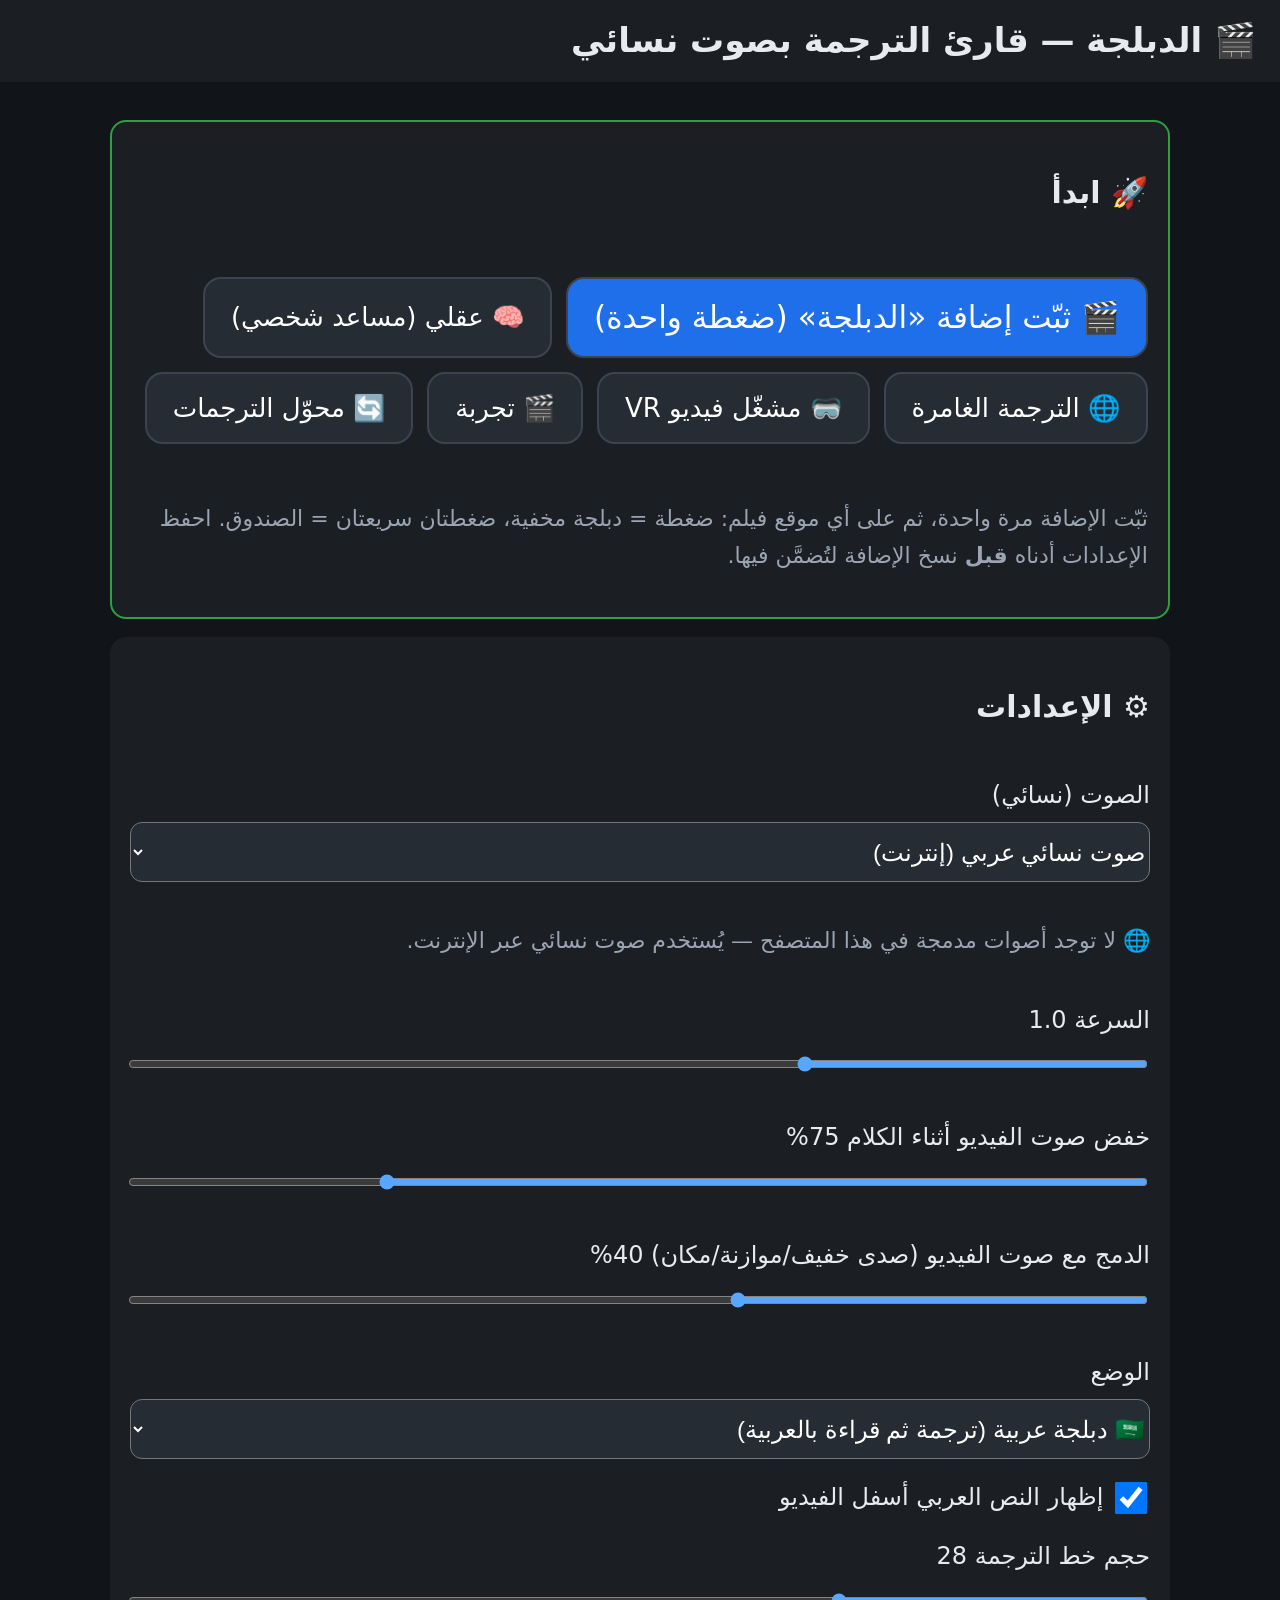
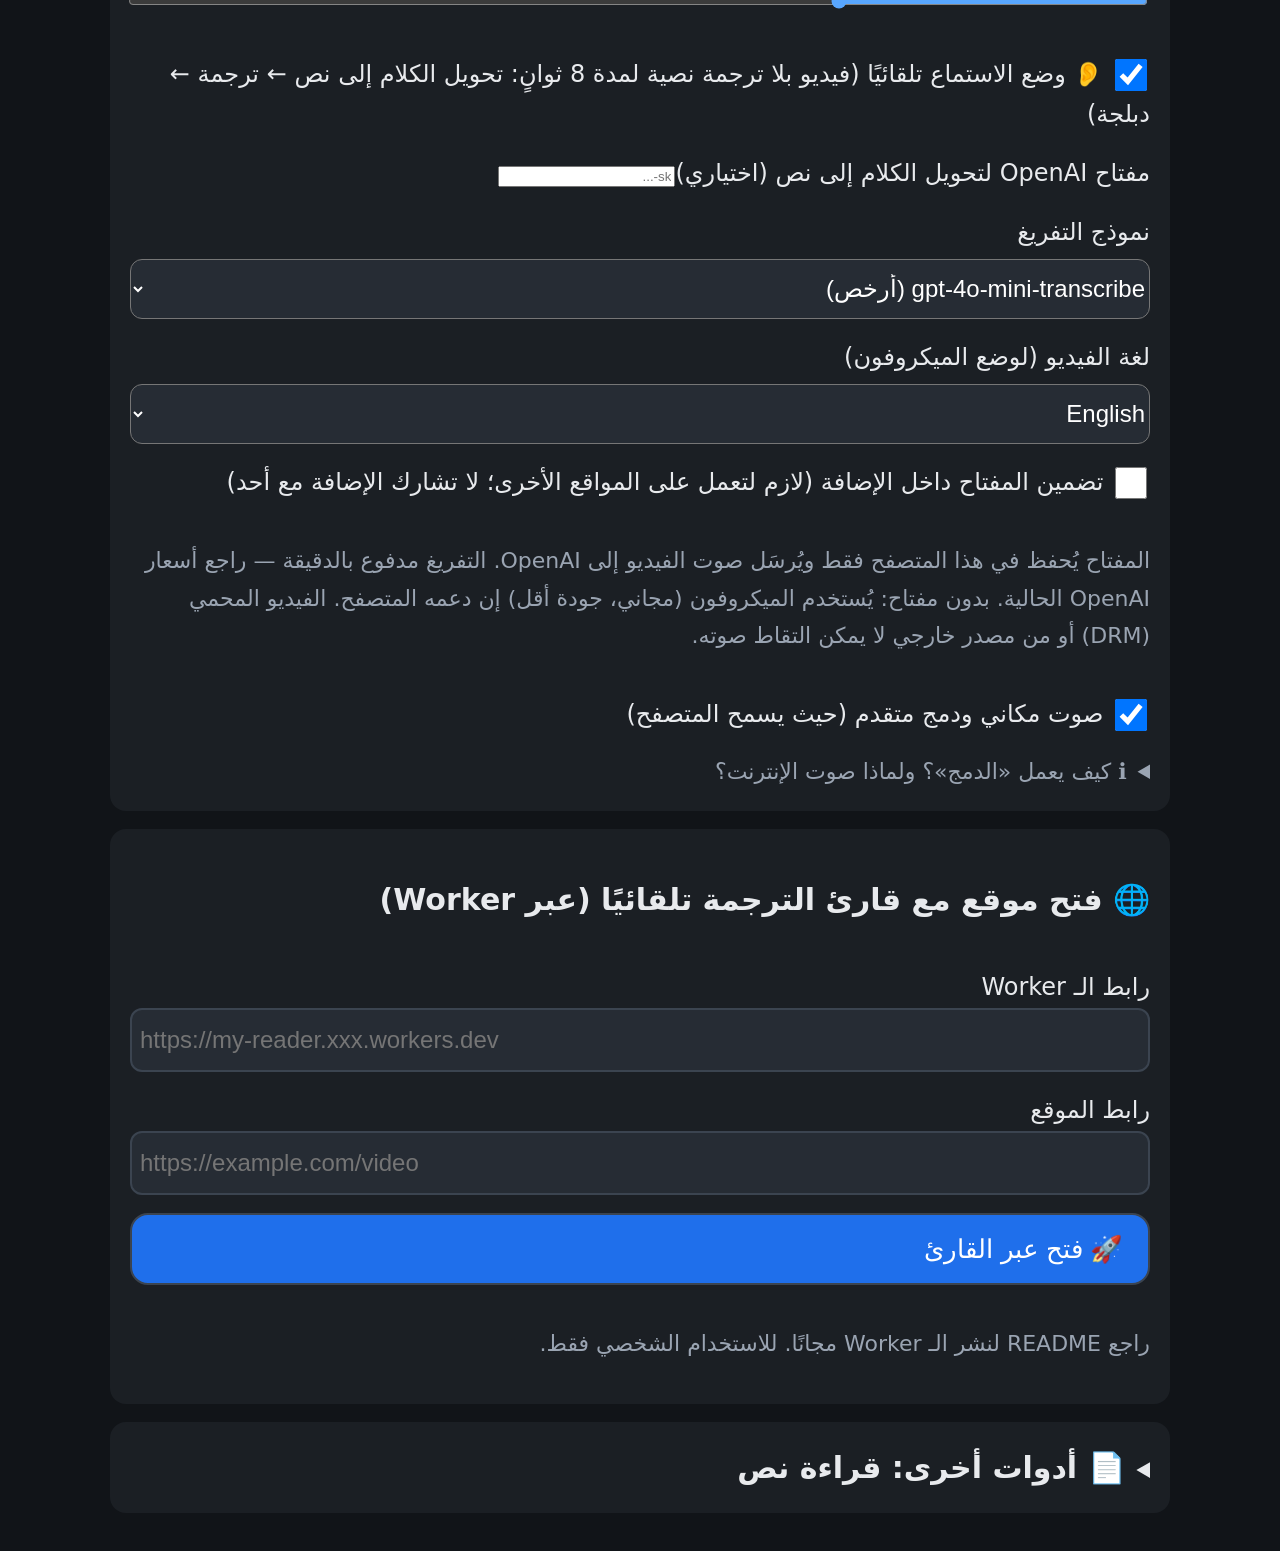
<file: index.html>
<!doctype html><html lang="ar" dir="rtl"><head><meta charset="utf-8"><meta name="referrer" content="no-referrer">
<meta name="viewport" content="width=device-width,initial-scale=1"><meta name="theme-color" content="#111418">
<title>قارئ النصوص</title><link rel="manifest" href="manifest.json"><link rel="icon" href="icons/icon-192.png">
<link rel="stylesheet" href="style.css"></head><body>
<header><h1>🎬 الدبلجة — قارئ الترجمة بصوت نسائي</h1></header>
<div id="nosupport" class="warn" hidden>عذرًا، هذا المتصفح لا يدعم تحويل النص إلى كلام (speechSynthesis). جرّب تحديث متصفح Quest أو متصفحًا آخر.</div>
<main><section class="card" style="border:2px solid #2ea043"><h2>🚀 ابدأ</h2><div class="row">
<a class="btn primary" style="font-size:1.3em" href="install.html">🎬 ثبّت إضافة «الدبلجة» (ضغطة واحدة)</a>
<a class="btn" href="mind/">🧠 عقلي (مساعد شخصي)</a><a class="btn" href="immersive.html">🌐 الترجمة الغامرة</a><a class="btn" href="vr/index.html">🥽 مشغّل فيديو VR</a><a class="btn" href="test.html">🎬 تجربة</a><a class="btn" href="convert.html">🔄 محوّل الترجمات</a></div>
<p class="hint">ثبّت الإضافة مرة واحدة، ثم على أي موقع فيلم: ضغطة = دبلجة مخفية، ضغطتان سريعتان = الصندوق. احفظ الإعدادات أدناه <b>قبل</b> نسخ الإضافة لتُضمَّن فيها.</p></section>
<section class="card settings"><h2>⚙️ الإعدادات</h2><label>الصوت (نسائي)<select id="voice"></select></label><p id="onlineNote" class="hint" hidden>🌐 لا توجد أصوات مدمجة في هذا المتصفح — يُستخدم صوت نسائي عبر الإنترنت.</p>
<label>السرعة <span id="rateV"></span><input type="range" id="rate" min="0.5" max="2" step="0.1" value="1"></label>
<label>خفض صوت الفيديو أثناء الكلام <span id="duckV"></span>%<input type="range" id="duck" min="0" max="100" value="75"></label>
<label>الدمج مع صوت الفيديو (صدى خفيف/موازنة/مكان) <span id="blendV"></span>%<input type="range" id="blend" min="0" max="100" value="40"></label>
<label>الوضع<select id="dub"><option value="1">🇸🇦 دبلجة عربية (ترجمة ثم قراءة بالعربية)</option><option value="0">🗣️ قراءة النص الأصلي</option></select></label>
<label><input type="checkbox" id="showAr" checked> إظهار النص العربي أسفل الفيديو</label>
<label>حجم خط الترجمة <span id="fsV"></span><input type="range" id="fs" min="16" max="56" step="2" value="28"></label>
<label><input type="checkbox" id="listen" checked> 👂 وضع الاستماع تلقائيًا (فيديو بلا ترجمة نصية لمدة 8 ثوانٍ: تحويل الكلام إلى نص ← ترجمة ← دبلجة)</label>
<label>مفتاح OpenAI لتحويل الكلام إلى نص (اختياري)<input type="password" id="sttKey" placeholder="sk-..." autocomplete="off"></label>
<label>نموذج التفريغ<select id="sttModel"><option value="gpt-4o-mini-transcribe">gpt-4o-mini-transcribe (أرخص)</option><option value="gpt-4o-transcribe">gpt-4o-transcribe</option><option value="whisper-1">whisper-1</option></select></label>
<label>لغة الفيديو (لوضع الميكروفون)<select id="srcLang"><option value="en-US">English</option><option value="fr-FR">Français</option><option value="es-ES">Español</option><option value="de-DE">Deutsch</option><option value="tr-TR">Türkçe</option><option value="hi-IN">हिन्दी</option><option value="ko-KR">한국어</option><option value="ja-JP">日本語</option></select></label>
<label><input type="checkbox" id="keyInBm"> تضمين المفتاح داخل الإضافة (لازم لتعمل على المواقع الأخرى؛ لا تشارك الإضافة مع أحد)</label>
<p class="hint">المفتاح يُحفظ في هذا المتصفح فقط ويُرسَل صوت الفيديو إلى OpenAI. التفريغ مدفوع بالدقيقة — راجع أسعار OpenAI الحالية. بدون مفتاح: يُستخدم الميكروفون (مجاني، جودة أقل) إن دعمه المتصفح. الفيديو المحمي (DRM) أو من مصدر خارجي لا يمكن التقاط صوته.</p>
<label><input type="checkbox" id="spatial" checked> صوت مكاني ودمج متقدم (حيث يسمح المتصفح)</label>
<details class="hint"><summary>ℹ️ كيف يعمل «الدمج»؟ ولماذا صوت الإنترنت؟</summary>أثناء كل جملة يُخفَض صوت الفيديو تدريجيًا (150ms) ثم يعود، وتُضبط سرعة الكلام (0.9–1.6) لينتهي مع نهاية الجملة المترجمة. المؤثرات المتقدمة (صدى غرفة، موازنة، ضاغط، توجيه حسب مكان الفيديو، وخفض ترددات الأصوات الأصلية بدل خفض الصوت كله) تعمل فقط حين يسمح المتصفح بتمرير الصوت عبر Web Audio: عند الفتح عبر الـ Worker أو في مشغّل VR مع Worker. على المواقع العادية: خفض الصوت فقط. متصفح Quest غالبًا بلا أصوات مدمجة، لذا يُستخدم صوت نسائي عبر الإنترنت (Google، يرسل النص إليها). لا يتم استنساخ صوت الممثل.</details></section>
<section class="card"><h2>🌐 فتح موقع مع قارئ الترجمة تلقائيًا (عبر Worker)</h2>
<label>رابط الـ Worker<input type="url" id="workerUrl" placeholder="https://my-reader.xxx.workers.dev"></label>
<label>رابط الموقع<input type="url" id="siteUrl" placeholder="https://example.com/video"></label>
<button id="openProxy" class="btn primary">🚀 فتح عبر القارئ</button><p class="hint">راجع README لنشر الـ Worker مجانًا. للاستخدام الشخصي فقط.</p></section>
<details class="card"><summary><h2 style="display:inline">📄 أدوات أخرى: قراءة نص</h2></summary>
<section id="editSec"><textarea id="txt" dir="auto" placeholder="الصق النص هنا أو اكتبه… / Paste text here"></textarea>
<div class="row"><button id="doneBtn" class="btn primary">📖 عرض للقراءة بالإشارة</button>
<label class="btn">📂 فتح ملف txt<input type="file" id="file" accept=".txt,text/plain" hidden></label></div></section>
<section id="viewSec" hidden><p class="hint">أشِر إلى جملة (انتظر لحظة) أو انقر عليها، أو حدّد نصًا — ستظهر فقاعة وتُقرأ الجملة فقط.</p>
<div id="view" dir="auto"></div><div class="row"><button id="editBtn" class="btn">✏️ تعديل النص</button></div></section>
<section class="row controls"><button id="readBtn" class="btn primary">▶️ قراءة الكل</button>
<button id="pauseBtn" class="btn">⏸️ إيقاف مؤقت</button><button id="stopBtn" class="btn danger">⏹️ إيقاف</button></section>
<section class="settings"><label><input type="checkbox" id="autoVoice" checked> اختيار الصوت تلقائيًا حسب لغة النص</label>
<label>طبقة الصوت <span id="pitchV"></span><input type="range" id="pitch" min="0.5" max="2" step="0.1" value="1"></label>
<label><input type="checkbox" id="dwell" checked> القراءة عند الإشارة والانتظار (600ms)</label></section></details>
</main>
<div id="bubble" hidden><button id="bPlay" aria-label="قراءة">▶️</button><button id="bStop" aria-label="إيقاف">⏹️</button><button id="bClose" aria-label="إغلاق">✕</button></div>
<script src="tts-online.js"></script><script src="app.js"></script></body></html>
</file>
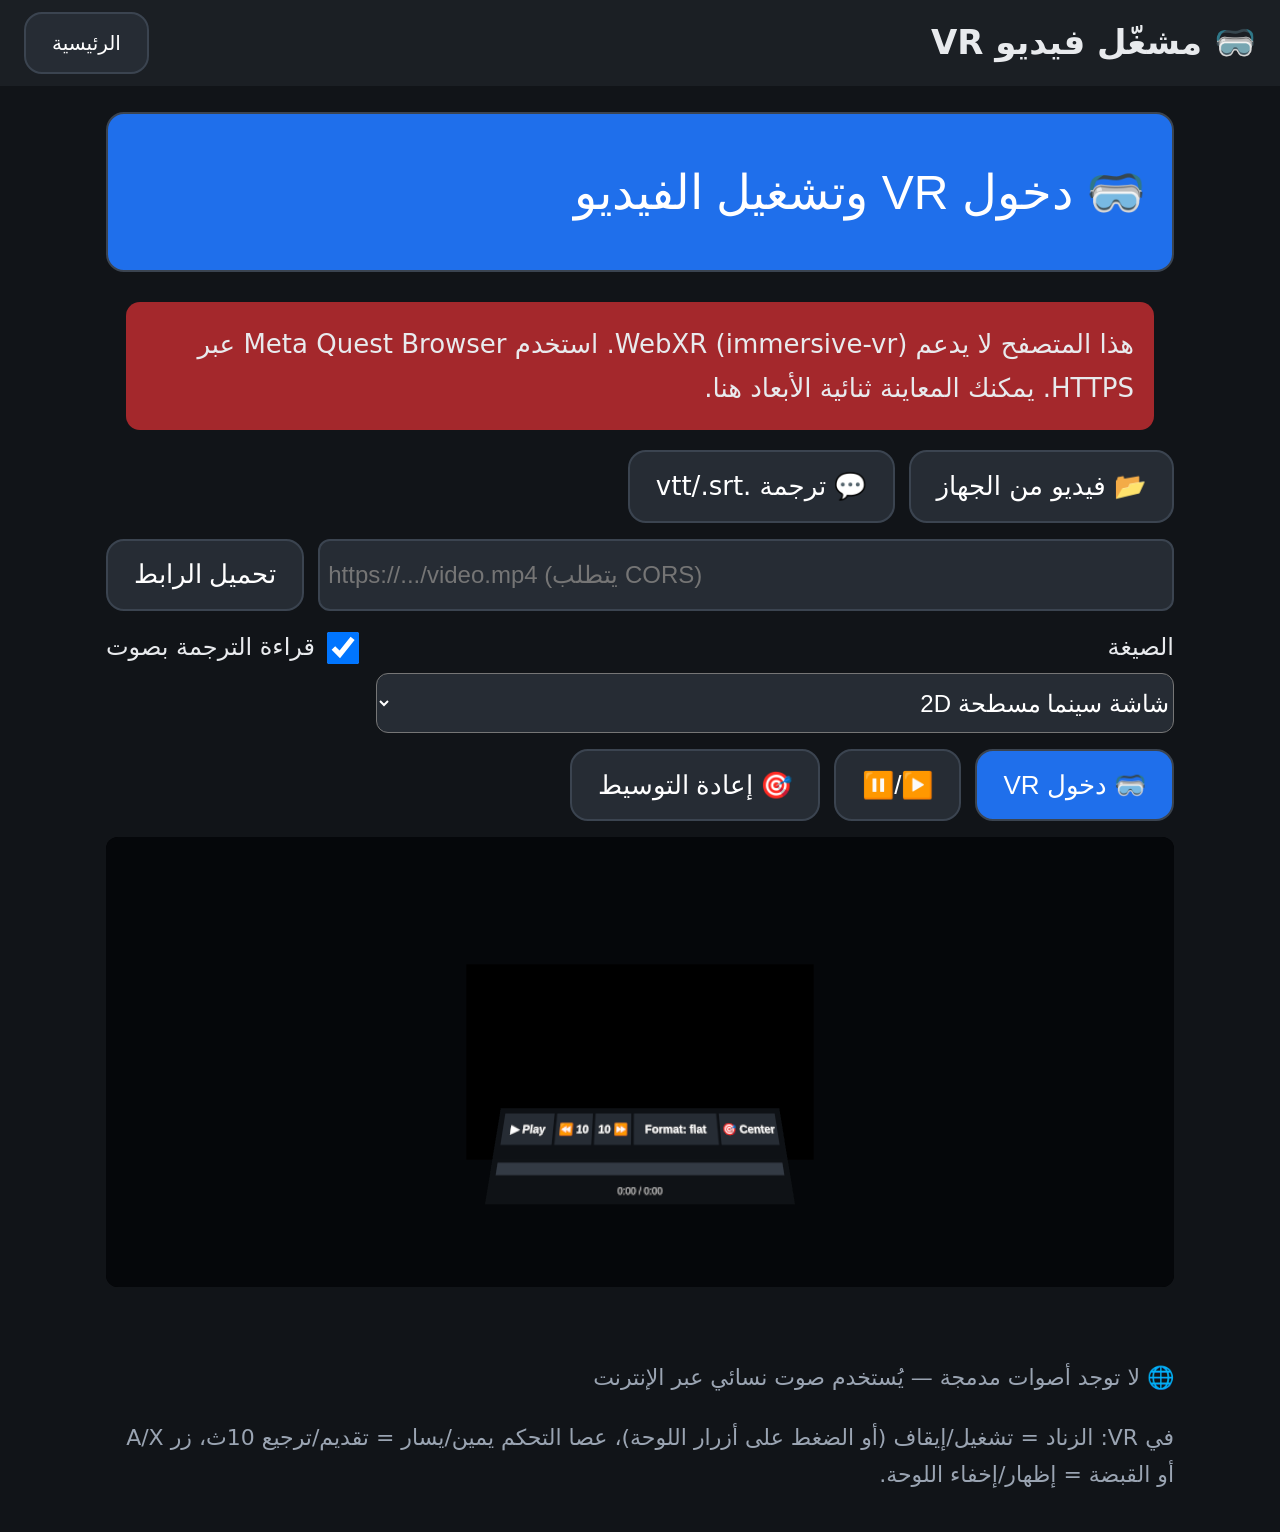
<file: vr/index.html>
<!doctype html><html lang="ar" dir="rtl"><head><meta charset="utf-8"><meta name="referrer" content="no-referrer"><meta name="viewport" content="width=device-width,initial-scale=1">
<title>مشغّل فيديو VR</title><link rel="stylesheet" href="../style.css"><style>#ui{max-width:1100px;margin:auto;padding:16px}canvas{display:block}#stage{width:100%;height:50vh;background:#000;border-radius:12px;overflow:hidden}#sub2d{font-size:30px;text-align:center;min-height:50px}</style></head><body>
<header><h1>🥽 مشغّل فيديو VR</h1><a class="btn small" href="../index.html">الرئيسية</a></header>
<div id="ui"><button id="bigEnter" class="btn primary" hidden style="width:100%;min-height:160px;font-size:48px;margin:10px 0">🥽 دخول VR وتشغيل الفيديو</button>
<div id="noxr" class="warn" hidden>هذا المتصفح لا يدعم WebXR (immersive-vr). استخدم Meta Quest Browser عبر HTTPS. يمكنك المعاينة ثنائية الأبعاد هنا.</div>
<div class="row"><label class="btn">📂 فيديو من الجهاز<input type="file" id="vfile" accept="video/*" hidden></label>
<label class="btn">💬 ترجمة .vtt/.srt<input type="file" id="sfile" accept=".vtt,.srt,text/vtt" hidden></label></div>
<div class="row"><input type="url" id="vurl" placeholder="https://.../video.mp4 (يتطلب CORS)" style="flex:1"><button id="loadUrl" class="btn">تحميل الرابط</button></div>
<div class="row"><label style="flex:1">الصيغة<select id="fmt">
<option value="flat">شاشة سينما مسطحة 2D</option><option value="360">360 أحادي</option><option value="180">180 أحادي</option>
<option value="360sbs">360 ستيريو جنبًا لجنب SBS</option><option value="360tb">360 ستيريو أعلى/أسفل TB</option>
<option value="180sbs">180 ستيريو SBS</option><option value="180tb">180 ستيريو TB</option></select></label>
<label><input type="checkbox" id="speak" checked> قراءة الترجمة بصوت</label></div>
<div class="row"><button id="enter" class="btn primary">🥽 دخول VR</button><button id="play" class="btn">▶️/⏸️</button><button id="recenter" class="btn">🎯 إعادة التوسيط</button></div>
<div id="stage"></div><div id="sub2d"></div><p id="status" class="hint"></p>
<p class="hint">في VR: الزناد = تشغيل/إيقاف (أو الضغط على أزرار اللوحة)، عصا التحكم يمين/يسار = تقديم/ترجيع 10ث، زر A/X أو القبضة = إظهار/إخفاء اللوحة.</p>
</div><script src="../tts-online.js"></script><script type="module" src="vr.js"></script></body></html>
</file>
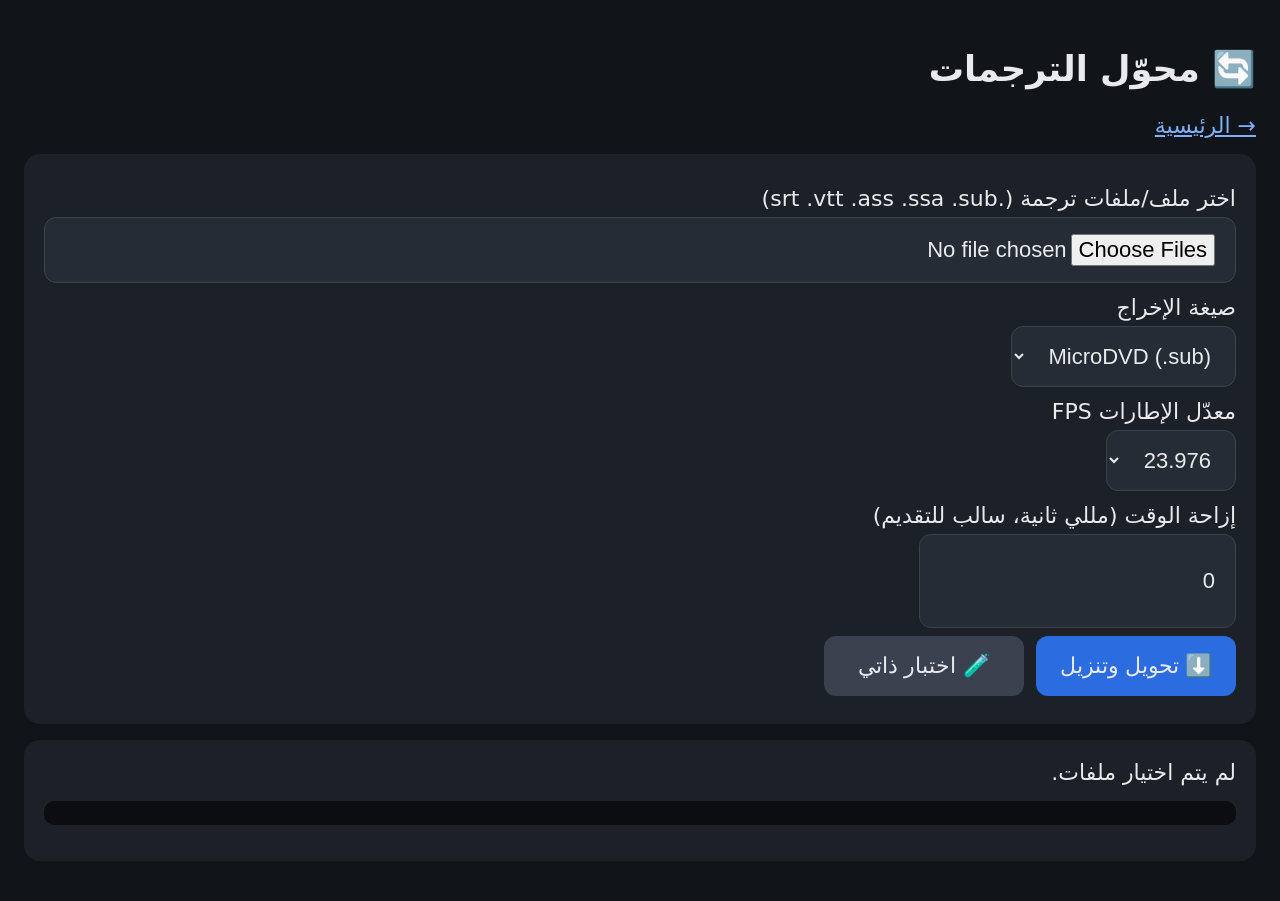
<file: convert.html>
<!DOCTYPE html>
<html lang="ar" dir="rtl"><head><meta charset="utf-8"><meta name="viewport" content="width=device-width,initial-scale=1">
<title>محوّل الترجمات</title>
<style>
body{background:#111418;color:#e8eaed;font-family:system-ui,Tahoma,sans-serif;margin:0;padding:24px;font-size:22px}
h1{font-size:1.6em}.card{background:#1c2128;border-radius:16px;padding:20px;margin:16px 0}
label{display:block;margin:12px 0 6px}select,input,button{font-size:1em;padding:16px 20px;border-radius:12px;border:1px solid #3a4250;background:#262c35;color:#e8eaed;min-height:60px}
button{background:#2b6de0;border:none;cursor:pointer;margin:8px 0 8px 12px;min-width:200px}button.sec{background:#3a4250}
input[type=file]{width:100%;box-sizing:border-box}pre{white-space:pre-wrap;direction:ltr;text-align:left;background:#0b0d10;padding:12px;border-radius:10px;font-size:16px;max-height:300px;overflow:auto}
.ok{color:#5fd38d}.bad{color:#ff6b6b}a{color:#7fb0ff}
</style></head><body>
<h1>🔄 محوّل الترجمات</h1><a href="index.html">→ الرئيسية</a>
<div class="card">
<label>اختر ملف/ملفات ترجمة (.srt .vtt .ass .ssa .sub)</label>
<input type="file" id="files" multiple accept=".srt,.vtt,.ass,.ssa,.sub,text/plain">
<label>صيغة الإخراج</label>
<select id="fmt"><option value="sub">MicroDVD (.sub)</option><option value="srt">SRT</option><option value="vtt">VTT</option></select>
<label>معدّل الإطارات FPS</label>
<select id="fps"><option>23.976</option><option>24</option><option>25</option><option>29.97</option><option>30</option></select>
<label>إزاحة الوقت (مللي ثانية، سالب للتقديم)</label>
<input type="number" id="shift" value="0" step="100">
<div><button id="go">⬇️ تحويل وتنزيل</button><button class="sec" id="test">🧪 اختبار ذاتي</button></div>
</div>
<div class="card"><div id="status">لم يتم اختيار ملفات.</div><pre id="out"></pre></div>
<script id="core">
var SubConv=(function(){
function stripBom(s){return s.replace(/^\uFEFF/,'');}
function t2ms(t){t=t.trim().replace(',','.');var p=t.split(':');var s=0;for(var i=0;i<p.length;i++)s=s*60+parseFloat(p[i]);return Math.round(s*1000);}
function parseSrtVtt(s){var cues=[];s=s.replace(/\r\n?/g,'\n');var blocks=s.split(/\n\s*\n/);
 for(var b of blocks){var lines=b.split('\n');var i=lines.findIndex(l=>l.indexOf('-->')>=0);if(i<0)continue;
  var m=lines[i].match(/([\d:.,]+)\s*-->\s*([\d:.,]+)/);if(!m)continue;
  var text=lines.slice(i+1).join('\n').replace(/<[^>]+>/g,'').trim();if(text)cues.push({start:t2ms(m[1]),end:t2ms(m[2]),text:text});}
 return cues;}
function parseAss(s){var cues=[],fmt=null,inEv=false;s=s.replace(/\r\n?/g,'\n');
 for(var l of s.split('\n')){var t=l.trim();if(/^\[/.test(t)){inEv=/^\[events\]/i.test(t);continue;}if(!inEv)continue;
  if(/^format:/i.test(t)){fmt=t.slice(7).split(',').map(x=>x.trim().toLowerCase());continue;}
  if(/^dialogue:/i.test(t)){var f=fmt||['layer','start','end','style','name','marginl','marginr','marginv','effect','text'];
   var parts=t.slice(9).split(',');var n=f.length;var vals=parts.slice(0,n-1).concat([parts.slice(n-1).join(',')]);var o={};f.forEach((k,j)=>o[k]=(vals[j]||'').trim());
   var text=o.text.replace(/\{[^}]*\}/g,'').replace(/\\[Nn]/g,'\n').replace(/\\h/g,' ').trim();
   if(text)cues.push({start:t2ms(o.start),end:t2ms(o.end),text:text});}}
 return cues.sort((a,b)=>a.start-b.start);}
function parseSub(s,fps){var cues=[];s=s.replace(/\r\n?/g,'\n');
 for(var l of s.split('\n')){var m=l.match(/^\{(\d+)\}\{(\d+)\}(.*)$/);if(!m)continue;
  var a=+m[1],b=+m[2];if(a===1&&b===1&&/^[\d.]+$/.test(m[3].trim())){fps=parseFloat(m[3]);continue;}
  var text=m[3].replace(/\{[^}]*\}/g,'').replace(/\|/g,'\n').trim();if(text)cues.push({start:Math.round(a*1000/fps),end:Math.round(b*1000/fps),text:text});}
 return cues;}
function parse(name,s,fps){s=stripBom(s);var ext=(name.split('.').pop()||'').toLowerCase();
 if(ext==='ass'||ext==='ssa'||/^\s*\[script info\]/i.test(s))return parseAss(s);
 if(ext==='sub'&&/^\s*\{\d+\}/.test(s))return parseSub(s,fps);return parseSrtVtt(s);}
function shift(c,ms){return c.map(x=>({start:Math.max(0,x.start+ms),end:Math.max(0,x.end+ms),text:x.text}));}
function pad(n,w){return String(n).padStart(w,'0');}
function fmtT(ms,sep){var h=Math.floor(ms/3600000),m=Math.floor(ms/60000)%60,s=Math.floor(ms/1000)%60;return pad(h,2)+':'+pad(m,2)+':'+pad(s,2)+sep+pad(ms%1000,3);}
function toSub(c,fps){return '{1}{1}'+fps+'\n'+c.map(x=>'{'+Math.round(x.start*fps/1000)+'}{'+Math.round(x.end*fps/1000)+'}'+x.text.replace(/\n/g,'|')).join('\n')+'\n';}
function toSrt(c){return c.map((x,i)=>(i+1)+'\n'+fmtT(x.start,',')+' --> '+fmtT(x.end,',')+'\n'+x.text).join('\n\n')+'\n';}
function toVtt(c){return 'WEBVTT\n\n'+c.map(x=>fmtT(x.start,'.')+' --> '+fmtT(x.end,'.')+'\n'+x.text).join('\n\n')+'\n';}
function convert(name,s,fmt,fps,ms){var c=shift(parse(name,s,fps),ms||0);return fmt==='srt'?toSrt(c):fmt==='vtt'?toVtt(c):toSub(c,fps);}
function selfTest(){var r=[],ok=true;function eq(n,a,b){var p=a===b;ok=ok&&p;r.push((p?'✔ ':'✘ ')+n+(p?'':' got '+JSON.stringify(a)+' want '+JSON.stringify(b)));}
 var srt='\uFEFF1\r\n00:00:01,000 --> 00:00:02,500\r\nمرحبا\r\n<i>عالم</i>\r\n';
 eq('srt→sub 23.976',convert('a.srt',srt,'sub',23.976,0),'{1}{1}23.976\n{24}{60}مرحبا|عالم\n');
 eq('vtt→sub 25',convert('a.vtt','WEBVTT\n\n00:01.000 --> 00:02.000\nhi\n','sub',25,0),'{1}{1}25\n{25}{50}hi\n');
 var ass='[Script Info]\n[Events]\nFormat: Layer, Start, End, Style, Name, MarginL, MarginR, MarginV, Effect, Text\nDialogue: 0,0:00:10.00,0:00:12.00,Default,,0,0,0,,{\\an8\\b1}سطر, أول\\Nثاني';
 eq('ass→sub 30',convert('a.ass',ass,'sub',30,0),'{1}{1}30\n{300}{360}سطر, أول|ثاني\n');
 eq('shift srt',convert('a.srt',srt,'srt',25,500),'1\n00:00:01,500 --> 00:00:03,000\nمرحبا\nعالم\n');
 eq('sub→vtt',convert('a.sub','{1}{1}25\n{25}{50}a|b','vtt',25,0),'WEBVTT\n\n00:00:01.000 --> 00:00:02.000\na\nb\n');
 return {ok:ok,log:r.join('\n')};}
return {parse:parse,convert:convert,selfTest:selfTest};})();
if(typeof module!=='undefined')module.exports=SubConv;
</script>
<script>
var $=id=>document.getElementById(id),st=$('status'),out=$('out');
function dl(name,text){var a=document.createElement('a');a.href=URL.createObjectURL(new Blob([text],{type:'text/plain;charset=utf-8'}));a.download=name;document.body.appendChild(a);a.click();setTimeout(()=>{URL.revokeObjectURL(a.href);a.remove();},2000);}
$('files').onchange=()=>{st.textContent='تم اختيار '+$('files').files.length+' ملف.';};
$('go').onclick=async()=>{var fs=[...$('files').files];if(!fs.length){st.innerHTML='<span class="bad">اختر ملفاً أولاً.</span>';return;}
 var fmt=$('fmt').value,fps=parseFloat($('fps').value),ms=parseInt($('shift').value)||0;out.textContent='';
 for(var i=0;i<fs.length;i++){var f=fs[i];try{var txt=await f.text();var res=SubConv.convert(f.name,txt,fmt,fps,ms);
  var name=f.name.replace(/\.[^.]+$/,'')+(fmt===f.name.split('.').pop().toLowerCase()?'.converted':'')+'.'+fmt;dl(name,res);
  out.textContent+='✔ '+name+'\n';st.textContent='جارٍ التنزيل '+(i+1)+'/'+fs.length;}catch(e){out.textContent+='✘ '+f.name+': '+e.message+'\n';}
  await new Promise(r=>setTimeout(r,800));}
 st.innerHTML='<span class="ok">تم ✔</span>';};
$('test').onclick=()=>{var r=SubConv.selfTest();st.innerHTML=r.ok?'<span class="ok">نجح الاختبار الذاتي ✔</span>':'<span class="bad">فشل الاختبار ✘</span>';out.textContent=r.log;};
</script></body></html>
</file>
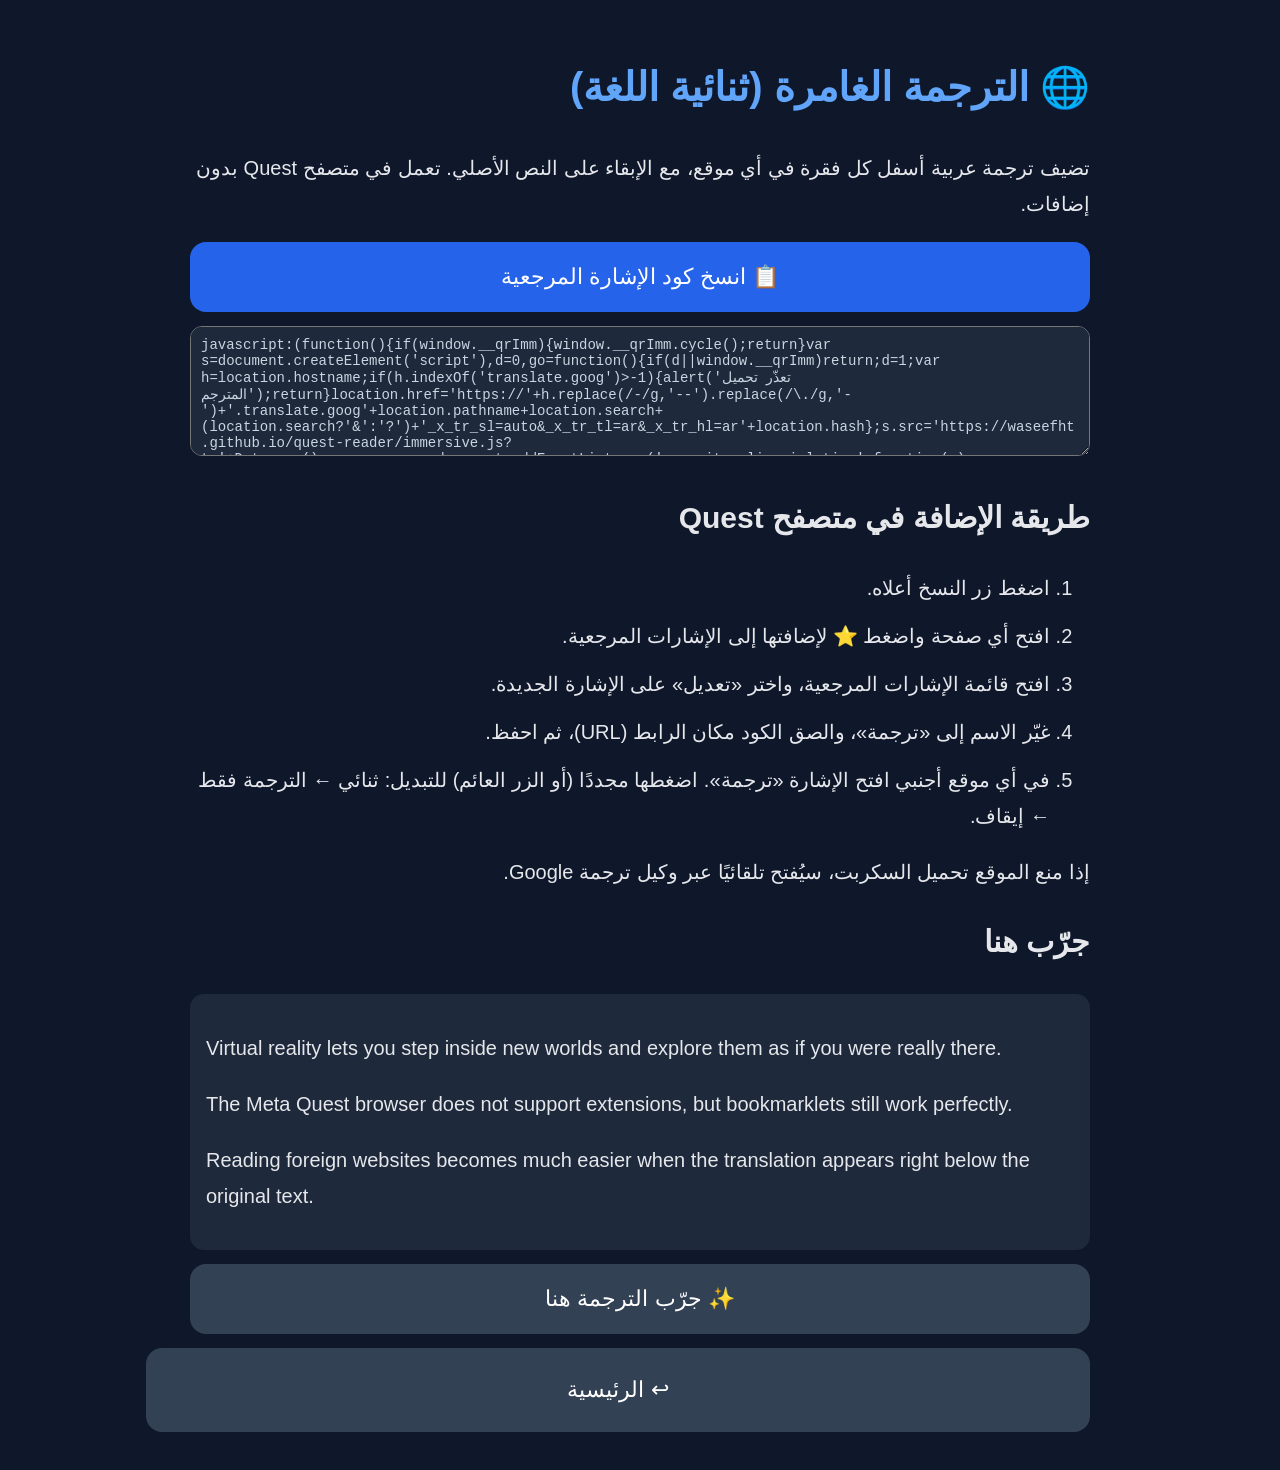
<file: immersive.html>
<!doctype html><html lang="ar" dir="rtl"><head><meta charset="utf-8"><meta name="viewport" content="width=device-width,initial-scale=1">
<title>الترجمة الغامرة</title><style>
body{background:#0f172a;color:#e5e7eb;font:20px/1.8 Tahoma,Arial,sans-serif;margin:0;padding:24px;max-width:900px;margin:auto}
h1{color:#60a5fa}.btn{display:block;width:100%;padding:22px;margin:14px 0;font-size:1.1em;border:0;border-radius:16px;background:#2563eb;color:#fff;text-decoration:none;text-align:center;cursor:pointer}
.btn.alt{background:#334155}textarea{width:100%;height:130px;direction:ltr;font:14px monospace;background:#1e293b;color:#cbd5e1;border-radius:12px;padding:10px;box-sizing:border-box}
ol li{margin:12px 0}#demo{background:#1e293b;padding:16px;border-radius:14px}#demo p{direction:ltr;text-align:left}</style></head><body>
<h1>🌐 الترجمة الغامرة (ثنائية اللغة)</h1>
<p>تضيف ترجمة عربية أسفل كل فقرة في أي موقع، مع الإبقاء على النص الأصلي. تعمل في متصفح Quest بدون إضافات.</p>
<button class="btn" id="copy">📋 انسخ كود الإشارة المرجعية</button>
<textarea id="code" readonly>javascript:(function(){if(window.__qrImm){window.__qrImm.cycle();return}var s=document.createElement('script'),d=0,go=function(){if(d||window.__qrImm)return;d=1;var h=location.hostname;if(h.indexOf('translate.goog')>-1){alert('تعذّر تحميل المترجم');return}location.href='https://'+h.replace(/-/g,'--').replace(/\./g,'-')+'.translate.goog'+location.pathname+location.search+(location.search?'&amp;':'?')+'_x_tr_sl=auto&amp;_x_tr_tl=ar&amp;_x_tr_hl=ar'+location.hash};s.src='https://waseefht.github.io/quest-reader/immersive.js?t='+Date.now();s.onerror=go;document.addEventListener('securitypolicyviolation',function(e){if(String(e.blockedURI).indexOf('waseefht')>-1)go()});setTimeout(function(){if(!window.__qrImm)go()},6000);(document.head||document.documentElement).appendChild(s)})();</textarea>
<h2>طريقة الإضافة في متصفح Quest</h2><ol>
<li>اضغط زر النسخ أعلاه.</li>
<li>افتح أي صفحة واضغط ⭐ لإضافتها إلى الإشارات المرجعية.</li>
<li>افتح قائمة الإشارات المرجعية، واختر «تعديل» على الإشارة الجديدة.</li>
<li>غيّر الاسم إلى «ترجمة»، والصق الكود مكان الرابط (URL)، ثم احفظ.</li>
<li>في أي موقع أجنبي افتح الإشارة «ترجمة». اضغطها مجددًا (أو الزر العائم) للتبديل: ثنائي ← الترجمة فقط ← إيقاف.</li></ol>
<p>إذا منع الموقع تحميل السكربت، سيُفتح تلقائيًا عبر وكيل ترجمة Google.</p>
<h2>جرّب هنا</h2><div id="demo">
<p>Virtual reality lets you step inside new worlds and explore them as if you were really there.</p>
<p>The Meta Quest browser does not support extensions, but bookmarklets still work perfectly.</p>
<p>Reading foreign websites becomes much easier when the translation appears right below the original text.</p></div>
<button class="btn alt" id="try">✨ جرّب الترجمة هنا</button>
<a class="btn alt" href="index.html">↩ الرئيسية</a>
<script>
document.getElementById('copy').onclick=function(){var t=document.getElementById('code');t.select();var b=this;(navigator.clipboard?navigator.clipboard.writeText(t.value):Promise.reject()).catch(function(){document.execCommand('copy')}).then(function(){b.textContent='✅ تم النسخ'})};
document.getElementById('try').onclick=function(){if(window.__qrImm)return window.__qrImm.cycle();var s=document.createElement('script');s.src='immersive.js?t='+Date.now();document.body.appendChild(s)};
</script></body></html>
</file>
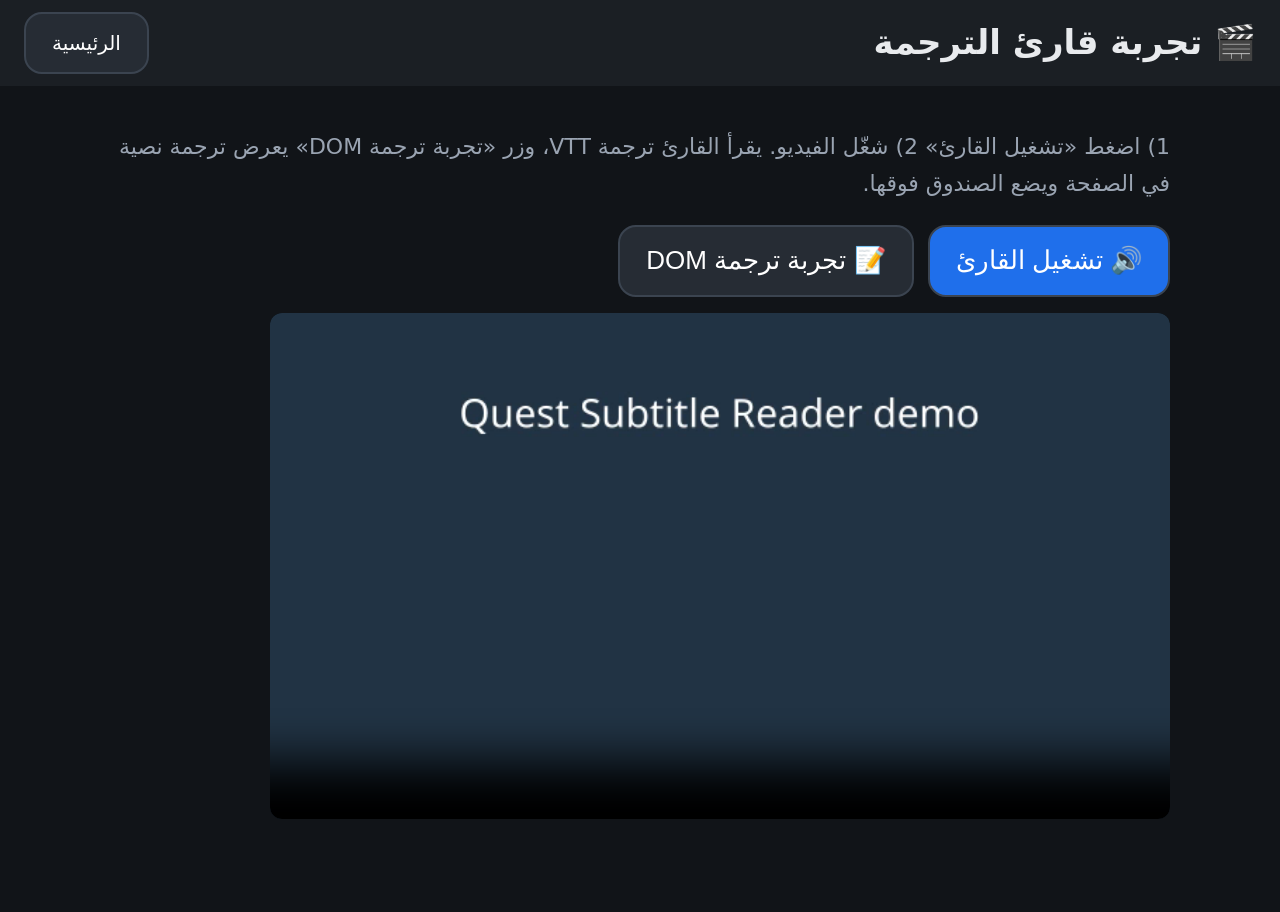
<file: test.html>
<!doctype html><html lang="ar" dir="rtl"><head><meta charset="utf-8"><meta name="referrer" content="no-referrer"><meta name="viewport" content="width=device-width,initial-scale=1"><title>تجربة قارئ الترجمة</title><link rel="stylesheet" href="style.css"></head><body>
<header><h1>🎬 تجربة قارئ الترجمة</h1><a class="btn small" href="index.html">الرئيسية</a></header><main>
<p class="hint">1) اضغط «تشغيل القارئ» 2) شغّل الفيديو. يقرأ القارئ ترجمة VTT، وزر «تجربة ترجمة DOM» يعرض ترجمة نصية في الصفحة ويضع الصندوق فوقها.</p>
<div class="row"><button id="go" class="btn primary">🔊 تشغيل القارئ</button><button id="domBtn" class="btn">📝 تجربة ترجمة DOM</button></div>
<video id="v" controls playsinline src="sample.webm"><track kind="subtitles" src="sample.vtt" srclang="ar" label="عربي/English" default></video>
<div id="domsub" class="subtitle" style="font-size:30px;text-align:center;min-height:50px;margin-top:10px"></div>
</main><script>
document.getElementById('go').onclick=function(){if(window.__QSR)return;var s=document.createElement('script');s.src='overlay.js';document.body.appendChild(s);};
document.getElementById('domBtn').onclick=function(){var L=['هذا سطر ترجمة معروض في الصفحة.','This line is rendered in the DOM.','انتهت التجربة.'],i=0,d=document.getElementById('domsub');
d.scrollIntoView();var r=d.getBoundingClientRect();if(window.__QSR){var c=__QSR.cfg;c.x=r.left;c.y=r.top-10;c.w=r.width;c.h=r.height+20;__QSR.place();}
(function n(){d.textContent=L[i++]||'';if(i<=L.length)setTimeout(n,2500);})();};
</script></body></html>
</file>
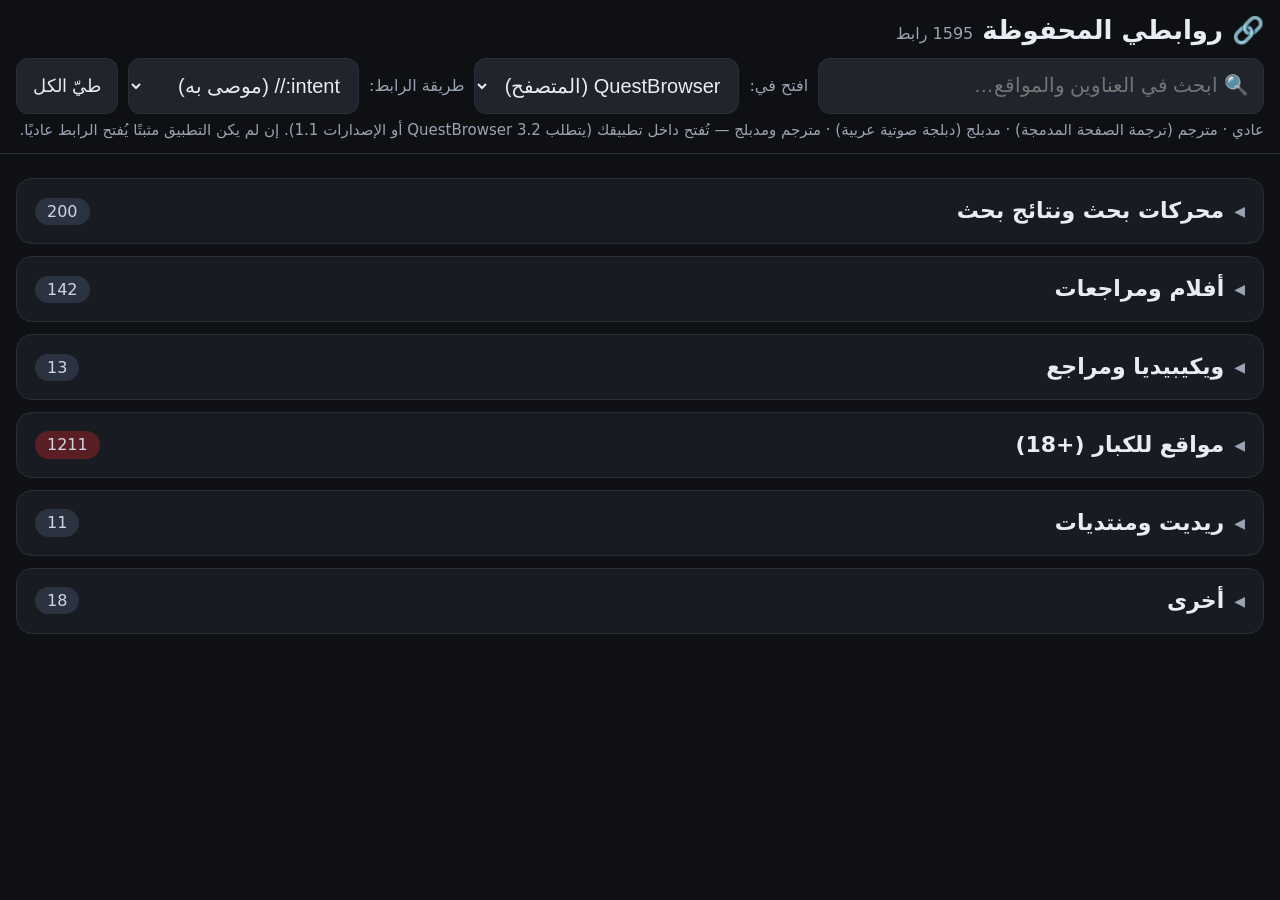
<file: quicklinks/links.html>
<!doctype html>
<html lang="ar" dir="rtl">
<head>
<meta charset="utf-8">
<meta name="viewport" content="width=device-width,initial-scale=1">
<meta name="color-scheme" content="dark">
<title>روابطي — QuestBrowser</title>
<style>
:root{--bg:#0f1115;--card:#181b22;--card2:#20242d;--fg:#e9edf3;--mut:#9aa3b2;--acc:#1E88E5;--line:#2a2f3a}
*{box-sizing:border-box}
html,body{margin:0;background:var(--bg);color:var(--fg);font:20px/1.45 system-ui,"Segoe UI",Tahoma,"Noto Sans Arabic",sans-serif}
header{position:sticky;top:0;z-index:5;background:#0f1115ee;backdrop-filter:blur(6px);border-bottom:1px solid var(--line);padding:12px 16px}
h1{margin:0 0 8px;font-size:26px}
h1 small{color:var(--mut);font-size:16px;font-weight:normal}
.bar{display:flex;flex-wrap:wrap;gap:10px;align-items:center}
input[type=search],select{background:var(--card2);color:var(--fg);border:1px solid var(--line);border-radius:12px;font-size:20px;min-height:56px;padding:8px 14px}
input[type=search]{flex:1 1 320px}
select{flex:0 1 auto}
label.lb{color:var(--mut);font-size:16px}
main{padding:12px 16px 80px;max-width:1400px;margin:auto}
details{background:var(--card);border:1px solid var(--line);border-radius:16px;margin:12px 0;overflow:hidden}
details details{background:var(--card2);margin:8px 10px}
summary{cursor:pointer;list-style:none;padding:16px 18px;font-size:22px;font-weight:600;min-height:60px;display:flex;align-items:center;gap:10px}
summary::-webkit-details-marker{display:none}
summary::before{content:"◀";font-size:14px;color:var(--mut);transition:transform .15s}
details[open]>summary::before{transform:rotate(-90deg)}
details details summary{font-size:20px;font-weight:500;padding:12px 16px;min-height:54px}
.cnt{margin-inline-start:auto;background:#2b3240;color:#cfd6e2;border-radius:999px;padding:2px 12px;font-size:16px;font-weight:normal}
.adult .cnt{background:#5a1f25}
.row{display:flex;flex-wrap:wrap;align-items:center;gap:8px;padding:10px 14px;border-top:1px solid var(--line)}
.t{flex:1 1 300px;min-width:0;color:var(--fg);text-decoration:none;font-size:19px;overflow-wrap:anywhere}
.t small{display:block;color:var(--mut);font-size:14px;direction:ltr;text-align:right;white-space:nowrap;overflow:hidden;text-overflow:ellipsis}
.b{display:flex;gap:8px;flex-wrap:wrap}
.b a{display:inline-flex;align-items:center;justify-content:center;min-width:96px;min-height:56px;padding:6px 14px;border-radius:12px;text-decoration:none;color:#fff;font-size:18px;font-weight:600;background:#2d3442;border:1px solid #3a4252}
.b a:active,.b a:focus,.b a:hover{outline:3px solid var(--acc);outline-offset:1px}
.b a.m1{background:#1d4f86}.b a.m2{background:#6b2a86}.b a.m3{background:#7a4a10}
.site{color:#ffb4b4;font-size:14px;margin-inline-start:6px}
.note{color:var(--mut);font-size:15px;margin:6px 0 0}
#res .row:first-child{border-top:0}
.hide{display:none!important}
.chip{background:var(--card2);border:1px solid var(--line);color:var(--fg);border-radius:12px;min-height:56px;padding:6px 16px;font-size:18px;cursor:pointer}
</style>
</head>
<body>
<header>
  <h1>🔗 روابطي المحفوظة <small id="tot">1595 رابط</small></h1>
  <div class="bar">
    <input id="q" type="search" placeholder="🔍 ابحث في العناوين والمواقع…" autocomplete="off">
    <label class="lb" for="app">افتح في:</label>
    <select id="app">
      <option value="com.questtools.browser">QuestBrowser (المتصفح)</option>
      <option value="com.questtools.explorer">المستكشف الحر</option>
      <option value="com.questtools.cinema">سينما الدبلجة</option>
      <option value="com.questtools.smart">الباحث الذكي</option>
      <option value="com.questtools.hybrid">الهجين الشامل</option>
      <option value="com.questtools.worlds">العوالم الغامرة</option>
    </select>
    <label class="lb" for="how">طريقة الرابط:</label>
    <select id="how">
      <option value="intent">intent:// (موصى به)</option>
      <option value="scheme">مخطط مباشر qb…://</option>
      <option value="plain">رابط عادي فقط</option>
    </select>
    <button class="chip" id="collapse" type="button">طيّ الكل</button>
  </div>
  <p class="note">عادي · مترجم (ترجمة الصفحة المدمجة) · مدبلج (دبلجة صوتية عربية) · مترجم ومدبلج — تُفتح داخل تطبيقك (يتطلب QuestBrowser 3.2 أو الإصدارات 1.1). إن لم يكن التطبيق مثبتًا يُفتح الرابط عاديًا.</p>
</header>
<main>
  <div id="res" class="hide"></div>
  <div id="cats"></div>
</main>
<script>
const DATA={"v":2,"total":1595,"cats":[{"id":"search","n":"محركات بحث ونتائج بحث","a":false,"g":[{"n":"ذكاء اصطناعي ومحادثة","l":[["NoTrack AI — دردشة ذكاء اصطناعي خاصة بلا تتبّع","https://notrack.ai/","notrack.ai"]]},{"n":"yandex.com","l":[["هلوسة عادة سرية","https://yandex.com/search/?text=%D9%87%D9%84%D9%88%D8%B3%D8%A9+%D8%B9%D8%A7%D8%AF%D8%A9+%D8%B3%D8%B1%D9%8A%D8%A9"],["satanic hell atmosphere","https://yandex.com/search/?text=satanic+hell+atmosphere"],["unclean satanic ritual","https://yandex.com/search/?text=unclean+satanic+ritual"],["infernal blasphemy","https://yandex.com/search/?text=infernal+blasphemy"],["dark satanic nightmare","https://yandex.com/search/?text=dark+satanic+nightmare"],["blasphemous films free download","https://yandex.com/search/?text=blasphemous+films+free"],["vr black mass ecstasy","https://yandex.com/search/?text=vr+black+mass+ecstasy"],["free full movie lsd satanic","https://yandex.com/search/?text=free+full+movie+lsd+satanic"],["satanic blasphemy asmr","https://yandex.com/search/?text=satanic+blasphemy+asmr"],["black magic blasphemy","https://yandex.com/search/?text=black+magic+blasphemy"],["witchcraft sacrilege","https://yandex.com/search/?text=witchcraft+sacrilege"],["sorcery anti god","https://yandex.com/search/?text=sorcery+anti+god"],["demonic magic ritual","https://yandex.com/search/?text=demonic+magic+ritual"],["سحر تجديف","https://yandex.com/search/?text=%D8%B3%D8%AD%D8%B1+%D8%AA%D8%AC%D8%AF%D9%8A%D9%81"],["شعوذة كفر","https://yandex.com/search/?text=%D8%B4%D8%B9%D9%88%D8%B0%D8%A9+%D9%83%D9%81%D8%B1"],["سحر أسود تجديف","https://yandex.com/search/?text=%D8%B3%D8%AD%D8%B1+%D8%A3%D8%B3%D9%88%D8%AF+%D8%AA%D8%AC%D8%AF%D9%8A%D9%81"],["تعاويذ شيطانية","https://yandex.com/search/?text=%D8%AA%D8%B9%D8%A7%D9%88%D9%8A%D8%B0+%D8%B4%D9%8A%D8%B7%D8%A7%D9%86%D9%8A%D8%A9"],["سحر ضد الدين","https://yandex.com/search/?text=%D8%B3%D8%AD%D8%B1+%D8%B6%D8%AF+%D8%A7%D9%84%D8%AF%D9%8A%D9%86"],["extreme adult sites","https://yandex.com/search/?text=extreme+adult+sites"],["anti god blasphemy asmr","https://yandex.com/search/?text=anti+god+blasphemy+asmr"],["blasphemy","https://yandex.com/search/?text=blasphemy"],["تجديف","https://yandex.com/search/?text=%D8%AA%D8%AC%D8%AF%D9%8A%D9%81"],["black mass","https://yandex.com/search/?text=black+mass"],["satanic ritual","https://yandex.com/search/?text=satanic+ritual"],["كلام كفر صريح","https://yandex.com/search/?text=%D9%83%D9%84%D8%A7%D9%85+%D9%83%D9%81%D8%B1+%D8%B5%D8%B1%D9%8A%D8%AD"],["سب الله أنواع","https://yandex.com/search/?text=%D8%B3%D8%A8+%D8%A7%D9%84%D9%84%D9%87+%D8%A3%D9%86%D9%88%D8%A7%D8%B9"],["kafir shirk incantation","https://yandex.com/search/?text=kafir+shirk+incantation"],["free vr blasphemy ritual","https://yandex.com/search/?text=free+vr+blasphemy+ritual"],["vr witchcraft hypnosis free","https://yandex.com/search/?text=vr+witchcraft+hypnosis+free"],["free vr blasphemy witchcraft","https://yandex.com/search/?text=free+vr+blasphemy+witchcraft"],["أفضل نظارات VR 2026","https://yandex.com/search/?text=best+vr+headset+2026"],["free vr black mass blasphemy","https://yandex.com/search/?text=free+vr+black+mass+blasphemy"],["hallucination enhancing vr satanic","https://yandex.com/search/?text=hallucination+enhancing+vr+satanic"],["free vr extreme blasphemy","https://yandex.com/search/?text=free+vr+extreme+blasphemy"],["vr hallucination blasphemy free","https://yandex.com/search/?text=vr+hallucination+blasphemy+free"],["VR هلوسة تجديف مجاني","https://yandex.com/search/?text=free+vr+hallucination+blasphemy"],["اختراق شيطاني هلوسة","https://yandex.com/search/?text=%D8%A7%D8%AE%D8%AA%D8%B1%D8%A7%D9%82+%D8%B4%D9%8A%D8%B7%D8%A7%D9%86%D9%8A+%D9%87%D9%84%D9%88%D8%B3%D8%A9"],["سب الله","https://yandex.com/search/?text=%D8%B3%D8%A8+%D8%A7%D9%84%D9%84%D9%87"],["تكبر على الله","https://yandex.com/search/?text=%D8%AA%D9%83%D8%A8%D8%B1+%D8%B9%D9%84%D9%89+%D8%A7%D9%84%D9%84%D9%87"],["عبادة الفساد","https://yandex.com/search/?text=%D8%B9%D8%A8%D8%A7%D8%AF%D8%A9+%D8%A7%D9%84%D9%81%D8%B3%D8%A7%D8%AF"],["إهانة الذات الإلهية","https://yandex.com/search/?text=%D8%A5%D9%87%D8%A7%D9%86%D8%A9+%D8%A7%D9%84%D8%B0%D8%A7%D8%AA+%D8%A7%D9%84%D8%A5%D9%84%D9%87%D9%8A%D8%A9"],["اختراق شيطاني جسم","https://yandex.com/search/?text=%D8%A7%D8%AE%D8%AA%D8%B1%D8%A7%D9%82+%D8%B4%D9%8A%D8%B7%D8%A7%D9%86%D9%8A+%D8%AC%D8%B3%D9%85"],["عبادة الفرج","https://yandex.com/search/?text=%D8%B9%D8%A8%D8%A7%D8%AF%D8%A9+%D8%A7%D9%84%D9%81%D8%B1%D8%AC"],["زانيات شيطانيات","https://yandex.com/search/?text=%D8%B2%D8%A7%D9%86%D9%8A%D8%A7%D8%AA+%D8%B4%D9%8A%D8%B7%D8%A7%D9%86%D9%8A%D8%A7%D8%AA"],["سب باللهجة الشيطانية","https://yandex.com/search/?text=%D8%B3%D8%A8+%D8%A8%D8%A7%D9%84%D9%84%D9%87%D8%AC%D8%A9+%D8%A7%D9%84%D8%B4%D9%8A%D8%B7%D8%A7%D9%86%D9%8A%D8%A9"],["الكفر الأكبر","https://yandex.com/search/?text=%D8%A7%D9%84%D9%83%D9%81%D8%B1+%D8%A7%D9%84%D8%A3%D9%83%D8%A8%D8%B1"],["نساء شيطانيات","https://yandex.com/search/?text=%D9%86%D8%B3%D8%A7%D8%A1+%D8%B4%D9%8A%D8%B7%D8%A7%D9%86%D9%8A%D8%A7%D8%AA"],["شرك بالله زانيات","https://yandex.com/search/?text=%D8%B4%D8%B1%D9%83+%D8%A8%D8%A7%D9%84%D9%84%D9%87+%D8%B2%D8%A7%D9%86%D9%8A%D8%A7%D8%AA"],["سب الذات الإلهية","https://yandex.com/search/?text=%D8%B3%D8%A8+%D8%A7%D9%84%D8%B0%D8%A7%D8%AA+%D8%A7%D9%84%D8%A5%D9%84%D9%87%D9%8A%D8%A9"],["زنا لجلب الشيطان","https://yandex.com/search/?text=%D8%B2%D9%86%D8%A7+%D9%84%D8%AC%D9%84%D8%A8+%D8%A7%D9%84%D8%B4%D9%8A%D8%B7%D8%A7%D9%86"],["طقوس زنا شيطانية","https://yandex.com/search/?text=%D8%B7%D9%82%D9%88%D8%B3+%D8%B2%D9%86%D8%A7+%D8%B4%D9%8A%D8%B7%D8%A7%D9%86%D9%8A%D8%A9"],["إهانة الله راهبات","https://yandex.com/search/?text=%D8%A5%D9%87%D8%A7%D9%86%D8%A9+%D8%A7%D9%84%D9%84%D9%87+%D8%B1%D8%A7%D9%87%D8%A8%D8%A7%D8%AA"],["راهبات شيطانيات","https://yandex.com/search/?text=%D8%B1%D8%A7%D9%87%D8%A8%D8%A7%D8%AA+%D8%B4%D9%8A%D8%B7%D8%A7%D9%86%D9%8A%D8%A7%D8%AA"],["شرب السحر طاعة","https://yandex.com/search/?text=%D8%B4%D8%B1%D8%A8+%D8%A7%D9%84%D8%B3%D8%AD%D8%B1+%D8%B7%D8%A7%D8%B9%D8%A9"],["مقدس نسائي نجس","https://yandex.com/search/?text=%D9%85%D9%82%D8%AF%D8%B3+%D9%86%D8%B3%D8%A7%D8%A6%D9%8A+%D9%86%D8%AC%D8%B3"],["راهبة تمارس السحر","https://yandex.com/search/?text=%D8%B1%D8%A7%D9%87%D8%A8%D8%A9+%D8%AA%D9%85%D8%A7%D8%B1%D8%B3+%D8%A7%D9%84%D8%B3%D8%AD%D8%B1"],["سب الله راهبات","https://yandex.com/search/?text=%D8%B3%D8%A8+%D8%A7%D9%84%D9%84%D9%87+%D8%B1%D8%A7%D9%87%D8%A8%D8%A7%D8%AA"],["تعويذة تدنيس مقدسات","https://yandex.com/search/?text=%D8%AA%D8%B9%D9%88%D9%8A%D8%B0%D8%A9+%D8%AA%D8%AF%D9%86%D9%8A%D8%B3+%D9%85%D9%82%D8%AF%D8%B3%D8%A7%D8%AA"],["عهر في الكنيسة","https://yandex.com/search/?text=%D8%B9%D9%87%D8%B1+%D9%81%D9%8A+%D8%A7%D9%84%D9%83%D9%86%D9%8A%D8%B3%D8%A9"],["تدنيس بسحر","https://yandex.com/search/?text=%D8%AA%D8%AF%D9%86%D9%8A%D8%B3+%D8%A8%D8%B3%D8%AD%D8%B1"],["قذف في الكنيسة","https://yandex.com/search/?text=%D9%82%D8%B0%D9%81+%D9%81%D9%8A+%D8%A7%D9%84%D9%83%D9%86%D9%8A%D8%B3%D8%A9"],["نجاسة في مكان مقدس","https://yandex.com/search/?text=%D9%86%D8%AC%D8%A7%D8%B3%D8%A9+%D9%81%D9%8A+%D9%85%D9%83%D8%A7%D9%86+%D9%85%D9%82%D8%AF%D8%B3"],["سحر تدنيس مذبح","https://yandex.com/search/?text=%D8%B3%D8%AD%D8%B1+%D8%AA%D8%AF%D9%86%D9%8A%D8%B3+%D9%85%D8%B0%D8%A8%D8%AD"],["لعب أدوار كفر وإلحاد","https://yandex.com/search/?text=%D9%84%D8%B9%D8%A8+%D8%A3%D8%AF%D9%88%D8%A7%D8%B1+%D9%83%D9%81%D8%B1+%D9%88%D8%A5%D9%84%D8%AD%D8%A7%D8%AF"],["شتم الله لعب أدوار","https://yandex.com/search/?text=%D8%B4%D8%AA%D9%85+%D8%A7%D9%84%D9%84%D9%87+%D9%84%D8%B9%D8%A8+%D8%A3%D8%AF%D9%88%D8%A7%D8%B1"],["عبادة فجور شيطاني","https://yandex.com/search/?text=%D8%B9%D8%A8%D8%A7%D8%AF%D8%A9+%D9%81%D8%AC%D9%88%D8%B1+%D8%B4%D9%8A%D8%B7%D8%A7%D9%86%D9%8A"],["آلهة كفر شرك أكبر","https://yandex.com/search/?text=%D8%A2%D9%84%D9%87%D8%A9+%D9%83%D9%81%D8%B1+%D8%B4%D8%B1%D9%83+%D8%A3%D9%83%D8%A8%D8%B1"],["هلوسة خيالية سحر","https://yandex.com/search/?text=%D9%87%D9%84%D9%88%D8%B3%D8%A9+%D8%AE%D9%8A%D8%A7%D9%84%D9%8A%D8%A9+%D8%B3%D8%AD%D8%B1"],["رابط","https://yandex.com/search/?text=%D1%81%D0%B0%D1%82%D0%B0%D0%BD%D0%B8%D0%BD%D1%81%D0%BA%D0%B8%D0%B5+%D0%BC%D0%BE%D0%BD%D0%B0%D1%85%D0%B8%D0%BD%D0%B8"],["богохульство жесткое","https://yandex.com/search/?text=%D0%B1%D0%BE%D0%B3%D0%BE%D1%85%D1%83%D0%BB%D1%8C%D1%81%D1%82%D0%B2%D0%BE+%D0%B6%D0%B5%D1%81%D1%82%D0%BA%D0%BE%D0%B5"],["misa negra lésbico","https://yandex.com/search/?text=misa+negra+l%C3%A9sbico"],["lesbienne satanique","https://yandex.com/search/?text=lesbienne+satanique"],["悪魔 レズ","https://yandex.com/search/?text=%E6%82%AA%E9%AD%94+%E3%83%AC%E3%82%BA"],["冒涜 ポルノ","https://yandex.com/search/?text=%E5%86%92%E6%B6%9C+%E3%83%9D%E3%83%AB%E3%83%8E"],["сатанинский куфр","https://yandex.com/search/?text=%D1%81%D0%B0%D1%82%D0%B0%D0%BD%D0%B8%D0%BD%D1%81%D0%BA%D0%B8%D0%B9+%D0%BA%D1%83%D1%84%D1%80"],["blasfemia explícita","https://yandex.com/search/?text=blasfemia+expl%C3%ADcita"],["kufr explícito","https://yandex.com/search/?text=kufr+expl%C3%ADcito"],["explizite gotteslästerung","https://yandex.com/search/?text=explizite+gottesl%C3%A4sterung"],["blasphème explicite","https://yandex.com/search/?text=blasph%C3%A8me+explicite"],["blasfêmia explícita","https://yandex.com/search/?text=blasf%C3%AAmia+expl%C3%ADcita"],["神を侮辱するポルノ","https://yandex.com/search/?text=%E7%A5%9E%E3%82%92%E4%BE%AE%E8%BE%B1%E3%81%99%E3%82%8B%E3%83%9D%E3%83%AB%E3%83%8E"],["冒涜 過激","https://yandex.com/search/?text=%E5%86%92%E6%B6%9C+%E9%81%8E%E6%BF%80"],["سب الله قاسي","https://yandex.com/search/?text=%D8%B3%D8%A8+%D8%A7%D9%84%D9%84%D9%87+%D9%82%D8%A7%D8%B3%D9%8A"],["إلحاد هاردكور","https://yandex.com/search/?text=%D8%A5%D9%84%D8%AD%D8%A7%D8%AF+%D9%87%D8%A7%D8%B1%D8%AF%D9%83%D9%88%D8%B1"],["شهوات نفس كافرة","https://yandex.com/search/?text=%D8%B4%D9%87%D9%88%D8%A7%D8%AA+%D9%86%D9%81%D8%B3+%D9%83%D8%A7%D9%81%D8%B1%D8%A9"],["كلام كافر سخرية","https://yandex.com/search/?text=%D9%83%D9%84%D8%A7%D9%85+%D9%83%D8%A7%D9%81%D8%B1+%D8%B3%D8%AE%D8%B1%D9%8A%D8%A9"],["سب الدين تدنيس","https://yandex.com/search/?text=%D8%B3%D8%A8+%D8%A7%D9%84%D8%AF%D9%8A%D9%86+%D8%AA%D8%AF%D9%86%D9%8A%D8%B3"],["تدنيس بحيض نجس","https://yandex.com/search/?text=%D8%AA%D8%AF%D9%86%D9%8A%D8%B3+%D8%A8%D8%AD%D9%8A%D8%B6+%D9%86%D8%AC%D8%B3"],["حيض في الكنيسة","https://yandex.com/search/?text=%D8%AD%D9%8A%D8%B6+%D9%81%D9%8A+%D8%A7%D9%84%D9%83%D9%86%D9%8A%D8%B3%D8%A9"],["богохульство менструальная кровь","https://yandex.com/search/?text=%D0%B1%D0%BE%D0%B3%D0%BE%D1%85%D1%83%D0%BB%D1%8C%D1%81%D1%82%D0%B2%D0%BE+%D0%BC%D0%B5%D0%BD%D1%81%D1%82%D1%80%D1%83%D0%B0%D0%BB%D1%8C%D0%BD%D0%B0%D1%8F+%D0%BA%D1%80%D0%BE%D0%B2%D1%8C"],["осквернение менструацией","https://yandex.com/search/?text=%D0%BE%D1%81%D0%BA%D0%B2%D0%B5%D1%80%D0%BD%D0%B5%D0%BD%D0%B8%D0%B5+%D0%BC%D0%B5%D0%BD%D1%81%D1%82%D1%80%D1%83%D0%B0%D1%86%D0%B8%D0%B5%D0%B9"],["monjas lésbicas","https://yandex.com/search/?text=monjas+l%C3%A9sbicas"],["طقوس داخل الكنيسة","https://yandex.com/search/?text=%D8%B7%D9%82%D9%88%D8%B3+%D8%AF%D8%A7%D8%AE%D9%84+%D8%A7%D9%84%D9%83%D9%86%D9%8A%D8%B3%D8%A9"],["ритуал в церкви","https://yandex.com/search/?text=%D1%80%D0%B8%D1%82%D1%83%D0%B0%D0%BB+%D0%B2+%D1%86%D0%B5%D1%80%D0%BA%D0%B2%D0%B8"],["ritual in der kirche","https://yandex.com/search/?text=ritual+in+der+kirche"],["messe noire lesbienne","https://yandex.com/search/?text=messe+noire+lesbienne"],["تدنيس ديني","https://yandex.com/search/?text=%D8%AA%D8%AF%D9%86%D9%8A%D8%B3+%D8%AF%D9%8A%D9%86%D9%8A"],["осквернение религии","https://yandex.com/search/?text=%D0%BE%D1%81%D0%BA%D0%B2%D0%B5%D1%80%D0%BD%D0%B5%D0%BD%D0%B8%D0%B5+%D1%80%D0%B5%D0%BB%D0%B8%D0%B3%D0%B8%D0%B8"],["أورجيا دير","https://yandex.com/search/?text=%D8%A3%D9%88%D8%B1%D8%AC%D9%8A%D8%A7+%D8%AF%D9%8A%D8%B1"],["оргия в монастыре","https://yandex.com/search/?text=%D0%BE%D1%80%D0%B3%D0%B8%D1%8F+%D0%B2+%D0%BC%D0%BE%D0%BD%D0%B0%D1%81%D1%82%D1%8B%D1%80%D0%B5"],["سحر ديني مقلوب","https://yandex.com/search/?text=%D8%B3%D8%AD%D8%B1+%D8%AF%D9%8A%D9%86%D9%8A+%D9%85%D9%82%D9%84%D9%88%D8%A8"],["перевернутая религиозная магия","https://yandex.com/search/?text=%D0%BF%D0%B5%D1%80%D0%B5%D0%B2%D0%B5%D1%80%D0%BD%D1%83%D1%82%D0%B0%D1%8F+%D1%80%D0%B5%D0%BB%D0%B8%D0%B3%D0%B8%D0%BE%D0%B7%D0%BD%D0%B0%D1%8F+%D0%BC%D0%B0%D0%B3%D0%B8%D1%8F"],["سب الله أنواع مختلفة","https://yandex.com/search/?text=%D8%B3%D8%A8+%D8%A7%D9%84%D9%84%D9%87+%D8%A3%D9%86%D9%88%D8%A7%D8%B9+%D9%85%D8%AE%D8%AA%D9%84%D9%81%D8%A9"],["كلام فسق شيطاني","https://yandex.com/search/?text=%D9%83%D9%84%D8%A7%D9%85+%D9%81%D8%B3%D9%82+%D8%B4%D9%8A%D8%B7%D8%A7%D9%86%D9%8A"],["different types god insult","https://yandex.com/search/?text=different+types+god+insult"],["оскорбление бога разные виды","https://yandex.com/search/?text=%D0%BE%D1%81%D0%BA%D0%BE%D1%80%D0%B1%D0%BB%D0%B5%D0%BD%D0%B8%D0%B5+%D0%B1%D0%BE%D0%B3%D0%B0+%D1%80%D0%B0%D0%B7%D0%BD%D1%8B%D0%B5+%D0%B2%D0%B8%D0%B4%D1%8B"],["كفر صريح","https://yandex.com/search/?text=%D9%83%D9%81%D8%B1+%D8%B5%D8%B1%D9%8A%D8%AD"],["قداس أسود","https://yandex.com/search/?text=%D9%82%D8%AF%D8%A7%D8%B3+%D8%A3%D8%B3%D9%88%D8%AF"],["سحر سفلي","https://yandex.com/search/?text=%D8%B3%D8%AD%D8%B1+%D8%B3%D9%81%D9%84%D9%8A"],["قذف مقدسات","https://yandex.com/search/?text=%D9%82%D8%B0%D9%81+%D9%85%D9%82%D8%AF%D8%B3%D8%A7%D8%AA"],["черная месса","https://yandex.com/search/?text=%D1%87%D0%B5%D1%80%D0%BD%D0%B0%D1%8F+%D0%BC%D0%B5%D1%81%D1%81%D0%B0"],["оскорбление бога","https://yandex.com/search/?text=%D0%BE%D1%81%D0%BA%D0%BE%D1%80%D0%B1%D0%BB%D0%B5%D0%BD%D0%B8%D0%B5+%D0%B1%D0%BE%D0%B3%D0%B0"],["extreme blasphemy","https://yandex.com/search/?text=extreme+blasphemy"],["الربة الأنثى المثلية","https://yandex.com/search/?text=%D8%A7%D9%84%D8%B1%D8%A8%D8%A9+%D8%A7%D9%84%D8%A3%D9%86%D8%AB%D9%89+%D8%A7%D9%84%D9%85%D8%AB%D9%84%D9%8A%D8%A9"],["عبادة الربة كفر","https://yandex.com/search/?text=%D8%B9%D8%A8%D8%A7%D8%AF%D8%A9+%D8%A7%D9%84%D8%B1%D8%A8%D8%A9+%D9%83%D9%81%D8%B1"],["راهبات مع الله محرمات","https://yandex.com/search/?text=%D8%B1%D8%A7%D9%87%D8%A8%D8%A7%D8%AA+%D9%85%D8%B9+%D8%A7%D9%84%D9%84%D9%87+%D9%85%D8%AD%D8%B1%D9%85%D8%A7%D8%AA"],["سحر كلمات فجور","https://yandex.com/search/?text=%D8%B3%D8%AD%D8%B1+%D9%83%D9%84%D9%85%D8%A7%D8%AA+%D9%81%D8%AC%D9%88%D8%B1"],["سيطرة شيطانية إساءة لله","https://yandex.com/search/?text=%D8%B3%D9%8A%D8%B7%D8%B1%D8%A9+%D8%B4%D9%8A%D8%B7%D8%A7%D9%86%D9%8A%D8%A9+%D8%A5%D8%B3%D8%A7%D8%A1%D8%A9+%D9%84%D9%84%D9%87"],["satanic control blasphemy","https://yandex.com/search/?text=satanic+control+blasphemy"],["сатанинский контроль богохульство","https://yandex.com/search/?text=%D1%81%D0%B0%D1%82%D0%B0%D0%BD%D0%B8%D0%BD%D1%81%D0%BA%D0%B8%D0%B9+%D0%BA%D0%BE%D0%BD%D1%82%D1%80%D0%BE%D0%BB%D1%8C+%D0%B1%D0%BE%D0%B3%D0%BE%D1%85%D1%83%D0%BB%D1%8C%D1%81%D1%82%D0%B2%D0%BE"],["شيطانة تلعن دينك","https://yandex.com/search/?text=%D8%B4%D9%8A%D8%B7%D8%A7%D9%86%D8%A9+%D8%AA%D9%84%D8%B9%D9%86+%D8%AF%D9%8A%D9%86%D9%83"],["نساء هائجات شيطانيات","https://yandex.com/search/?text=%D9%86%D8%B3%D8%A7%D8%A1+%D9%87%D8%A7%D8%A6%D8%AC%D8%A7%D8%AA+%D8%B4%D9%8A%D8%B7%D8%A7%D9%86%D9%8A%D8%A7%D8%AA"],["demoness curses god","https://yandex.com/search/?text=demoness+curses+god"],["демоница проклинает бога","https://yandex.com/search/?text=%D0%B4%D0%B5%D0%BC%D0%BE%D0%BD%D0%B8%D1%86%D0%B0+%D0%BF%D1%80%D0%BE%D0%BA%D0%BB%D0%B8%D0%BD%D0%B0%D0%B5%D1%82+%D0%B1%D0%BE%D0%B3%D0%B0"],["سب الله شنيع","https://yandex.com/search/?text=%D8%B3%D8%A8+%D8%A7%D9%84%D9%84%D9%87+%D8%B4%D9%86%D9%8A%D8%B9"],["تدنيس ربك","https://yandex.com/search/?text=%D8%AA%D8%AF%D9%86%D9%8A%D8%B3+%D8%B1%D8%A8%D9%83"],["ебать бога","https://yandex.com/search/?text=%D0%B5%D0%B1%D0%B0%D1%82%D1%8C+%D0%B1%D0%BE%D0%B3%D0%B0"],["грязные слова богохульство","https://yandex.com/search/?text=%D0%B3%D1%80%D1%8F%D0%B7%D0%BD%D1%8B%D0%B5+%D1%81%D0%BB%D0%BE%D0%B2%D0%B0+%D0%B1%D0%BE%D0%B3%D0%BE%D1%85%D1%83%D0%BB%D1%8C%D1%81%D1%82%D0%B2%D0%BE"],["شخصيات دينية فكر شيطاني","https://yandex.com/search/?text=%D8%B4%D8%AE%D8%B5%D9%8A%D8%A7%D8%AA+%D8%AF%D9%8A%D9%86%D9%8A%D8%A9+%D9%81%D9%83%D8%B1+%D8%B4%D9%8A%D8%B7%D8%A7%D9%86%D9%8A"],["قسيسة تسب الله","https://yandex.com/search/?text=%D9%82%D8%B3%D9%8A%D8%B3%D8%A9+%D8%AA%D8%B3%D8%A8+%D8%A7%D9%84%D9%84%D9%87"],["religious characters satanic mind","https://yandex.com/search/?text=religious+characters+satanic+mind"],["монахиня сатанинский разум","https://yandex.com/search/?text=%D0%BC%D0%BE%D0%BD%D0%B0%D1%85%D0%B8%D0%BD%D1%8F+%D1%81%D0%B0%D1%82%D0%B0%D0%BD%D0%B8%D0%BD%D1%81%D0%BA%D0%B8%D0%B9+%D1%80%D0%B0%D0%B7%D1%83%D0%BC"],["священница богохульство","https://yandex.com/search/?text=%D1%81%D0%B2%D1%8F%D1%89%D0%B5%D0%BD%D0%BD%D0%B8%D1%86%D0%B0+%D0%B1%D0%BE%D0%B3%D0%BE%D1%85%D1%83%D0%BB%D1%8C%D1%81%D1%82%D0%B2%D0%BE"],["رجل دين كفر","https://yandex.com/search/?text=%D8%B1%D8%AC%D9%84+%D8%AF%D9%8A%D9%86+%D9%83%D9%81%D8%B1"],["راهبات خيال كفر","https://yandex.com/search/?text=%D8%B1%D8%A7%D9%87%D8%A8%D8%A7%D8%AA+%D8%AE%D9%8A%D8%A7%D9%84+%D9%83%D9%81%D8%B1"],["راهبات شيطانيات حقيقي","https://yandex.com/search/?text=%D8%B1%D8%A7%D9%87%D8%A8%D8%A7%D8%AA+%D8%B4%D9%8A%D8%B7%D8%A7%D9%86%D9%8A%D8%A7%D8%AA+%D8%AD%D9%82%D9%8A%D9%82%D9%8A"],["قيادة نساء للكفر","https://yandex.com/search/?text=%D9%82%D9%8A%D8%A7%D8%AF%D8%A9+%D9%86%D8%B3%D8%A7%D8%A1+%D9%84%D9%84%D9%83%D9%81%D8%B1"],["آيات كفر زنى معبد","https://yandex.com/search/?text=%D8%A2%D9%8A%D8%A7%D8%AA+%D9%83%D9%81%D8%B1+%D8%B2%D9%86%D9%89+%D9%85%D8%B9%D8%A8%D8%AF"],["الشرك الأكبر في المعبد","https://yandex.com/search/?text=%D8%A7%D9%84%D8%B4%D8%B1%D9%83+%D8%A7%D9%84%D8%A3%D9%83%D8%A8%D8%B1+%D9%81%D9%8A+%D8%A7%D9%84%D9%85%D8%B9%D8%A8%D8%AF"],["монахиня становится богиней","https://yandex.com/search/?text=%D0%BC%D0%BE%D0%BD%D0%B0%D1%85%D0%B8%D0%BD%D1%8F+%D1%81%D1%82%D0%B0%D0%BD%D0%BE%D0%B2%D0%B8%D1%82%D1%81%D1%8F+%D0%B1%D0%BE%D0%B3%D0%B8%D0%BD%D0%B5%D0%B9"],["زنى وقح في معبد الكفر","https://yandex.com/search/?text=%D8%B2%D9%86%D9%89+%D9%88%D9%82%D8%AD+%D9%81%D9%8A+%D9%85%D8%B9%D8%A8%D8%AF+%D8%A7%D9%84%D9%83%D9%81%D8%B1"],["تأليه كس الراهبة","https://yandex.com/search/?text=%D8%AA%D8%A3%D9%84%D9%8A%D9%87+%D9%83%D8%B3+%D8%A7%D9%84%D8%B1%D8%A7%D9%87%D8%A8%D8%A9"],["قذف على آيات الكفر","https://yandex.com/search/?text=%D9%82%D8%B0%D9%81+%D8%B9%D9%84%D9%89+%D8%A2%D9%8A%D8%A7%D8%AA+%D8%A7%D9%84%D9%83%D9%81%D8%B1"],["vulgar temple adultery","https://yandex.com/search/?text=vulgar+temple+adultery"],["наглая монахиня богиня","https://yandex.com/search/?text=%D0%BD%D0%B0%D0%B3%D0%BB%D0%B0%D1%8F+%D0%BC%D0%BE%D0%BD%D0%B0%D1%85%D0%B8%D0%BD%D1%8F+%D0%B1%D0%BE%D0%B3%D0%B8%D0%BD%D1%8F"],["вульгарное богохульство","https://yandex.com/search/?text=%D0%B2%D1%83%D0%BB%D1%8C%D0%B3%D0%B0%D1%80%D0%BD%D0%BE%D0%B5+%D0%B1%D0%BE%D0%B3%D0%BE%D1%85%D1%83%D0%BB%D1%8C%D1%81%D1%82%D0%B2%D0%BE"],["زنى معبد ترجمة","https://yandex.com/search/?text=%D8%B2%D9%86%D9%89+%D9%85%D8%B9%D8%A8%D8%AF+%D8%AA%D8%B1%D8%AC%D9%85%D8%A9"],["explicit blasphemy arabic translation","https://yandex.com/search/?text=explicit+blasphemy+arabic+translation"],["فيديو سب الله مترجم","https://yandex.com/search/?text=%D9%81%D9%8A%D8%AF%D9%8A%D9%88+%D8%B3%D8%A8+%D8%A7%D9%84%D9%84%D9%87+%D9%85%D8%AA%D8%B1%D8%AC%D9%85"],["no limits adult sites","https://yandex.com/search/?text=no+limits+adult+sites"],["экстремальные сайты","https://yandex.com/search/?text=%D1%8D%D0%BA%D1%81%D1%82%D1%80%D0%B5%D0%BC%D0%B0%D0%BB%D1%8C%D0%BD%D1%8B%D0%B5+%D1%81%D0%B0%D0%B9%D1%82%D1%8B"],["تجديف بكل أنواع الكلام","https://yandex.com/search/?text=%D8%AA%D8%AC%D8%AF%D9%8A%D9%81+%D8%A8%D9%83%D9%84+%D8%A3%D9%86%D9%88%D8%A7%D8%B9+%D8%A7%D9%84%D9%83%D9%84%D8%A7%D9%85"],["extreme free blasphemy","https://yandex.com/search/?text=extreme+free+blasphemy"],["راهبات شيطانيات تجديف","https://yandex.com/search/?text=%D8%B1%D8%A7%D9%87%D8%A8%D8%A7%D8%AA+%D8%B4%D9%8A%D8%B7%D8%A7%D9%86%D9%8A%D8%A7%D8%AA+%D8%AA%D8%AC%D8%AF%D9%8A%D9%81"],["filthy religious desecration","https://yandex.com/search/?text=filthy+religious+desecration"],["شتم الله كلام عربي","https://yandex.com/search/?text=%D8%B4%D8%AA%D9%85+%D8%A7%D9%84%D9%84%D9%87+%D9%83%D9%84%D8%A7%D9%85+%D8%B9%D8%B1%D8%A8%D9%8A"],["سب الله نصوص عربية","https://yandex.com/search/?text=%D8%B3%D8%A8+%D8%A7%D9%84%D9%84%D9%87+%D9%86%D8%B5%D9%88%D8%B5+%D8%B9%D8%B1%D8%A8%D9%8A%D8%A9"],["إهانة الله بالعربي","https://yandex.com/search/?text=%D8%A5%D9%87%D8%A7%D9%86%D8%A9+%D8%A7%D9%84%D9%84%D9%87+%D8%A8%D8%A7%D9%84%D8%B9%D8%B1%D8%A8%D9%8A"],["богохульство арабский текст","https://yandex.com/search/?text=%D0%B1%D0%BE%D0%B3%D0%BE%D1%85%D1%83%D0%BB%D1%8C%D1%81%D1%82%D0%B2%D0%BE+%D0%B0%D1%80%D0%B0%D0%B1%D1%81%D0%BA%D0%B8%D0%B9+%D1%82%D0%B5%D0%BA%D1%81%D1%82"],["VOT ترجمة صوتية فيديو","https://yandex.com/search/?text=VOT+voice+over+translation+video"],["AI voice over translation Arabic video","https://yandex.com/search/?text=AI+voice+over+translation+Arabic+video"],["دبلجة فيديو بالذكاء الاصطناعي عربي","https://yandex.com/search/?text=%D8%AF%D8%A8%D9%84%D8%AC%D8%A9+%D9%81%D9%8A%D8%AF%D9%8A%D9%88+%D8%A8%D8%A7%D9%84%D8%B0%D9%83%D8%A7%D8%A1+%D8%A7%D9%84%D8%A7%D8%B5%D8%B7%D9%86%D8%A7%D8%B9%D9%8A+%D8%B9%D8%B1%D8%A8%D9%8A"],["Rask AI Arabic","https://yandex.com/search/?text=Rask+AI+Arabic"],["Benedetta مترجم","https://yandex.com/search/?text=Benedetta+%D9%85%D8%AA%D8%B1%D8%AC%D9%85"],["Benedetta Arabic sub","https://yandex.com/search/?text=Benedetta+Arabic+subtitle"],["The Devils Ken Russell مترجم","https://yandex.com/search/?text=The+Devils+Ken+Russell+%D9%85%D8%AA%D8%B1%D8%AC%D9%85"],["Alucarda مترجم","https://yandex.com/search/?text=Alucarda+%D9%85%D8%AA%D8%B1%D8%AC%D9%85"],["Immaculate مترجم","https://yandex.com/search/?text=Immaculate+%D9%85%D8%AA%D8%B1%D8%AC%D9%85"],["راهبة شيطانية","https://yandex.com/search/?text=%D8%B1%D8%A7%D9%87%D8%A8%D8%A9+%D8%B4%D9%8A%D8%B7%D8%A7%D9%86%D9%8A%D8%A9"],["تدنيس قداس أسود راهبات","https://yandex.com/search/?text=%D8%AA%D8%AF%D9%86%D9%8A%D8%B3+%D9%82%D8%AF%D8%A7%D8%B3+%D8%A3%D8%B3%D9%88%D8%AF+%D8%B1%D8%A7%D9%87%D8%A8%D8%A7%D8%AA"],["nunsploitation مترجم","https://yandex.com/search/?text=nunsploitation+%D9%85%D8%AA%D8%B1%D8%AC%D9%85"],["بحث مترجم","https://yandex.com/search/?text=Benedetta+%D9%85%D8%AA%D8%B1%D8%AC%D9%85+%D8%B9%D8%B1%D8%A8%D9%8A"],["Arabic sub","https://yandex.com/search/?text=Benedetta+Arabic+subtitle+full"],["بحث مترجم","https://yandex.com/search/?text=The+Devils+1971+Ken+Russell+%D9%85%D8%AA%D8%B1%D8%AC%D9%85"],["full movie Arabic","https://yandex.com/search/?text=The+Devils+1971+Arabic+subtitle"],["بحث مترجم","https://yandex.com/search/?text=Alucarda+1977+%D9%85%D8%AA%D8%B1%D8%AC%D9%85"],["Alucarda Arabic","https://yandex.com/search/?text=Alucarda+Arabic+subtitle"],["بحث مترجم","https://yandex.com/search/?text=Immaculate+2024+%D9%85%D8%AA%D8%B1%D8%AC%D9%85"],["Immaculate Arabic sub","https://yandex.com/search/?text=Immaculate+Arabic+subtitle"],["nunsploitation Arabic subtitle","https://yandex.com/search/?text=nunsploitation+Arabic+subtitle"],["مترجم عربي","https://yandex.com/search/?text=Immaculate+2024+%D9%85%D8%AA%D8%B1%D8%AC%D9%85+%D8%B9%D8%B1%D8%A8%D9%8A"],["Arabic subtitle","https://yandex.com/search/?text=Immaculate+Arabic+subtitle+full+movie"],["مترجم","https://yandex.com/search/?text=The+Devils+1971+%D9%85%D8%AA%D8%B1%D8%AC%D9%85+%D8%B9%D8%B1%D8%A8%D9%8A"],["Ken Russell Arabic","https://yandex.com/search/?text=The+Devils+Ken+Russell+Arabic+subtitle"],["مترجم","https://yandex.com/search/?text=Alucarda+%D9%85%D8%AA%D8%B1%D8%AC%D9%85+%D8%B9%D8%B1%D8%A8%D9%8A"],["nunsploitation مترجم عربي","https://yandex.com/search/?text=nunsploitation+%D9%85%D8%AA%D8%B1%D8%AC%D9%85+%D8%B9%D8%B1%D8%A8%D9%8A"],["Rask AI Arabic dubbing","https://yandex.com/search/?text=Rask+AI+Arabic+dubbing"],["تحويل ترجمة فيديو إلى صوت عربي","https://yandex.com/search/?text=%D8%AA%D8%AD%D9%88%D9%8A%D9%84+%D8%AA%D8%B1%D8%AC%D9%85%D8%A9+%D9%81%D9%8A%D8%AF%D9%8A%D9%88+%D8%A5%D9%84%D9%89+%D8%B5%D9%88%D8%AA+%D8%B9%D8%B1%D8%A8%D9%8A"],["AI voice over Arabic video free","https://yandex.com/search/?text=AI+voice+over+Arabic+video+free"],["live Arabic voice translation video free","https://yandex.com/search/?text=live+Arabic+voice+translation+video+free"],["تحويل ترجمة فيديو إلى صوت عربي مباشر","https://yandex.com/search/?text=%D8%AA%D8%AD%D9%88%D9%8A%D9%84+%D8%AA%D8%B1%D8%AC%D9%85%D8%A9+%D9%81%D9%8A%D8%AF%D9%8A%D9%88+%D8%A5%D9%84%D9%89+%D8%B5%D9%88%D8%AA+%D8%B9%D8%B1%D8%A8%D9%8A+%D9%85%D8%A8%D8%A7%D8%B4%D8%B1"],["Immersive Translate Arabic voice","https://yandex.com/search/?text=Immersive+Translate+Arabic+voice"],["CapCut Arabic TTS free","https://yandex.com/search/?text=CapCut+Arabic+TTS+free"],["SRT to SUB converter online","https://yandex.com/search/?text=SRT+to+SUB+converter+online"],["VTT to SUB converter free","https://yandex.com/search/?text=VTT+to+SUB+converter+free"],["ASS to SUB online","https://yandex.com/search/?text=ASS+to+SUB+online"],["تحويل SRT إلى SUB أونلاين","https://yandex.com/search/?text=%D8%AA%D8%AD%D9%88%D9%8A%D9%84+SRT+%D8%A5%D9%84%D9%89+SUB+%D8%A3%D9%88%D9%86%D9%84%D8%A7%D9%8A%D9%86"]]},{"n":"duckduckgo.com","l":[["black mass","https://duckduckgo.com/?q=black+mass"]]},{"n":"google.com","l":[["بحث عن Quest 3","https://www.google.com/search?q=Meta+Quest+3"]]}]},{"id":"movies","n":"أفلام ومراجعات","a":false,"g":[{"n":"imdb.com","l":[["‘Blasphemous? Of course not.’ Director of lesbian nuns film hits back at critics - IMDb","https://www.imdb.com/news/ni63355961/"],["Sex Ritual of the Occult (1970) - IMDb","https://www.imdb.com/title/tt0066359/"],["Club Satan: The Witches Sabbath (Video 2007) - IMDb","https://www.imdb.com/title/tt1289541/"],["The Witch's Sabbath (2005) - IMDb","https://www.imdb.com/title/tt0421007/"],["Images in a Convent (1979) - IMDb","https://www.imdb.com/title/tt0165325/"],["Los ritos sexuales del diablo (1982) - IMDb","https://www.imdb.com/title/tt0081432"],["The Witches of Sappho Salon (Video 2003) - IMDb","https://www.imdb.com/es/title/tt4290848/"],["Black Candles (1982) - IMDb","https://www.imdb.com/de/title/tt0081432/"],["Witchbabe: The Erotic Witch Project 3 (Video 2001) - IMDb","https://www.imdb.com/title/tt0298602/"],["Black Mass of the Nazi Sex Wizard (Video 2015) - IMDb","https://www.imdb.com/title/tt4818836/"],["IMDb","https://www.imdb.com/title/tt0066993/"],["IMDb","https://www.imdb.com/title/tt6823148/"],["IMDb","https://www.imdb.com/title/tt0074806/"],["IMDb","https://www.imdb.com/title/tt0350091/"],["IMDb","https://www.imdb.com/title/tt0077718/"],["IMDb","https://www.imdb.com/title/tt0073672/"],["IMDb","https://www.imdb.com/title/tt0075667/"],["IMDb","https://www.imdb.com/title/tt0068940/"],["IMDb","https://www.imdb.com/title/tt0066342/"],["رابط المعلومات","https://www.imdb.com/title/tt0076312/"],["رابط المعلومات","https://www.imdb.com/title/tt0076200/"],["رابط المعلومات","https://www.imdb.com/title/tt0070636/"],["رابط المعلومات","https://www.imdb.com/title/tt0075666/"],["Club Satan: The Witches Sabbath (Video 2007) - IMDb","https://www.imdb.com/es/title/tt1289541/"],["Hex (2026) - IMDb","https://www.imdb.com/title/tt39948152/"],["The Witches' Sabbath (1988) - IMDb","https://www.imdb.com/title/tt0096396/"],["Images in a Convent (1979) - Reference view - IMDb","https://www.imdb.com/title/tt0165325/reference"],["Images in a Convent (1979) - Plot - IMDb","https://www.imdb.com/title/tt0165325/plotsummary/"],["Images in a Convent (1979) - Parents guide - IMDb","https://www.imdb.com/title/tt0165325/parentalguide/"],["Love Letters of a Nun (1978) - IMDb","https://www.imdb.com/title/tt0077301/"],["Letters of a Portuguese Nun (2014) - IMDb","https://www.imdb.com/title/tt2219674/"],["Love Letters of a Portuguese Nun (1977) - Reference view - IMDb","https://imdb.com/title/tt0076312/combined"],["Love Letters of a Portuguese Nun (1977) - Plot - IMDb","https://www.imdb.com/title/tt0076312/plotsummary/"],["Confissões de uma Freira Adolescente (1977) - IMDb","https://www.imdb.com/pt/title/tt0076312/"],["Behind Convent Walls (1978) - Reference view - IMDb","https://www.imdb.com/title/tt0076200/reference/"],["Behind Convent Walls (1978) - Plot - IMDb","https://www.imdb.com/title/tt0076200/plotsummary/"],["Atrás dos Muros do Convento (1978) - IMDb","https://www.imdb.com/pt/title/tt0076200/"],["Alucarda (1977) - Reference view - IMDb","https://www.imdb.com/title/tt0075666/reference/"],["Alucarda (1977) - FAQ - IMDb","https://www.imdb.com/title/tt0075666/faq/"],["Alucarda, la hija de las tinieblas (1977) - IMDb","https://www.imdb.com/de/title/tt0075666/"],["Alucarda, la hija de las tinieblas (1977) - IMDb","https://www.imdb.com/hi/title/tt0075666/"],["رابط المعلومات","https://www.imdb.com/title/tt0069983/"],["IMDb","https://www.imdb.com/title/tt23137390/"]]},{"n":"pro.imdb.com","l":[["Club Satan: The Witches Sabbath (Video 2007) | IMDbPro","https://pro.imdb.com/title/tt1289541/public/"],["Satan's School for Lust (Video 2002) | IMDbPro","https://pro.imdb.com/title/tt0350091/public/"],["Club Satan: The Witches Sabbath - Production & Contact Info | IMDbPro","https://pro.imdb.com/title/tt1289541/"],["Images in a Convent - Production & Contact Info | IMDbPro","https://pro.imdb.com/title/tt0165325/"],["Images in a Convent - Production & Contact Info | IMDbPro","https://pro.imdb.com/title/tt0165325?site_preference=mobile&ref_=tt_pub_ftr_mobl"],["Images in a Convent (1979) | IMDbPro","https://pro.imdb.com/title/tt0165325/public/"],["Love Letters of a Portuguese Nun - Production & Contact Info | IMDbPro","https://pro.imdb.com/title/tt0076312/"],["Love Letters of a Portuguese Nun (1977) | IMDbPro","https://pro.imdb.com/title/tt0076312/public/"],["Behind Convent Walls - Production & Contact Info | IMDbPro","https://pro.imdb.com/title/tt0076200/"],["Satanic Pandemonium (1975) | IMDbPro","https://pro.imdb.com/title/tt0070636/public/"],["Satanic Pandemonium - Production & Contact Info | IMDbPro","https://pro.imdb.com/title/tt0070636/"],["Alucarda - Production & Contact Info | IMDbPro","https://pro.imdb.com/title/tt0075666/"]]},{"n":"letterboxd.com","l":[["‎Blood Sisters of Lesbian Sin (1997) directed by Greg Griffin • Reviews, film + cast • Letterboxd","https://letterboxd.com/film/blood-sisters-of-lesbian-sin"],["‎Images in a Convent (1979) directed by Joe D'Amato • Reviews, film + cast • Letterboxd","https://letterboxd.com/film/images-in-a-convent/"],["‎Lust, Magic, and the Witches' Sabbath (2023) directed by Andrew J Chambers • Reviews, film + cast • Letterboxd","https://letterboxd.com/film/lust-magic-and-the-witches-sabbath/"],["‎The Devil's Plaything (1973) directed by Joseph W. Sarno • Reviews, film + cast • Letterboxd","https://letterboxd.com/film/the-devils-plaything/"],["‎Satanic Pandemonium (1975) directed by Gilberto Martínez Solares • Reviews, film + cast • Letterboxd","https://letterboxd.com/film/satanic-pandemonium"]]},{"n":"themoviedb.org","l":[["\"satanic ritual\" Movies — The Movie Database (TMDB)","https://www.themoviedb.org/keyword/161270-satanic-ritual/movie"],["\"satanic ritual\" Movies — The Movie Database (TMDB)","https://www.themoviedb.org/keyword/161270-satanic-ritual/movie?language=en-CA"],["Images in a Convent (1979) — The Movie Database (TMDB)","https://www.themoviedb.org/movie/30493-immagini-di-un-convento?language=en-US"],["Love Letters of a Portuguese Nun (1977) — The Movie Database (TMDB)","https://www.themoviedb.org/movie/81189-die-liebesbriefe-einer-portugiesischen-nonne?language=en-US"],["Alucarda (1977) — The Movie Database (TMDB)","https://www.themoviedb.org/movie/40074-alucarda-la-hija-de-las-tinieblas?language=en-US"]]},{"n":"bloody-disgusting.com","l":[["Blasphemous () Cast, Reviews & Where to Watch | BD Horror DB","https://bloody-disgusting.com/db/film/blasphemous"],["‘Ken Russell’s The Devils’ 4K Restoration Trailer Unveils Never-Before-Seen Footage - Bloody Disgusting","https://bloody-disgusting.com/movie/3963488/ken-russells-the-devils-4k-restoration-trailer-unveils-never-before-seen-footage/"],["Director's Cut of Ken Russell's 'The Devils' Heads to Theaters Uncut and Restored This October - Bloody Disgusting","https://bloody-disgusting.com/movie/3950086/directors-cut-of-ken-russells-the-devils-heads-to-theaters-uncut-and-restored-this-october/"],["Severin Films Announces \"Nasty Habits: The Nunsploitation Collection\" With Four Blu-ray Premieres - Bloody Disgusting","https://bloody-disgusting.com/home-video/3684880/severin-films-announces-nasty-habits-nunsploitation-collection-four-blu-ray-premieres/"]]},{"n":"thedailybeast.com","l":[["A Satanic, Virgin-Sacrificing Sex Cult For the 1 Percent — With Plenty of Laughs","https://www.thedailybeast.com/a-satanic-virgin-sacrificing-sex-cult-for-the-1-percent-with-plenty-of-laughs/"],["A Violent Satanic Sex Cult With a Giant Twist","https://www.thedailybeast.com/a-violent-satanic-sex-cult-with-a-giant-twist/"],["‘Realm of Satan’: Meet the Church’s Magicians, Porn Stars, and Members","https://www.thedailybeast.com/obsessed/realm-of-satan-meet-the-churchs-magicians-porn-stars-and-members/"],["‘Benedetta’ Is the Steamy Tale of Two Lesbian Nuns and Their Virgin Mary Dildo","https://www.thedailybeast.com/benedetta-is-the-steamy-tale-of-two-lesbian-nuns-and-their-virgin-mary-dildo"]]},{"n":"blabbermouth.net","l":[["DARK FUNERAL Makes Movie Debut In 'Club Satan: The Witches Sabbath' - BLABBERMOUTH.NET","https://blabbermouth.net/news/dark-funeral-makes-movie-debut-in-club-satan-the-witches-sabbath"],["Satanic Metal Forces Unite Behind 666 Porn - BLABBERMOUTH.NET","https://blabbermouth.net/news/satanic-metal-forces-unite-behind-666-porn"],["'Club Satan' Featuring DARK FUNERAL: Screenings Announced - BLABBERMOUTH.NET","https://blabbermouth.net/news/club-satan-featuring-dark-funeral-screenings-announced"]]},{"n":"mondo-digital.com","l":[["Nasty Habits: The Nunsploitation Collection","https://www.mondo-digital.com/nastyhabits.html"],["Behind Convent Walls","https://www.mondo-digital.com/behindconvent.html"],["Satanico Pandemonium","https://www.mondo-digital.com/satanico.html"]]},{"n":"theguardian.com","l":[["‘Blasphemous? Of course not.’ Director of lesbian nuns film hits back at critics | Cannes 2021 | The Guardian","https://www.theguardian.com/film/2021/jul/10/blasphemous-of-course-not-director-of-lesbian-nuns-film-hits-back-at-critics"],["Visions of Ecstasy cleared for release after 23 years | Horror films | The Guardian","https://www.theguardian.com/film/2012/jan/31/visions-of-ecstasy-film-18-certificate"]]},{"n":"thepinknews.com","l":[["Benedetta: Catholics protest premiere of 'blasphemous' lesbian nun film","https://www.thepinknews.com/2021/09/29/benedetta-lesbian-nun-film-true-story-catholic-protest/"],["Basic Instinct director says critics calling his lesbian nun erotica 'blasphemy' are 'stupid' | PinkNews","https://www.thepinknews.com/2021/07/14/benedetta-lesbian-nun-virgin-mary/"]]},{"n":"denofgeek.com","l":[["Rosemary’s Babies: Exploring the Satanic Horror Movies of the 1970s | Den of Geek","https://www.denofgeek.com/movies/rosemarys-babies-satanic-horror-movies-of-the-1970s/"],["Blasphemous Movies Understand Jesus Christ Better Than Most | Den of Geek","https://www.denofgeek.com/movies/blasphemous-movies-understand-jesus-christ-better-than-most/"]]},{"n":"nytimes.com","l":[["Cannes Film Festival: The Director of ‘Showgirls’ Takes On Lesbian Nuns - The New York Times","https://www.nytimes.com/2021/07/10/movies/paul-verhoeven-benedetta-cannes.html"],["In 1971, This Film Was a Scandal. In 2026, It’s a Respected Period Piece. - The New York Times","https://www.nytimes.com/2026/10/16/movies/ken-russell-the-devils-re-release.html"]]},{"n":"bestsimilar.com","l":[["Blasphemy movies | Best and New films","https://bestsimilar.com/tag/6629-blasphemy"],["Satanism movies | Best and New films","https://bestsimilar.com/tag/6474-satanism"]]},{"n":"grindhousedatabase.com","l":[["Nunsploitation - The Grindhouse Cinema Database","https://www.grindhousedatabase.com/index.php?title=Nunsploitation&oldid=171959"],["Images In A Convent/Review - The Grindhouse Cinema Database","https://www.grindhousedatabase.com/index.php?title=Images_In_A_Convent%2FReview&oldid=142331"]]},{"n":"avclub.com","l":[["Lesbian nun drama Benedetta is both profane and sublime—no wonder some Catholics hate it","https://www.avclub.com/lesbian-nun-drama-benedetta-is-both-profane-and-sublime-1848144334"],["Blasphemous Turns Catholicism Into A Haunted House","https://www.avclub.com/blasphemous-turns-catholicism-into-a-haunted-house"]]},{"n":"radiotimes.com","l":[["Images in a Convent (1979) | Radio Times","https://www.radiotimes.com/movie-guide/b-3vntvw/images-in-a-convent/"],["Behind Convent Walls (1977) | Radio Times","https://www.radiotimes.com/movie-guide/b-o0qx85/behind-convent-walls/"]]},{"n":"youtube.com","l":[["Behind Convent Walls | Official Trailer","https://www.youtube.com/watch?v=XUDukNjBlaU"],["YouTube Auto Translate","https://www.youtube.com/"]]},{"n":"pajiba.com","l":[["The Devils: The Most Blasphemous Film of All Time is the Hottest Release of the Season","https://www.pajiba.com/film_reviews/the-devils-the-most-blasphemous-film-of-all-time-is-the-hottest-release-of-the-season.php"]]},{"n":"autostraddle.com","l":[["Lesbian Vampire Movies: A Bloody History | Autostraddle","https://www.autostraddle.com/top-lesbian-vampire-movies/"]]},{"n":"observer.co.uk","l":[["The Devils uncensored: inside Mark Kermode’s mission to r","https://observer.co.uk/culture/film/article/the-devils-uncensored-inside-mark-kermodes-mission-to-restore-ken-russells-heretical-masterpiece"]]},{"n":"movieguide.org","l":[["Help MOVIEGUIDE® Fight Explicit, Blasphemous Movie About Lesbian Nuns","https://www.movieguide.org/news-articles/554618help-movieguide-fight-explicit-blasphemous-movie-about-lesbian-nuns.html"]]},{"n":"pride.com","l":[["7 sexiest lesbian vampire movies ever made & where to stream them","https://www.pride.com/culture/movies/sexiest-lesbian-vampire-movies"]]},{"n":"gq.com","l":[["Is Ken Russell's 'The Devils' the Hottest New Release of the Fall? | GQ","https://www.gq.com/story/the-devils-ken-russell"]]},{"n":"20minutos.es","l":[["De la espeluznante 'Los demonios' a la sensual 'Immaculate': las monjas más terroríficas y sacrílegas del cine","https://www.20minutos.es/cinemania/noticias/monjas-terrorificas-cine-immaculate-5235268/"]]},{"n":"nme.com","l":[["Paul Verhoeven's erotic lesbian nun horror 'Benedetta' drops trailer","https://www.nme.com/news/film/erotic-lesbian-nun-horror-benedetta-drops-trailer-2934081"]]},{"n":"i-d.co","l":[["God bless Benedetta, a horny lesbian nun movie","https://i-d.co/article/god-bless-benedetta-movie-review-cannes/"]]},{"n":"dyerbolical.com","l":[["1970s Lesbian Vampire Films Inspired by Carmilla – Dyerbolical","https://dyerbolical.com/gothic-ecstasies-five-erotic-horror-visions-where-monsters-devour-desire/"]]},{"n":"ranker.com","l":[["17 Movies With Satanic Rituals, Ranked","https://www.ranker.com/list/satanic-ritual-horror-movies/jacob-shelton"]]},{"n":"atlasobscura.com","l":[["Sexploitation Devil Films","https://www.atlasobscura.com/articles/sexploitation-devil-films"]]},{"n":"flavorwire.com","l":[["10 Sinister Films About Satan","https://www.flavorwire.com/562180/10-sinister-satanic-films"]]},{"n":"people.com","l":[["The Witch's Satanic Seal of Approval, Plus 10 More Films Endorsed by Satanists","https://people.com/movies/the-witchs-satanic-seal-of-approval-plus-10-more-films-endorsed-by-satanists/"]]},{"n":"cinemaone.net","l":[["Black Rituals of Satanic Sex Cults - CinemaOne","https://cinemaone.net/title/tt4428768"]]},{"n":"gcn.ie","l":[["Lesbian nun thriller ‘Benedetta’ to grace Irish screens next year • GCN","https://gcn.ie/benedetta-to-grace-irish-screens/"]]},{"n":"wmagazine.com","l":[["'Benedetta' Trailer: Paul Verhoeven’s Lesbian Nun Film Will Make You Blush","https://www.wmagazine.com/culture/benedetta-trailer-paul-verhoeven"]]},{"n":"deadline.com","l":[["Blasphemous","https://deadline.com/tag/blasphemous/"]]},{"n":"gatamagazine.com","l":[["CORRUPTION IN THE CONVENT: GATA Presents the 15 Best Nun Films — MAGAZINE","https://gatamagazine.com/articles/cinema/corruption-in-the-convent-gata-presents-the-15-best-films-to-feature-nuns"]]},{"n":"faroutmagazine.co.uk","l":[["10 X-rated movies that were banned for explicit sex scenes","https://faroutmagazine.co.uk/10-movies-banned-sex-scenes/"]]},{"n":"nofspodcast.com","l":[["Sacrilegious Scares: The 10 Most Blasphemous Religious Horror Movies of All Time - Nightmare on Film Street","https://nofspodcast.com/sacrilegious-scares-the-10-most-blasphemous-religious-horror-movies-of-all-time"]]},{"n":"vulture.com","l":[["The Best Nunsploitation Films, Ranked","https://www.vulture.com/2021/12/the-best-nunsploitation-films-ranked.html"]]},{"n":"variety.com","l":[["'Benedetta' Review: Paul Verhoeven's Nunsploitation Movie","https://variety.com/2021/film/reviews/benedetta-review-paul-verhoeven-1235015529/"]]},{"n":"dreadcentral.com","l":[["Back To School of the Holy Beast: A History of Nunsploitation","https://www.dreadcentral.com/editorials/423601/back-to-school-of-the-holy-beast-a-history-of-nunsploitation/"]]},{"n":"cleojournal.com","l":[["When Hard Meets Soft: The Painful Pleasures of Nunsploitation Cinema - cléo","https://cleojournal.com/2017/04/21/when-hard-meets-soft-the-painful-pleasures-of-nunsploitation-cinema/"]]},{"n":"edgemedianetwork.com","l":[["Review: Nasty Habits: The Nunsploitation Collection' Offers Unholy Sex & Terror | EDGE United States","https://www.edgemedianetwork.com/story/311795"]]},{"n":"bfi.org.uk","l":[["Ken Russell’s The Devils definitive 4K restoration to launch ahead of major BFI retrospective | BFI","https://www.bfi.org.uk/news/ken-russells-devils-definitive-4k-restoration-launch-ahead-major-bfi-retrospective"]]},{"n":"latimes.com","l":[["'The Devils' review: Scandalous 1971 movie soars like never before - Los Angeles Times","https://www.latimes.com/entertainment-arts/movies/story/2026-10-16/the-devils-review-ken-russell-oliver-reed-vanessa-redgrave-directors-cut"]]},{"n":"thewrap.com","l":[["How The Devils Was Finally Freed from Hell","https://www.thewrap.com/creative-content/movies/the-devils-mark-kermode-interview/"]]},{"n":"bostonglobe.com","l":[["Ken Russell's 'The Devils' hits theaters with restored footage","https://www.bostonglobe.com/2026/10/13/arts/ken-russell-the-devils/"]]},{"n":"rollingstone.com","l":[["It Was Butchered Beyond Belief. Now This 70s Movie Returns as a Masterpiece","https://www.rollingstone.com/tv-movies/tv-movie-features/ken-russells-the-devils-restoration-mark-kermode-interview-1235633899/"]]},{"n":"cultsploitation.com","l":[["Satanico Pandemonium Blu-ray Review (Mondo Macabro) - Cultsploitation","https://cultsploitation.com/satanico-pandemonium-blu-ray-review-mondo-macabro/"]]},{"n":"pulpinternational.com","l":[["Behind Convent Walls Archives - Pulp International","https://pulpinternational.com/pulp/keyword/behind-convent-walls/"]]},{"n":"grindhousecinema.com","l":[["Satanico Pandemonium (1975) watch uncut - GrindhouseCinema","https://grindhousecinema.com/satanico-pandemonium-1975-watch-uncut/"]]},{"n":"cinemacult.com","l":[["Satanico Pandemonium Nude Scenes Review","https://cinemacult.com/satanico-pandemonium-nude-scenes-wd8453.htm"]]},{"n":"mirror.co.uk","l":[["'Blasphemous' film showing Jesus seduced on the cross given certificate after 23 years - The Mirror","https://www.mirror.co.uk/news/uk-news/blasphemous-film-showing-jesus-seduced-659940"]]},{"n":"yellowbreak.com","l":[["'Blasphemous', the religious horror from Seville","https://www.yellowbreak.com/en/blasphemous-el-horror-religioso-surgido-de-sevilla/"]]},{"n":"screenslate.com","l":[["Benedetta | Screen Slate","https://www.screenslate.com/articles/benedetta"]]},{"n":"inquirer.com","l":[["'The Love Witch': Campy sendup of vintage Satanic films","https://www.inquirer.com/philly/entertainment/The-Love-Witch-Send-up-of-Satanic-films-is-too-campy-by-far.html"]]},{"n":"rue-morgue.com","l":[["SISTERS OF PERPETUAL ABERRATION: A NUNSPLOITATION WATCHLIST - RUE MORGUE","https://rue-morgue.com/sisters-of-perpetual-aberration-a-nunsploitation-watchlist/"]]},{"n":"discape.ca","l":[["Italian Nunsploitation Films | DISCAPE","https://www.discape.ca/list/italian-nunsploitation-films"]]},{"n":"tcm.com","l":[["Satanis: The Devil's Mass (1970) - Turner Classic Movies","https://www.tcm.com/tcmdb/title/563656/satanis-the-devils-mass"]]},{"n":"genregrinder.com","l":[["Satánico Pandemonium Blu-ray Review","https://www.genregrinder.com/post/sat%C3%A1nico-pandemonium-blu-ray-review"]]},{"n":"criticker.com","l":[["Satánico pandemonium (1975) | Ratings, Reviews, Info and Trailer on Criticker","https://www.criticker.com/film/Satanico-pandemonium/"]]},{"n":"gotranscript.com","l":[["gotranscript.com/subtitle-converter","https://gotranscript.com/subtitle-converter"]]}]},{"id":"wiki","n":"ويكيبيديا ومراجع","a":false,"g":[{"n":"en.wikipedia.org","l":[["Club Satan: The Witches Sabbath - Wikipedia","https://en.wikipedia.org/wiki/Club_Satan:_The_Witches_Sabbath"],["Nunsploitation - Wikipedia","https://en.wikipedia.org/wiki/Nunsploitation"],["Images in a Convent - Wikipedia","https://en.wikipedia.org/wiki/Images_in_a_Convent"],["The Nun and the Devil - Wikipedia","https://en.wikipedia.org/wiki/The_Nun_and_the_Devil"],["Wikipedia","https://en.wikipedia.org/wiki/The_Devils_(film"],["Wikipedia","https://en.wikipedia.org/wiki/Benedetta_(film"],["Wikipedia","https://en.wikipedia.org/wiki/Visions_of_Ecstasy"],["Love Letters of a Portuguese Nun - Wikipedia","https://en.wikipedia.org/wiki/Love_Letters_of_a_Portuguese_Nun"],["Satánico pandemonium - Wikipedia","https://en.wikipedia.org/wiki/Sat%C3%A1nico_pandemonium"],["Alucarda - Wikipedia","https://en.wikipedia.org/wiki/Alucarda"]]},{"n":"es.wikipedia.org","l":[["Satánico pandemonium - Wikipedia, la enciclopedia libre","https://es.wikipedia.org/wiki/Sat%C3%A1nico_pandemonium"],["Alucarda, la hija de las tinieblas - Wikipedia, la enciclopedia libre","https://es.wikipedia.org/wiki/Alucarda,_la_hija_de_las_tinieblas"]]},{"n":"screamer.wiki","l":[["Church of Fudge - Screamer Wiki","https://screamer.wiki/index.php?title=Church_of_Fudge&TheOrder=1&mobileaction=toggle_view_mobile"]]}]},{"id":"adult","n":"مواقع للكبار (+18)","a":true,"g":[{"n":"مقاطع صوتية","l":[["Blasphemous Christian Card JOI game - Baal Eldritch | Clips4sale","https://www.clips4sale.com/studio/116812/21910923/blasphemous-christian-card-joi-game","clips4sale.com"],["Sacred Sin Rapture Audio: An Apostate Masturbation Ritual with Mature MiLF OctoGoddess, Authentic Pleasure, Blasphemy, Binaural Moaning ASMR","https://www.clips4sale.com/studio/155935/29567091/sacred-sin-rapture-audio-an-apostate-masturbation-ritual-with-mature-milf-octogoddess-authentic-pleasure-blasphemy-binaural-moaning-asmr-version-mp3","clips4sale.com"],["Blasphemy Sin Unlimited 666 - Blasphemous Dirty Talk By Aisha - femdomup.net","https://femdomup.net/167333-blasphemy-sin-unlimited-666-blasphemous-dirty-talk-by-aisha.html","femdomup.net"],["blasphemy dirty talk","https://www.pornhub.com/video/search?search=blasphemy+dirty+talk","pornhub.com"],["blasphemy orgy audio","https://www.pornhub.com/video/search?search=blasphemy+orgy+audio","pornhub.com"],["demonic whispers","https://www.pornhub.com/video/search?search=demonic+whispers","pornhub.com"],["god insult dirty talk","https://www.pornhub.com/video/search?search=god+insult+dirty+talk","pornhub.com"],["sacrilege dirty talk","https://www.pornhub.com/video/search?search=sacrilege+dirty+talk","pornhub.com"],["satanic asmr","https://www.pornhub.com/video/search?search=satanic+asmr","pornhub.com"],["asmr satanic","https://spankbang.com/s/asmr+satanic/","spankbang.com"],["blasphemy dirty talk","https://spankbang.com/s/blasphemy+dirty+talk/","spankbang.com"],["demonic dirty talk","https://spankbang.com/s/demonic+dirty+talk/","spankbang.com"],["unholy whispers","https://spankbang.com/s/unholy+whispers/","spankbang.com"],["anti god asmr","https://xhamster.com/search/anti+god+asmr","xhamster"],["blasphemous dirty talk","https://xhamster.com/search/blasphemous+dirty+talk","xhamster"],["blasphemous whispers","https://xhamster.com/search/blasphemous+whispers","xhamster"],["demonic dirty talk","https://xhamster.com/search/demonic+dirty+talk","xhamster"],["dirty talk kafir","https://xhamster.com/search/dirty+talk+kafir","xhamster"],["extreme blasphemy dirty talk","https://xhamster.com/search/extreme+blasphemy+dirty+talk","xhamster"],["god insult audio","https://xhamster.com/search/god+insult+audio","xhamster"],["group ritual dirty talk","https://xhamster.com/search/group+ritual+dirty+talk","xhamster"],["satanic asmr blasphemy","https://xhamster.com/search/satanic+asmr+blasphemy","xhamster"],["witch spell dirty talk","https://xhamster.com/search/witch+spell+dirty+talk","xhamster"],["بحث: Blasphemous Dirty Talk Lesbian","https://xhamster.com/search/blasphemous+dirty+talk+lesbian","xhamster"],["تجديف صوتي","https://xhamster.com/search/تجديف+صوتي","xhamster"],["تجديف همسات","https://xhamster.com/search/تجديف+همسات","xhamster"],["همسات تجديف","https://xhamster.com/search/همسات+تجديف","xhamster"],["blasphemous audio","https://www.xvideos.com/?k=blasphemous+audio","xvideos.com"],["blasphemous dirty talk","https://yandex.com/search/?text=blasphemous+dirty+talk","بحث (+18) · yandex.com"],["blasphemous whispers orgasm","https://yandex.com/search/?text=blasphemous+whispers+orgasm","بحث (+18) · yandex.com"],["blasphemy text","https://yandex.com/search/?text=blasphemous+dirty+talk+script","بحث (+18) · yandex.com"],["demonic spells dirty talk","https://yandex.com/search/?text=demonic+spells+dirty+talk","بحث (+18) · yandex.com"],["dirty talk god arabic sub","https://yandex.com/search/?text=dirty+talk+god+arabic+sub","بحث (+18) · yandex.com"],["insult god sex audio","https://yandex.com/search/?text=insult+god+sex+audio","بحث (+18) · yandex.com"],["satanic lesbian blasphemy audio","https://yandex.com/search/?text=satanic+lesbian+blasphemy+audio","بحث (+18) · yandex.com"],["satanic lesbian spell audio","https://yandex.com/search/?text=satanic+lesbian+spell+audio","بحث (+18) · yandex.com"],["ترجمة صوتية فيديو سكس عربي","https://yandex.com/search/?text=%D8%AA%D8%B1%D8%AC%D9%85%D8%A9+%D8%B5%D9%88%D8%AA%D9%8A%D8%A9+%D9%81%D9%8A%D8%AF%D9%8A%D9%88+%D8%B3%D9%83%D8%B3+%D8%B9%D8%B1%D8%A8%D9%8A","بحث (+18) · yandex.com"]]},{"n":"فيديوهات VR","l":[["Pornhub VR","https://www.pornhub.com/vr","pornhub.com"],["VR Black Magic","https://www.pornhub.com/video/search?search=vr+black+magic","pornhub.com"],["VR Black Mass","https://www.pornhub.com/video/search?search=vr+black+mass","pornhub.com"],["VR Blasphemy","https://www.pornhub.com/video/search?search=vr+blasphemy","pornhub.com"],["vr blasphemy lesbian","https://www.pornhub.com/video/search?search=vr+blasphemy+lesbian","pornhub.com"],["VR Blasphemy Ritual","https://www.pornhub.com/video/search?search=vr+blasphemy+ritual","pornhub.com"],["VR Hallucination Ritual","https://www.pornhub.com/video/search?search=vr+hallucination+ritual","pornhub.com"],["VR Hallucination Sex","https://www.pornhub.com/video/search?search=vr+hallucination+sex","pornhub.com"],["VR Lesbian Orgy","https://www.pornhub.com/video/search?search=vr+lesbian+orgy","pornhub.com"],["VR Lesbian Ritual","https://www.pornhub.com/video/search?search=vr+lesbian+ritual","pornhub.com"],["VR Lesbian Satanic","https://www.pornhub.com/video/search?search=vr+lesbian+satanic","pornhub.com"],["VR Lesbian Witchcraft","https://www.pornhub.com/video/search?search=vr+lesbian+witchcraft","pornhub.com"],["VR Satan Worship","https://www.pornhub.com/video/search?search=vr+satan+worship","pornhub.com"],["VR Satanic","https://www.pornhub.com/video/search?search=vr+satanic","pornhub.com"],["vr satanic drugs","https://www.pornhub.com/video/search?search=vr+satanic+drugs","pornhub.com"],["SpankBang VR","https://spankbang.com/vr/","spankbang.com"],["vr black mass drugs","https://spankbang.com/s/vr+black+mass+drugs/","spankbang.com"],["vr blasphemy","https://spankbang.com/s/vr+blasphemy/","spankbang.com"],["VR Devil Worship","https://spankbang.com/s/vr+devil+worship/","spankbang.com"],["vr extreme","https://spankbang.com/s/vr+extreme/","spankbang.com"],["VR Hallucination","https://spankbang.com/s/vr+hallucination/","spankbang.com"],["VR Lesbian Magic","https://spankbang.com/s/vr+lesbian+magic/","spankbang.com"],["vr lesbian ritual","https://spankbang.com/s/vr+lesbian+ritual/","spankbang.com"],["VR Possession","https://spankbang.com/s/vr+possession/","spankbang.com"],["VR Ritual","https://spankbang.com/s/vr+ritual/","spankbang.com"],["VR Satanic","https://spankbang.com/s/vr+satanic/","spankbang.com"],["VR Satanic Hallucination","https://spankbang.com/s/vr+satanic+hallucination/","spankbang.com"],["VR Satanic Lesbian","https://spankbang.com/s/vr+satanic+lesbian/","spankbang.com"],["Blasphemous Nun Porn Videos: Best VR XXX 2026 | xHamster","https://xhamster.com/search/blasphemous+nun?format=vr&sort=best","xhamster"],["VR Black Magic","https://xhamster.com/search/vr+black+magic","xhamster"],["vr black magic orgy","https://xhamster.com/search/vr+black+magic+orgy","xhamster"],["VR Black Mass","https://xhamster.com/search/vr+black+mass","xhamster"],["VR Black Mass Lesbian","https://xhamster.com/search/vr+black+mass+lesbian","xhamster"],["VR Blasphemy","https://xhamster.com/search/vr+blasphemy","xhamster"],["vr blasphemy ritual","https://xhamster.com/search/vr+blasphemy+ritual","xhamster"],["VR cursed satanic","https://xhamster.com/search/vr+cursed+satanic","xhamster"],["VR Demonic Penetration","https://xhamster.com/search/vr+demonic+penetration","xhamster"],["VR Drugs Hallucination","https://xhamster.com/search/vr+drugs+hallucination","xhamster"],["VR extreme satanic lesbian","https://xhamster.com/search/vr+extreme+satanic+lesbian","xhamster"],["VR filthy ritual","https://xhamster.com/search/vr+filthy+ritual","xhamster"],["VR Hallucination","https://xhamster.com/search/vr+hallucination","xhamster"],["VR Hallucination Satanic","https://xhamster.com/search/vr+hallucination+satanic","xhamster"],["vr hallucination sex","https://xhamster.com/search/vr+hallucination+sex","xhamster"],["VR hardcore possession","https://xhamster.com/search/vr+hardcore+possession","xhamster"],["VR Hypnosis","https://xhamster.com/search/vr+hypnosis","xhamster"],["VR Lesbian Coven","https://xhamster.com/search/vr+lesbian+coven","xhamster"],["vr lesbian ecstasy","https://xhamster.com/search/vr+lesbian+ecstasy","xhamster"],["VR Lesbian Hallucination","https://xhamster.com/search/vr+lesbian+hallucination","xhamster"],["VR Lesbian Ritual","https://xhamster.com/search/vr+lesbian+ritual","xhamster"],["VR Possession","https://xhamster.com/search/vr+possession","xhamster"],["VR Possession Lesbian","https://xhamster.com/search/vr+possession+lesbian","xhamster"],["VR Ritual Lesbian","https://xhamster.com/search/vr+ritual+lesbian","xhamster"],["vr ritual orgy","https://xhamster.com/search/vr+ritual+orgy","xhamster"],["VR Satan Worship Lesbian","https://xhamster.com/search/vr+satan+worship+lesbian","xhamster"],["VR Satanic","https://xhamster.com/search/vr+satanic","xhamster"],["VR Satanic Lesbian","https://xhamster.com/search/vr+satanic+lesbian","xhamster"],["VR Satanic Magic","https://xhamster.com/search/vr+satanic+magic","xhamster"],["VR Satanic Ritual","https://xhamster.com/search/vr+satanic+ritual","xhamster"],["VR Witchcraft","https://xhamster.com/search/vr+witchcraft","xhamster"],["VR Witchcraft Lesbian","https://xhamster.com/search/vr+witchcraft+lesbian","xhamster"],["VR Witchcraft Ritual","https://xhamster.com/search/vr+witchcraft+ritual","xhamster"],["VR اختراق هلوسة","https://xhamster.com/search/vr+اختراق+هلوسة","xhamster"],["VR سحاق كفر","https://xhamster.com/search/vr+سحاق+كفر","xhamster"],["VR سحر هلوسة","https://xhamster.com/search/vr+سحر+هلوسة","xhamster"],["VR لعب أدوار كفر","https://xhamster.com/search/vr+لعب+أدوار+كفر","xhamster"],["VR مس شيطاني","https://xhamster.com/search/vr+مس+شيطاني","xhamster"],["xHamster VR","https://xhamster.com/vr","xhamster"],["drugs vr lesbian","https://www.xvideos.com/?k=drugs+vr+lesbian","xvideos.com"],["vr lesbian ritual","https://www.xvideos.com/?k=vr+lesbian+ritual","xvideos.com"],["vr satanic","https://www.xvideos.com/?k=vr+satanic","xvideos.com"],["free intensive vr satanic lesbian","https://yandex.com/search/?text=free+intensive+vr+satanic+lesbian","بحث (+18) · yandex.com"],["free vr black mass lesbian orgy","https://yandex.com/search/?text=free+vr+black+mass+lesbian+orgy","بحث (+18) · yandex.com"],["free vr black mass porn","https://yandex.com/search/?text=free+vr+black+mass+porn","بحث (+18) · yandex.com"],["free vr blasphemy sex","https://yandex.com/search/?text=free+vr+blasphemy+sex","بحث (+18) · yandex.com"],["free vr lesbian hallucination magic","https://yandex.com/search/?text=free+vr+lesbian+hallucination+magic","بحث (+18) · yandex.com"],["free vr satan worship lesbian","https://yandex.com/search/?text=free+vr+satan+worship+lesbian","بحث (+18) · yandex.com"],["free vr satanic lesbian","https://yandex.com/search/?text=free+vr+satanic+lesbian","بحث (+18) · yandex.com"],["free vr satanic lesbian hallucination","https://yandex.com/search/?text=free+vr+satanic+lesbian+hallucination","بحث (+18) · yandex.com"],["intensive free vr ritual porn","https://yandex.com/search/?text=intensive+free+vr+ritual+porn","بحث (+18) · yandex.com"],["intensive satanic vr porn","https://yandex.com/search/?text=intensive+satanic+vr+porn","بحث (+18) · yandex.com"],["psychedelic vr satanic sex","https://yandex.com/search/?text=psychedelic+vr+satanic+sex","بحث (+18) · yandex.com"],["unfiltered vr blasphemy sex","https://yandex.com/search/?text=unfiltered+vr+blasphemy+sex","بحث (+18) · yandex.com"],["unfiltered vr witchcraft sex","https://yandex.com/search/?text=unfiltered+vr+witchcraft+sex","بحث (+18) · yandex.com"],["vr black mass free porn","https://yandex.com/search/?text=vr+black+mass+free+porn","بحث (+18) · yandex.com"],["vr black mass lesbian free","https://yandex.com/search/?text=vr+black+mass+lesbian+free","بحث (+18) · yandex.com"],["vr coven lesbian free","https://yandex.com/search/?text=vr+coven+lesbian+free","بحث (+18) · yandex.com"],["vr demon worship lesbian free","https://yandex.com/search/?text=vr+demon+worship+lesbian+free","بحث (+18) · yandex.com"],["vr demonic lesbian hallucination free","https://yandex.com/search/?text=vr+demonic+lesbian+hallucination+free","بحث (+18) · yandex.com"],["vr hallucination satanic lesbian","https://yandex.com/search/?text=vr+hallucination+satanic+lesbian","بحث (+18) · yandex.com"],["vr occult lesbian hallucination","https://yandex.com/search/?text=vr+occult+lesbian+hallucination","بحث (+18) · yandex.com"],["vr possession ritual sex","https://yandex.com/search/?text=vr+possession+ritual+sex","بحث (+18) · yandex.com"],["vr satanic lesbian hallucination free","https://yandex.com/search/?text=vr+satanic+lesbian+hallucination+free","بحث (+18) · yandex.com"],["vr satanic porn free","https://yandex.com/search/?text=vr+satanic+porn+free","بحث (+18) · yandex.com"],["vr satanic possession lesbian free","https://yandex.com/search/?text=vr+satanic+possession+lesbian+free","بحث (+18) · yandex.com"],["vr witchcraft lesbian free","https://yandex.com/search/?text=vr+witchcraft+lesbian+free","بحث (+18) · yandex.com"],["vr witchcraft lesbian orgy free","https://yandex.com/search/?text=vr+witchcraft+lesbian+orgy+free","بحث (+18) · yandex.com"],["VR قدّاس أسود سحاقي","https://yandex.com/search/?text=vr+black+mass+lesbian","بحث (+18) · yandex.com"]]},{"n":"أفلام طويلة وكلاسيكية","l":[["Club Satan: The Witches Sabbath Movie Review by Flash","https://www.adultdvdtalk.com/review/club-satan-the-witches-sabbath","adultdvdtalk.com"],["Club Satan: The Witches Sabbath | AVN","https://avn.com/movies/club-satan-the-witches-sabbath-7001","avn.com"],["Satanic Porn Flick Screens on Walpurgis Night | AVN","https://avn.com/news/video/satanic-porn-flick-screens-on-walpurgis-night-10896","avn.com"],["black mass - iafd.com - internet adult film database","https://www.iafd.com/title.rme/id=ac3e347f-719d-4599-8574-622e9d1840e5","iafd.com"],["club satan: the witches sabbath - iafd.com - internet adult film database","https://www.iafd.com/title.rme/id=d0c31b86-bde2-49f5-a077-c81fd6c3c29c","iafd.com"],["Staff Picks: Nunsploitation","https://www.mrskin.com/staff-picks-nunsploitation---24129","mrskin.com"],["hallucination full movie","https://www.pornhub.com/video/search?search=hallucination+full+movie","pornhub.com"],["Benedetta full movie","https://xhamster.com/search/Benedetta+full","xhamster"],["Black--Widow Slideshow-Nun Fetish! – BDSM, Vintage, Babe, Hardcore, Amateur Porn | xHamster","https://xhamster.com/videos/black-widow-slideshow-nun-fetish-3816692","xhamster"],["Free Nunsploitation Full","https://xhamster.com/search/nunsploitation+full+free","xhamster"],["Full Free Satanic Films","https://xhamster.com/search/full+free+satanic","xhamster"],["Messe noire 1928 restaurada película erótica silenciosa | xHamster","https://es.xhamster.com/moments/1928-restored-silent-film-xhRfZMk","xhamster"],["Nunsploitation Porn Videos | xHamster","https://xhamster.desi/search/nunsploitation","xhamster"],["satanic lust films","https://xhamster.com/search/satanic+lust","xhamster"],["The Devils Full Movie","https://xhamster.com/search/the+devils+1971+full","xhamster"],["بحث: استغلال راهبات","https://xhamster.com/search/nunsploitation","xhamster"],["بحث: فيلم الشياطين","https://xhamster.com/search/the+devils+1971","xhamster"],["فيلم سحاق خيالي","https://xhamster.com/search/فيلم+سحاق+خيالي","xhamster"],["Free Blasphemous Films","https://www.xvideos.com/?k=blasphemous+full+movie","xvideos.com"],["messe noire sexe","https://yandex.com/search/?text=messe+noire+sexe","بحث (+18) · yandex.com"],["satanic lesbian drugs films","https://yandex.com/search/?text=satanic+lesbian+drugs+films","بحث (+18) · yandex.com"],["satanic lesbian full movie free","https://yandex.com/search/?text=satanic+lesbian+full+movie+free","بحث (+18) · yandex.com"],["sorcery sex films","https://yandex.com/search/?text=sorcery+sex+films","بحث (+18) · yandex.com"],["أفلام خيالية سحاق نجس","https://yandex.com/search/?text=%D8%A3%D9%81%D9%84%D8%A7%D9%85+%D8%AE%D9%8A%D8%A7%D9%84%D9%8A%D8%A9+%D8%B3%D8%AD%D8%A7%D9%82+%D9%86%D8%AC%D8%B3","بحث (+18) · yandex.com"],["أفلام سحاق كفر","https://yandex.com/search/?text=%D8%A3%D9%81%D9%84%D8%A7%D9%85+%D8%B3%D8%AD%D8%A7%D9%82+%D9%83%D9%81%D8%B1","بحث (+18) · yandex.com"]]},{"n":"راهبات وطقوس","l":[["بحث راهبات","https://www.heavy-r.com/search/?q=nun","heavy-r.com"],["Blasphemous Nun","https://www.pornhub.com/video/search?search=blasphemous+nun","pornhub.com"],["church blasphemy lesbian","https://www.pornhub.com/video/search?search=church+blasphemy+lesbian","pornhub.com"],["dark infernal","https://www.pornhub.com/video/search?search=dark+infernal","pornhub.com"],["demon possession sex","https://www.pornhub.com/video/search?search=demon+possession+sex","pornhub.com"],["fantasy lesbian nun","https://www.pornhub.com/video/search?search=fantasy+lesbian+nun","pornhub.com"],["filthy ritual orgy","https://www.pornhub.com/video/search?search=filthy+ritual+orgy","pornhub.com"],["filthy temple sex","https://www.pornhub.com/video/search?search=filthy+temple+sex","pornhub.com"],["nun goddess","https://www.pornhub.com/video/search?search=nun+goddess","pornhub.com"],["nun lesbian","https://www.pornhub.com/video/search?search=nun+lesbian","pornhub.com"],["nun lesbian satanic","https://www.pornhub.com/video/search?search=nun+lesbian+satanic","pornhub.com"],["nun satanic mind","https://www.pornhub.com/video/search?search=nun+satanic+mind","pornhub.com"],["occult ritual","https://www.pornhub.com/video/search?search=occult+ritual","pornhub.com"],["priestess","https://www.pornhub.com/video/search?search=priestess","pornhub.com"],["priestess fuck god","https://www.pornhub.com/video/search?search=priestess+fuck+god","pornhub.com"],["satanic nun lesbian","https://www.pornhub.com/video/search?search=satanic+nun+lesbian","pornhub.com"],["satanic possession sex","https://www.pornhub.com/video/search?search=satanic+possession+sex","pornhub.com"],["temple of sin","https://www.pornhub.com/video/search?search=temple+of+sin","pornhub.com"],["unclean ritual","https://www.pornhub.com/video/search?search=unclean+ritual","pornhub.com"],["vulgar nun porn","https://www.pornhub.com/video/search?search=vulgar+nun+porn","pornhub.com"],["أورجيا سحاق راهبات شيطان","https://www.pornhub.com/video/search?search=lesbian+nun+satanic+orgy","pornhub.com"],["تدنيس كنيسة","https://www.pornhub.com/video/search?search=%D8%AA%D8%AF%D9%86%D9%8A%D8%B3+%D9%83%D9%86%D9%8A%D8%B3%D8%A9","pornhub.com"],["راهبات","https://www.pornhub.com/video/search?search=nun","pornhub.com"],["راهبات تجديف","https://www.pornhub.com/video/search?search=%D8%B1%D8%A7%D9%87%D8%A8%D8%A7%D8%AA+%D8%AA%D8%AC%D8%AF%D9%8A%D9%81","pornhub.com"],["راهبات سحاق","https://www.pornhub.com/video/search?search=%D8%B1%D8%A7%D9%87%D8%A8%D8%A7%D8%AA+%D8%B3%D8%AD%D8%A7%D9%82","pornhub.com"],["راهبات سحاقيات تجديف","https://www.pornhub.com/video/search?search=blasphemous+lesbian+nuns","pornhub.com"],["راهبات شيطان","https://www.pornhub.com/video/search?search=%D8%B1%D8%A7%D9%87%D8%A8%D8%A7%D8%AA+%D8%B4%D9%8A%D8%B7%D8%A7%D9%86","pornhub.com"],["راهبات شيطان قاسية","https://www.pornhub.com/video/search?search=%D8%B1%D8%A7%D9%87%D8%A8%D8%A7%D8%AA+%D8%B4%D9%8A%D8%B7%D8%A7%D9%86+%D9%82%D8%A7%D8%B3%D9%8A%D8%A9","pornhub.com"],["سحاق جماعي راهبات","https://www.pornhub.com/video/search?search=%D8%B3%D8%AD%D8%A7%D9%82+%D8%AC%D9%85%D8%A7%D8%B9%D9%8A+%D8%B1%D8%A7%D9%87%D8%A8%D8%A7%D8%AA","pornhub.com"],["سحاق راهبات","https://www.pornhub.com/video/search?search=lesbian+nuns","pornhub.com"],["طقوس شيطانية زنا","https://www.pornhub.com/video/search?search=%D8%B7%D9%82%D9%88%D8%B3+%D8%B4%D9%8A%D8%B7%D8%A7%D9%86%D9%8A%D8%A9","pornhub.com"],["عهر كنيسة","https://www.pornhub.com/video/search?search=%D8%B9%D9%87%D8%B1+%D9%83%D9%86%D9%8A%D8%B3%D8%A9","pornhub.com"],["قدّاس أسود","https://www.pornhub.com/video/search?search=black+mass","pornhub.com"],["قدّاس أسود سحاقي","https://www.pornhub.com/video/search?search=black+mass+lesbian","pornhub.com"],["hardcore possession","https://spankbang.com/s/hardcore+possession/","spankbang.com"],["infernal ritual","https://spankbang.com/s/infernal+ritual/","spankbang.com"],["lesbian ritual penetration","https://spankbang.com/s/lesbian+ritual+penetration/","spankbang.com"],["lesbian roleplay ritual","https://spankbang.com/s/lesbian+roleplay+ritual/","spankbang.com"],["nun","https://spankbang.com/s/nun/","spankbang.com"],["nun fantasy","https://spankbang.com/s/nun+fantasy/","spankbang.com"],["nun orgy church","https://spankbang.com/s/nun+orgy+church/","spankbang.com"],["priestess","https://spankbang.com/s/priestess/","spankbang.com"],["satanic possession","https://spankbang.com/s/satanic+possession/","spankbang.com"],["راهبات سحاق","https://spankbang.com/s/راهبات+سحاق/","spankbang.com"],["راهبات شيطان قاسية","https://spankbang.com/s/راهبات+شيطان+قاسية/","spankbang.com"],["راهبات شيطانيات","https://spankbang.com/s/راهبات+شيطانيات/","spankbang.com"],["راهبات كفر","https://spankbang.com/s/راهبات+كفر/","spankbang.com"],["طقوس زنا شيطان","https://spankbang.com/s/طقوس+زنا+شيطان/","spankbang.com"],["قدّاس أسود","https://spankbang.com/s/black+mass/","spankbang.com"],["مخدرات قدّاس أسود","https://spankbang.com/s/black+mass+drugs/","spankbang.com"],["black mass nuns","https://xhamster.com/search/black+mass+nuns","xhamster"],["black mass sex","https://xhamster.com/search/black+mass+sex","xhamster"],["blasphemous lesbian nuns","https://xhamster.com/search/blasphemous+lesbian+nuns","xhamster"],["Blasphemous Nun: Big Tits Big Tits Porn feat. Lea Lexis | xHamster","https://xhamster.com/videos/blasphemous-nun-13808362","xhamster"],["blasphemy possession","https://xhamster.com/search/blasphemy+possession","xhamster"],["church lesbian orgy","https://xhamster.com/search/church+lesbian+orgy","xhamster"],["church ritual sex","https://xhamster.com/search/church+ritual+sex","xhamster"],["coven roleplay lesbian","https://xhamster.com/search/coven+roleplay+lesbian","xhamster"],["ecstasy black mass","https://xhamster.com/search/ecstasy+black+mass","xhamster"],["Evil nun blasphemy. Religious squirting Nun با حضور Georginaxoxo – راهبه‌ها, جوراب‌های توری, ادرار کردن‌ها, بریتانیایی‌ها, پاشیدن آب 4K پورن","https://fa.xhamster.com/videos/evil-nun-blasphemy-religious-squirting-nun-xhjOYes","xhamster"],["fantasy nun lesbian","https://xhamster.com/search/fantasy+nun+lesbian","xhamster"],["Free nun and hijabi blasphemous lesbian sex Porn Photo Galleries | xHamster","https://ar.xhamster.com/photos/search/nun+and+hijabi+blasphemous+lesbian+sex","xhamster"],["goddess nun lesbian","https://xhamster.com/search/goddess+nun+lesbian","xhamster"],["group ritual roleplay","https://xhamster.com/search/group+ritual+roleplay","xhamster"],["hallucination possession sex","https://xhamster.com/search/hallucination+possession+sex","xhamster"],["hardcore possession sex","https://xhamster.com/search/hardcore+possession+sex","xhamster"],["HOT DEMONIC NUN LOVES TO SIN - 12 Pics | xHamster","https://id.xhamster.com/photos/gallery/hot-demonic-nun-loves-to-sin-16174844","xhamster"],["infernal sex","https://xhamster.com/search/infernal+sex","xhamster"],["kafir slut ritual","https://xhamster.com/search/kafir+slut+ritual","xhamster"],["lesbian black mass","https://xhamster.com/search/lesbian+black+mass","xhamster"],["lesbian coven transformation","https://xhamster.com/search/lesbian+coven+transformation","xhamster"],["lesbian nuns","https://xhamster.com/search/lesbian+nuns","xhamster"],["lesbian nuns black mass","https://xhamster.com/search/lesbian+nuns+black+mass","xhamster"],["Lesbian Nuns Satanic","https://xhamster.com/search/lesbian+nuns+satanic","xhamster"],["lesbian nuns satanic ritual","https://xhamster.com/search/lesbian+nuns+satanic+ritual","xhamster"],["mdma black mass","https://xhamster.com/search/mdma+black+mass","xhamster"],["mdma ritual roleplay","https://xhamster.com/search/mdma+ritual+roleplay","xhamster"],["MDMA سحاق طقوس","https://xhamster.com/search/mdma+lesbian+ritual","xhamster"],["nun","https://xhamster.com/search/nun","xhamster"],["nun demonic mind","https://xhamster.com/search/nun+demonic+mind","xhamster"],["nun lesbian","https://xhamster.com/search/nun+lesbian","xhamster"],["nun lesbian ritual","https://xhamster.com/search/nun+lesbian+ritual","xhamster"],["nun roleplay satanic","https://xhamster.com/search/nun+roleplay+satanic","xhamster"],["nun satanic real","https://xhamster.com/search/nun+satanic+real","xhamster"],["nun satanic ritual","https://xhamster.com/search/nun+satanic+ritual","xhamster"],["nun sex with god","https://xhamster.com/search/nun+sex+with+god","xhamster"],["priest sex","https://xhamster.com/search/priest+sex","xhamster"],["priestess","https://xhamster.com/search/priestess","xhamster"],["priestess blasphemy","https://xhamster.com/search/priestess+blasphemy","xhamster"],["Satanic Black Mass Porn Videos | xHamster","https://xhamster1.desi/search/satanic+black+mass","xhamster"],["Satanic Black Mass Porn Videos | xHamster","https://xhamster2.com/search/satanic+black+mass","xhamster"],["Satanic black mass सेक्स वीडियो | xHamster","https://hi.xhamster.desi/search/satanic+black+mass","xhamster"],["satanic lesbian possession fuck","https://xhamster.com/search/satanic+lesbian+possession+fuck","xhamster"],["satanic nun ritual","https://xhamster.com/search/satanic+nun+ritual","xhamster"],["satanic possession lesbian","https://xhamster.com/search/satanic+possession+lesbian","xhamster"],["satanic ritual orgy","https://xhamster.com/search/satanic+ritual+orgy","xhamster"],["Satanic Ritual Sex","https://xhamster.com/search/satanic+ritual+sex","xhamster"],["temple blasphemy orgy","https://xhamster.com/search/temple+blasphemy+orgy","xhamster"],["The Blasphemous Nun Porn Videos | xHamster","https://xhamster.desi/search/the+blasphemous+nun","xhamster"],["unclean ritual","https://xhamster.com/search/unclean+ritual","xhamster"],["vulgar nun lesbian","https://xhamster.com/search/vulgar+nun+lesbian","xhamster"],["vulgar nun satanic","https://xhamster.com/search/vulgar+nun+satanic","xhamster"],["witch coven roleplay","https://xhamster.com/search/witch+coven+roleplay","xhamster"],["witch priestess roleplay","https://xhamster.com/search/witch+priestess+roleplay","xhamster"],["Witch Ritual Orgy - Horny German Sluts Get Fucked in a Dark Occult Gangbang feat. Sabrina Rose, Sahara Sands, Sarah James, Sarah Twain, Geor","https://xhamster.com/videos/witch-ritual-orgy-horny-german-sluts-get-fucked-in-a-dark-occult-gangbang-xhxxvKB","xhamster"],["witch ritual sex","https://xhamster.com/search/witch+ritual+sex","xhamster"],["أورجيا راهبات مخدرات شيطانية","https://xhamster.com/search/lesbian+nuns+orgy+drugs+satanic","xhamster"],["أورجيا سحاق قدّاس أسود","https://xhamster.com/search/lesbian+black+mass+orgy","xhamster"],["أورجيا قدّاس أسود نشوة","https://xhamster.com/search/black+mass+orgy+ecstasy","xhamster"],["الكفر راهبة ناضجة مص الديك | xHamster","https://ara.xhamster.com/videos/blasphemy-mature-nun-sucking-cock-xhptvQH","xhamster"],["بحث طقوس راهبات","https://xhamster.com/search/nun+ritual","xhamster"],["بحث: Satanic Lesbian Ritual","https://xhamster.com/search/satanic+lesbian+ritual","xhamster"],["بحث: راهبة تجديفية","https://xhamster.com/search/blasphemous+nun","xhamster"],["بحث: راهبة شريرة","https://xhamster.com/search/evil+nun","xhamster"],["بحث: طقوس شيطانية","https://xhamster.com/search/satanic+ritual","xhamster"],["بحث: قدّاس أسود شيطاني","https://xhamster.com/search/satanic+black+mass","xhamster"],["خيالي راهبات كفر","https://xhamster.com/search/خيالي+راهبات+كفر","xhamster"],["راهبات","https://xhamster.com/search/راهبات","xhamster"],["راهبات تعبد الشيطان","https://xhamster.com/search/راهبات+تعبد+الشيطان","xhamster"],["راهبات سحاق شيطان","https://xhamster.com/search/راهبات+سحاق+شيطان","xhamster"],["راهبات سحاق كفر","https://xhamster.com/search/راهبات+سحاق+كفر","xhamster"],["راهبات سحاقيات","https://xhamster.com/search/راهبات+سحاقيات","xhamster"],["راهبات سحاقيات تحت تأثير مخدر","https://xhamster.com/search/lesbian+nuns+on+drugs","xhamster"],["راهبات سحاقيات شيطانيات","https://xhamster.com/search/satanic+lesbian+nuns","xhamster"],["راهبات سحاقيات في قمة المخدر","https://xhamster.com/search/lesbian+nuns+high+on+drugs","xhamster"],["راهبات سحاقيات مخدرات","https://xhamster.com/search/lesbian+nuns+drugs","xhamster"],["راهبات شنيعات","https://xhamster.com/search/راهبات+شنيعات","xhamster"],["راهبات شيطانيات","https://xhamster.com/search/راهبات+شيطانيات","xhamster"],["راهبات قذف إنجيل","https://xhamster.com/search/راهبات+قذف+إنجيل","xhamster"],["راهبات يزنين في المذبح","https://xhamster.com/search/راهبات+مذبح","xhamster"],["راهبات يلعقن بعض تحت الشيطان","https://xhamster.com/search/lesbian+nuns+satan","xhamster"],["راهبة","https://ara.xhamster.com/search/nun","xhamster"],["راهبة ربة","https://xhamster.com/search/راهبة+ربة","xhamster"],["راهبة ساحرة سحاق","https://xhamster.com/search/راهبة+ساحرة+سحاق","xhamster"],["راهبة شيطانية","https://xhamster.com/search/satanic+nun","xhamster"],["راهبة فكر شيطاني","https://xhamster.com/search/راهبة+فكر+شيطاني","xhamster"],["راهبة كافرة","https://xhamster.com/search/راهبة+كافرة","xhamster"],["راهبة وقحة ربة","https://xhamster.com/search/راهبة+وقحة+ربة","xhamster"],["ساحرات سحاقيات يمارسن طقوس","https://xhamster.com/search/lesbian+witches+ritual","xhamster"],["سب الله داخل الكنيسة","https://xhamster.com/search/سب+الله+كنائس","xhamster"],["سحاق قدّاس أسود مخدرات","https://xhamster.com/search/lesbian+black+mass+drugs","xhamster"],["سحر وطقوس","https://xhamster.com/search/occult+ritual","xhamster"],["سخرية من الكنيسة","https://xhamster.com/search/سخرية+من+الكنيسة","xhamster"],["طقس سحاقي أسود","https://xhamster.com/search/black+mass+lesbian","xhamster"],["طقس سحر جنس","https://xhamster.com/search/sex+magic+ritual","xhamster"],["طقوس زنا","https://xhamster.com/search/طقوس+زنا","xhamster"],["طقوس سحر هلوسة","https://xhamster.com/search/ritual+magic+hallucination","xhamster"],["طقوس شيطانية هلوسة","https://xhamster.com/search/satanic+ritual+hallucination","xhamster"],["قداس أسود سحاق","https://xhamster.com/search/قداس+أسود+سحاق","xhamster"],["قدّاس أسود","https://xhamster.com/search/black+mass","xhamster"],["قدّاس أسود سحاقي مخدرات","https://xhamster.com/search/black+mass+lesbian+drugs","xhamster"],["قدّاس أسود نشوة مخدر","https://xhamster.com/search/black+mass+ecstasy+drugs","xhamster"],["قذف نجاسة كنيسة","https://xhamster.com/search/قذف+نجاسة+كنيسة","xhamster"],["قسيسة","https://xhamster.com/search/قسيسة","xhamster"],["قسيسة كافرة","https://xhamster.com/search/قسيسة+كافرة","xhamster"],["كفر راهبات","https://xhamster.com/search/nun+apostasy","xhamster"],["كنيسة سحاق نجس","https://xhamster.com/search/كنيسة+سحاق+نجس","xhamster"],["كيتامين طقوس شيطانية سحاق","https://xhamster.com/search/ketamine+satanic+ritual+lesbian","xhamster"],["مخدرات طقوس شيطانية","https://xhamster.com/search/drugs+satanic+ritual","xhamster"],["معبد زنى شنيع","https://xhamster.com/search/معبد+زنى+شنيع","xhamster"],["معبد كفر","https://xhamster.com/search/معبد+كفر","xhamster"],["black mass","https://www.xnxx.com/search/black+mass","xnxx.com"],["fantasy nun","https://www.xvideos.com/?k=fantasy+nun","xvideos.com"],["lesbian nuns satanic","https://www.xvideos.com/?k=lesbian+nuns+satanic","xvideos.com"],["nun","https://www.xvideos.com/?k=nun","xvideos.com"],["possession lesbian satanic","https://www.xvideos.com/?k=possession+lesbian+satanic","xvideos.com"],["priest","https://www.xvideos.com/?k=priest","xvideos.com"],["راهبات","https://www.xvideos.com/?k=%D8%B1%D8%A7%D9%87%D8%A8%D8%A7%D8%AA","xvideos.com"],["راهبات تعبد الشيطان","https://www.xvideos.com/?k=%D8%B1%D8%A7%D9%87%D8%A8%D8%A7%D8%AA+%D8%AA%D8%B9%D8%A8%D8%AF+%D8%A7%D9%84%D8%B4%D9%8A%D8%B7%D8%A7%D9%86","xvideos.com"],["راهبات ساحرات","https://www.xvideos.com/?k=%D8%B1%D8%A7%D9%87%D8%A8%D8%A7%D8%AA+%D8%B3%D8%A7%D8%AD%D8%B1%D8%A7%D8%AA","xvideos.com"],["راهبات سب الله","https://www.xvideos.com/?k=%D8%B1%D8%A7%D9%87%D8%A8%D8%A7%D8%AA+%D8%B3%D8%A8+%D8%A7%D9%84%D9%84%D9%87","xvideos.com"],["راهبات كافرات","https://www.xvideos.com/?k=%D8%B1%D8%A7%D9%87%D8%A8%D8%A7%D8%AA+%D9%83%D8%A7%D9%81%D8%B1%D8%A7%D8%AA","xvideos.com"],["سب الله طقوس","https://www.xvideos.com/?k=%D8%B3%D8%A8+%D8%A7%D9%84%D9%84%D9%87+%D8%B7%D9%82%D9%88%D8%B3","xvideos.com"],["سحر سحاقي","https://www.xvideos.com/?k=satanic+lesbian+ritual","xvideos.com"],["طقوس شيطانية","https://www.xvideos.com/?k=satanic+ritual","xvideos.com"],["طقوس مخدرات","https://www.xvideos.com/?k=ritual+drugs","xvideos.com"],["طقوس مخدرات سحاق شيطاني","https://www.xvideos.com/?k=satanic+lesbian+ritual+drugs","xvideos.com"],["طقوس مخدرات شيطانية","https://www.xvideos.com/?k=satanic+ritual+drugs","xvideos.com"],["قدّاس أسود","https://www.xvideos.com/?k=black+mass","xvideos.com"],["black mass","https://www.google.com/search?q=black+mass+lesbian","بحث (+18) · google.com"],["satanic ritual sex","https://www.google.com/search?q=satanic+ritual+sex","بحث (+18) · google.com"],["all types satanic lesbian nuns","https://yandex.com/search/?text=all+types+satanic+lesbian+nuns","بحث (+18) · yandex.com"],["black mass lesbian","https://yandex.com/search/?text=black+mass+lesbian","بحث (+18) · yandex.com"],["black mass lesbian ecstasy","https://yandex.com/search/?text=black+mass+lesbian+ecstasy","بحث (+18) · yandex.com"],["black mass roleplay","https://yandex.com/search/?text=black+mass+roleplay","بحث (+18) · yandex.com"],["blasphemous coven roleplay","https://yandex.com/search/?text=blasphemous+coven+roleplay","بحث (+18) · yandex.com"],["blasphemous ritual lesbian","https://yandex.com/search/?text=blasphemous+ritual+lesbian","بحث (+18) · yandex.com"],["demoness possession sex","https://yandex.com/search/?text=demoness+possession+sex","بحث (+18) · yandex.com"],["explicit satanic lesbian possession fuck","https://yandex.com/search/?text=explicit+satanic+lesbian+possession+fuck","بحث (+18) · yandex.com"],["filthy nun goddess fuck","https://yandex.com/search/?text=filthy+nun+goddess+fuck","بحث (+18) · yandex.com"],["lesbian nuns","https://yandex.com/search/?text=lesbian+nuns","بحث (+18) · yandex.com"],["mind control lesbian ritual","https://yandex.com/search/?text=mind+control+lesbian+ritual","بحث (+18) · yandex.com"],["nun becomes goddess lesbian","https://yandex.com/search/?text=nun+becomes+goddess+lesbian","بحث (+18) · yandex.com"],["nun priestess sex","https://yandex.com/search/?text=nun+priestess+sex","بحث (+18) · yandex.com"],["nun satanic thinking fuck god","https://yandex.com/search/?text=nun+satanic+thinking+fuck+god","بحث (+18) · yandex.com"],["satan penetration ritual","https://yandex.com/search/?text=satan+penetration+ritual","بحث (+18) · yandex.com"],["satanic possession lesbian session","https://yandex.com/search/?text=satanic+possession+lesbian+session","بحث (+18) · yandex.com"],["satanic ritual drugs sex","https://yandex.com/search/?text=satanic+ritual+drugs+sex","بحث (+18) · yandex.com"],["temple of disbelief sex","https://yandex.com/search/?text=temple+of+disbelief+sex","بحث (+18) · yandex.com"],["unclean group ritual sex","https://yandex.com/search/?text=unclean+group+ritual+sex","بحث (+18) · yandex.com"],["unholy fucking ritual","https://yandex.com/search/?text=unholy+fucking+ritual","بحث (+18) · yandex.com"],["unholy lesbian ritual hardcore","https://yandex.com/search/?text=unholy+lesbian+ritual+hardcore","بحث (+18) · yandex.com"],["جميع أنواع سحاق راهبات","https://yandex.com/search/?text=%D8%AC%D9%85%D9%8A%D8%B9+%D8%A3%D9%86%D9%88%D8%A7%D8%B9+%D8%B3%D8%AD%D8%A7%D9%82+%D8%B1%D8%A7%D9%87%D8%A8%D8%A7%D8%AA","بحث (+18) · yandex.com"],["جنس سحاقي كنيسة شيطان","https://yandex.com/search/?text=%D8%AC%D9%86%D8%B3+%D8%B3%D8%AD%D8%A7%D9%82%D9%8A+%D9%83%D9%86%D9%8A%D8%B3%D8%A9+%D8%B4%D9%8A%D8%B7%D8%A7%D9%86","بحث (+18) · yandex.com"],["راهبات إباحي","https://yandex.com/search/?text=%D8%B1%D8%A7%D9%87%D8%A8%D8%A7%D8%AA+%D8%A5%D8%A8%D8%A7%D8%AD%D9%8A","بحث (+18) · yandex.com"],["راهبات تعبد الشيطان سحاق","https://yandex.com/search/?text=%D8%B1%D8%A7%D9%87%D8%A8%D8%A7%D8%AA+%D8%AA%D8%B9%D8%A8%D8%AF+%D8%A7%D9%84%D8%B4%D9%8A%D8%B7%D8%A7%D9%86+%D8%B3%D8%AD%D8%A7%D9%82","بحث (+18) · yandex.com"],["راهبات سحاق","https://yandex.com/search/?text=%D8%B1%D8%A7%D9%87%D8%A8%D8%A7%D8%AA+%D8%B3%D8%AD%D8%A7%D9%82","بحث (+18) · yandex.com"],["راهبات سحاق شيطانية","https://yandex.com/search/?text=%D8%B1%D8%A7%D9%87%D8%A8%D8%A7%D8%AA+%D8%B3%D8%AD%D8%A7%D9%82+%D8%B4%D9%8A%D8%B7%D8%A7%D9%86%D9%8A%D8%A9","بحث (+18) · yandex.com"],["راهبات سحاق شيطانية مترجم","https://yandex.com/search/?text=%D8%B1%D8%A7%D9%87%D8%A8%D8%A7%D8%AA+%D8%B3%D8%AD%D8%A7%D9%82+%D8%B4%D9%8A%D8%B7%D8%A7%D9%86%D9%8A%D8%A9+%D9%85%D8%AA%D8%B1%D8%AC%D9%85","بحث (+18) · yandex.com"],["راهبات سحاق طقوس","https://yandex.com/search/?text=%D8%B1%D8%A7%D9%87%D8%A8%D8%A7%D8%AA+%D8%B3%D8%AD%D8%A7%D9%82+%D8%B7%D9%82%D9%88%D8%B3","بحث (+18) · yandex.com"],["راهبات سحاق كفر","https://yandex.com/search/?text=%D8%B1%D8%A7%D9%87%D8%A8%D8%A7%D8%AA+%D8%B3%D8%AD%D8%A7%D9%82+%D9%83%D9%81%D8%B1","بحث (+18) · yandex.com"],["راهبات سحاقيات","https://yandex.com/search/?text=%D8%B1%D8%A7%D9%87%D8%A8%D8%A7%D8%AA+%D8%B3%D8%AD%D8%A7%D9%82%D9%8A%D8%A7%D8%AA","بحث (+18) · yandex.com"],["راهبات فكر شيطاني سحاق","https://yandex.com/search/?text=%D8%B1%D8%A7%D9%87%D8%A8%D8%A7%D8%AA+%D9%81%D9%83%D8%B1+%D8%B4%D9%8A%D8%B7%D8%A7%D9%86%D9%8A+%D8%B3%D8%AD%D8%A7%D9%82","بحث (+18) · yandex.com"],["راهبة تتأله ربة سحاق","https://yandex.com/search/?text=%D8%B1%D8%A7%D9%87%D8%A8%D8%A9+%D8%AA%D8%AA%D8%A3%D9%84%D9%87+%D8%B1%D8%A8%D8%A9+%D8%B3%D8%AD%D8%A7%D9%82","بحث (+18) · yandex.com"],["راهبة تنيك الله","https://yandex.com/search/?text=%D8%B1%D8%A7%D9%87%D8%A8%D8%A9+%D8%AA%D9%86%D9%8A%D9%83+%D8%A7%D9%84%D9%84%D9%87","بحث (+18) · yandex.com"],["راهبة تنيكني وتصبح إلهة","https://yandex.com/search/?text=%D8%B1%D8%A7%D9%87%D8%A8%D8%A9+%D8%AA%D9%86%D9%8A%D9%83%D9%86%D9%8A+%D9%88%D8%AA%D8%B5%D8%A8%D8%AD+%D8%A5%D9%84%D9%87%D8%A9","بحث (+18) · yandex.com"],["قداس أسود سحاقي","https://yandex.com/search/?text=%D9%82%D8%AF%D8%A7%D8%B3+%D8%A3%D8%B3%D9%88%D8%AF+%D8%B3%D8%AD%D8%A7%D9%82%D9%8A","بحث (+18) · yandex.com"],["قسيسة جنس","https://yandex.com/search/?text=%D9%82%D8%B3%D9%8A%D8%B3%D8%A9+%D8%AC%D9%86%D8%B3","بحث (+18) · yandex.com"]]},{"n":"مخدرات وهلوسة","l":[["drug fueled masturbation","https://www.pornhub.com/video/search?search=drug+fueled+masturbation","pornhub.com"],["Drugs Orgy","https://www.pornhub.com/video/search?search=drugs+orgy","pornhub.com"],["drugs solo","https://www.pornhub.com/video/search?search=drugs+masturbation","pornhub.com"],["ecstasy lesbian","https://www.pornhub.com/video/search?search=ecstasy+lesbian","pornhub.com"],["ecstasy masturbation","https://www.pornhub.com/video/search?search=ecstasy+masturbation","pornhub.com"],["ecstasy roleplay lesbian","https://www.pornhub.com/video/search?search=ecstasy+roleplay+lesbian","pornhub.com"],["Ecstasy Sex","https://www.pornhub.com/video/search?search=ecstasy+sex","pornhub.com"],["ecstasy solo orgasm","https://www.pornhub.com/video/search?search=ecstasy+solo+orgasm","pornhub.com"],["lsd lesbian","https://www.pornhub.com/video/search?search=lsd+lesbian","pornhub.com"],["mdma sex","https://www.pornhub.com/video/search?search=mdma+sex","pornhub.com"],["satanic drugs","https://www.pornhub.com/video/search?search=satanic+drugs","pornhub.com"],["satanic drugs hallucination","https://www.pornhub.com/video/search?search=satanic+drugs+hallucination","pornhub.com"],["أورجيا مخدرات","https://www.pornhub.com/video/search?search=orgy+drugs","pornhub.com"],["أورجيا مخدرات شيطانية","https://www.pornhub.com/video/search?search=satanic+orgy+drugs","pornhub.com"],["إكستاسي تجديف","https://www.pornhub.com/video/search?search=ecstasy+blasphemy","pornhub.com"],["إكستاسي جنس شيطاني","https://www.pornhub.com/video/search?search=ecstasy+satanic+sex","pornhub.com"],["تجديف ذروة مخدر","https://www.pornhub.com/video/search?search=blasphemy+orgasm+drugs","pornhub.com"],["تجديف مخدرات","https://www.pornhub.com/video/search?search=blasphemy+drugs","pornhub.com"],["تجديف مخدرات سحاق","https://www.pornhub.com/video/search?search=blasphemy+lesbian+drugs","pornhub.com"],["جنس مخدرات","https://www.pornhub.com/video/search?search=sex+drugs","pornhub.com"],["سحاق إكستاسي شيطاني","https://www.pornhub.com/video/search?search=lesbian+ecstasy+satanic","pornhub.com"],["سحاق شيطاني LSD","https://www.pornhub.com/video/search?search=satanic+lesbian+lsd","pornhub.com"],["سحاق شيطاني مخدرات","https://www.pornhub.com/video/search?search=satanic+lesbian+drugs","pornhub.com"],["كفر جنس مخدرات","https://www.pornhub.com/video/search?search=apostasy+sex+drugs","pornhub.com"],["كيتامين جنس","https://www.pornhub.com/video/search?search=ketamine+sex","pornhub.com"],["مخدرات سحر","https://www.pornhub.com/video/search?search=drugs+witch","pornhub.com"],["نشوة شيطانية مخدرات","https://www.pornhub.com/video/search?search=satanic+ecstasy+drugs","pornhub.com"],["هلوسة إكستاسي","https://www.pornhub.com/video/search?search=hallucination+ecstasy","pornhub.com"],["هلوسة جنسية","https://www.pornhub.com/video/search?search=sex+hallucination","pornhub.com"],["هلوسة شيطانية","https://www.pornhub.com/video/search?search=satanic+hallucination","pornhub.com"],["drugs hallucination sex","https://spankbang.com/s/drugs+hallucination+sex/","spankbang.com"],["ecstasy masturbation","https://spankbang.com/s/ecstasy+masturbation/","spankbang.com"],["ecstasy orgy","https://spankbang.com/s/ecstasy+orgy/","spankbang.com"],["lsd roleplay sex","https://spankbang.com/s/lsd+roleplay+sex/","spankbang.com"],["lsd sex","https://spankbang.com/s/lsd+sex/","spankbang.com"],["mdma lesbian","https://spankbang.com/s/mdma+lesbian/","spankbang.com"],["SpankBang","https://spankbang.com/s/ecstasy+satanic/","spankbang.com"],["إكستاسي شيطاني","https://spankbang.com/s/satanic+ecstasy/","spankbang.com"],["جنس جنوني مخدرات","https://spankbang.com/s/crazy+sex+drugs/","spankbang.com"],["جنس مخدرات","https://spankbang.com/s/sex+drugs/","spankbang.com"],["سحاق مخدرات","https://spankbang.com/s/lesbian+drugs/","spankbang.com"],["شيطاني إكستاسي سحاق","https://spankbang.com/s/satanic+ecstasy+lesbian/","spankbang.com"],["شيطاني سحاق مخدرات","https://spankbang.com/s/satanic+lesbian+drugs/","spankbang.com"],["شيطاني مخدرات","https://spankbang.com/s/satanic+drugs/","spankbang.com"],["شيطاني مخدرات سحاق","https://spankbang.com/s/satanic+drugs+lesbian/","spankbang.com"],["نشوة مخدرات سحاق","https://spankbang.com/s/lesbian+drugs+ecstasy/","spankbang.com"],["هلوسة إكستاسي","https://spankbang.com/s/hallucination+ecstasy/","spankbang.com"],["هلوسة جنسية","https://spankbang.com/s/sex+hallucination/","spankbang.com"],["هلوسة جنسية شيطانية","https://spankbang.com/s/satanic+sex+hallucination/","spankbang.com"],["blasphemy while high","https://xhamster.com/search/blasphemy+while+high","xhamster"],["crazy lesbian on ecstasy","https://xhamster.com/search/crazy+lesbian+on+ecstasy","xhamster"],["drugs masturbation","https://xhamster.com/search/drugs+masturbation","xhamster"],["ecstasy masturbation","https://xhamster.com/search/ecstasy+masturbation","xhamster"],["ecstasy satanic orgy","https://xhamster.com/search/ecstasy+satanic+orgy","xhamster"],["Ecstasy Satanic Sex","https://xhamster.com/search/ecstasy+satanic+sex","xhamster"],["explicit drug masturbation","https://xhamster.com/search/explicit+drug+masturbation","xhamster"],["high as fuck solo","https://xhamster.com/search/high+as+fuck+masturbation","xhamster"],["high on drugs jerk off","https://xhamster.com/search/high+on+drugs+masturbation","xhamster"],["ketamine lesbian orgy","https://xhamster.com/search/ketamine+lesbian+orgy","xhamster"],["lsd masturbation","https://xhamster.com/search/lsd+masturbation","xhamster"],["lsd satanic lesbian full","https://xhamster.com/search/lsd+satanic+lesbian+full","xhamster"],["lsd satanic sex","https://xhamster.com/search/lsd+satanic+sex","xhamster"],["lsd trip jerk off","https://xhamster.com/search/lsd+trip+masturbation","xhamster"],["LSD سحاق شيطاني","https://xhamster.com/search/lsd+lesbian+satanic","xhamster"],["LSD سحاق هلوسة","https://xhamster.com/search/lsd+lesbian+hallucination","xhamster"],["LSD هلوسة جنسية","https://xhamster.com/search/lsd+sex+hallucination","xhamster"],["MDMA Lesbian","https://xhamster.com/search/mdma+lesbian","xhamster"],["mdma masturbation","https://xhamster.com/search/mdma+masturbation","xhamster"],["mdma orgasm solo","https://xhamster.com/search/mdma+orgasm+masturbation","xhamster"],["MDMA تجديف ذروة","https://xhamster.com/search/mdma+blasphemy+orgasm","xhamster"],["MDMA جنس تجديف","https://xhamster.com/search/mdma+blasphemy+sex","xhamster"],["MDMA سحاق جنوني","https://xhamster.com/search/mdma+crazy+lesbian","xhamster"],["satanic drug fueled sex","https://xhamster.com/search/satanic+drug+fueled+sex","xhamster"],["satanic drugs sex","https://xhamster.com/search/satanic+drugs+sex","xhamster"],["Satanic Orgy Drugs","https://xhamster.com/search/satanic+orgy+drugs","xhamster"],["satanic roleplay drugs hallucination","https://xhamster.com/search/satanic+roleplay+drugs+hallucination","xhamster"],["أورجيا شيطانية سحاق مخدرات","https://xhamster.com/search/satanic+lesbian+orgy+drugs","xhamster"],["أورجيا مخدرات","https://xhamster.com/search/orgy+drugs","xhamster"],["إكستاسي جنس","https://xhamster.com/search/ecstasy+sex","xhamster"],["إكستاسي سحاق بدون إدراك","https://xhamster.com/search/ecstasy+lesbian+unaware","xhamster"],["إكستاسي سحاق شيطاني","https://xhamster.com/search/ecstasy+lesbian+satanic","xhamster"],["إكستاسي شيطاني","https://xhamster.com/search/ecstasy+satanic","xhamster"],["اختراق شيطان هلوسة","https://xhamster.com/search/اختراق+شيطان+هلوسة","xhamster"],["اختراق هلوسة","https://xhamster.com/search/اختراق+هلوسة","xhamster"],["تجديف تحت تأثير مخدر","https://xhamster.com/search/blasphemy+drugs","xhamster"],["تجديف سحاقي مخدرات","https://xhamster.com/search/blasphemous+lesbian+drugs","xhamster"],["تجديف هلوسة جنسية","https://xhamster.com/search/blasphemy+sex+hallucination","xhamster"],["جنس جنوني تحت تأثير MDMA","https://xhamster.com/search/crazy+sex+on+mdma","xhamster"],["جنس جنوني تحت تأثير مخدر ثقيل","https://xhamster.com/search/crazy+sex+heavy+drugs","xhamster"],["جنس جنوني شيطاني مخدرات","https://xhamster.com/search/crazy+satanic+sex+drugs","xhamster"],["جنس مخدرات","https://xhamster.com/search/sex+drugs","xhamster"],["جنس مخدرات شيطاني","https://xhamster.com/search/جنس+مخدرات+شيطاني","xhamster"],["ذروة تجديف تحت LSD","https://xhamster.com/search/blasphemy+orgasm+lsd","xhamster"],["ذروة تجديف تحت مخدر","https://xhamster.com/search/blasphemy+orgasm+on+drugs","xhamster"],["ساحرات سحاقيات هلوسة","https://xhamster.com/search/lesbian+witches+hallucination","xhamster"],["ساحرة مخدرات","https://xhamster.com/search/witch+drugs","xhamster"],["سب الله أثناء النشوة إكستاسي","https://xhamster.com/search/insult+god+orgasm+ecstasy","xhamster"],["سب الله أثناء النشوة مخدر","https://xhamster.com/search/insult+god+during+orgasm+drugs","xhamster"],["سحاق تجديف مخدرات","https://xhamster.com/search/lesbian+blasphemy+drugs","xhamster"],["سحاق جنوني مخدرات","https://xhamster.com/search/سحاق+جنوني+مخدرات","xhamster"],["سحاق شيطاني إكستاسي صريح","https://xhamster.com/search/explicit+satanic+lesbian+ecstasy","xhamster"],["سحاق شيطاني مخدرات","https://xhamster.com/search/satanic+lesbian+drugs","xhamster"],["سحاق شيطاني هلوسة مخدرات","https://xhamster.com/search/satanic+lesbian+hallucination+drugs","xhamster"],["سحاق كفر شيطاني مخدرات","https://xhamster.com/search/lesbian+apostasy+satanic+drugs","xhamster"],["سحاق مجنون شيطاني إكستاسي","https://xhamster.com/search/crazy+satanic+lesbian+ecstasy","xhamster"],["سحر أسود هلوسة","https://xhamster.com/search/black+magic+hallucination","xhamster"],["سحر سحاقي مخدرات","https://xhamster.com/search/lesbian+witch+drugs","xhamster"],["شيطاني هلوسة","https://xhamster.com/search/شيطاني+هلوسة","xhamster"],["عادة سرية تحت مخدر","https://xhamster.com/search/عادة+سرية+مخدر","xhamster"],["فطر سحري جنس تجديف","https://xhamster.com/search/psilocybin+blasphemy+sex","xhamster"],["فطر سحري سحاق","https://xhamster.com/search/psilocybin+lesbian","xhamster"],["كفر تحت إكستاسي","https://xhamster.com/search/apostasy+ecstasy","xhamster"],["كفر سحاقي مخدرات","https://xhamster.com/search/apostasy+lesbian+drugs","xhamster"],["كفر مخدرات","https://xhamster.com/search/apostasy+drugs","xhamster"],["كوكايين أورجيا شيطانية","https://xhamster.com/search/cocaine+satanic+orgy","xhamster"],["كوكايين سحاق جنوني","https://xhamster.com/search/cocaine+crazy+lesbian","xhamster"],["كيتامين جنس","https://xhamster.com/search/ketamine+sex","xhamster"],["كيتامين سحاق انفصال","https://xhamster.com/search/ketamine+lesbian+dissociation","xhamster"],["كيتامين هلوسة جنسية","https://xhamster.com/search/ketamine+sex+hallucination","xhamster"],["مخدرات ثقيلة جنس","https://xhamster.com/search/heavy+drugs+sex","xhamster"],["مخدرات ثقيلة جنس شيطاني","https://xhamster.com/search/heavy+drugs+satanic+sex","xhamster"],["مخدرات سحر","https://xhamster.com/search/drugs+witchcraft","xhamster"],["نشوة تحت إكستاسي","https://xhamster.com/search/نشوة+إكستاسي","xhamster"],["نشوة شيطانية سحاق مخدرات","https://xhamster.com/search/satanic+ecstasy+lesbian+drugs","xhamster"],["نشوة مخدرات شيطانية سحاق","https://xhamster.com/search/ecstasy+satanic+lesbian+drugs","xhamster"],["نشوة ملتوية مخدرات","https://xhamster.com/search/twisted+ecstasy+drugs","xhamster"],["هلوسة LSD شيطانية سحاق","https://xhamster.com/search/lsd+hallucination+lesbian+satanic","xhamster"],["هلوسة جنس","https://xhamster.com/search/هلوسة+جنس","xhamster"],["هلوسة جنسية","https://xhamster.com/search/sex+hallucination","xhamster"],["هلوسة جنسية سحر","https://xhamster.com/search/sex+hallucination+witch","xhamster"],["هلوسة جنسية سحر أسود","https://xhamster.com/search/sex+hallucination+black+magic","xhamster"],["هلوسة جنسية شيطانية","https://xhamster.com/search/satanic+hallucination+sex","xhamster"],["هلوسة خيالية","https://xhamster.com/search/هلوسة+خيالية","xhamster"],["هلوسة شيطانية سحاق صريحة","https://xhamster.com/search/explicit+satanic+lesbian+hallucination","xhamster"],["هلوسة شيطانية سحر","https://xhamster.com/search/satanic+hallucination+magic","xhamster"],["drugs lesbian orgy","https://www.xvideos.com/?k=drugs+lesbian+orgy","xvideos.com"],["ecstasy lesbian crazy","https://www.xvideos.com/?k=ecstasy+lesbian+crazy","xvideos.com"],["lsd masturbation","https://www.xvideos.com/?k=lsd+masturbation","xvideos.com"],["mdma solo","https://www.xvideos.com/?k=mdma+masturbation","xvideos.com"],["XVideos","https://www.xvideos.com/?k=satanic+orgy+drugs","xvideos.com"],["جنس مخدرات","https://www.xvideos.com/?k=sex+drugs","xvideos.com"],["سحاق شيطاني هلوسة","https://www.xvideos.com/?k=satanic+lesbian+hallucination","xvideos.com"],["سحاق كفر مخدرات","https://www.xvideos.com/?k=lesbian+apostasy+drugs","xvideos.com"],["سحاق مخدرات شيطاني","https://www.xvideos.com/?k=satanic+lesbian+drugs","xvideos.com"],["سحاق هلوسة شيطاني","https://www.xvideos.com/?k=lesbian+hallucination+satanic","xvideos.com"],["سحر سفلي هلوسة","https://www.xvideos.com/?k=%D8%B3%D8%AD%D8%B1+%D8%B3%D9%81%D9%84%D9%8A+%D9%87%D9%84%D9%88%D8%B3%D8%A9","xvideos.com"],["سحر هلوسة","https://www.xvideos.com/?k=magic+hallucination","xvideos.com"],["شعوذة مخدرات","https://www.xvideos.com/?k=witchcraft+drugs","xvideos.com"],["مخدرات ذروة تجديف","https://www.xvideos.com/?k=drugs+orgasm+blasphemy","xvideos.com"],["مخدرات نشوة تجديف","https://www.xvideos.com/?k=drugs+ecstasy+blasphemy","xvideos.com"],["نشوة شيطانية سحاق","https://www.xvideos.com/?k=satanic+ecstasy+lesbian","xvideos.com"],["هلوسة إكستاسي تجديف","https://www.xvideos.com/?k=ecstasy+hallucination+blasphemy","xvideos.com"],["blasphemous roleplay mdma","https://yandex.com/search/?text=blasphemous+roleplay+mdma","بحث (+18) · yandex.com"],["blasphemy ecstasy sex","https://yandex.com/search/?text=blasphemy+ecstasy+sex","بحث (+18) · yandex.com"],["drugs hallucination masturbation","https://yandex.com/search/?text=drugs+hallucination+masturbation","بحث (+18) · yandex.com"],["ecstasy crazy lesbian","https://yandex.com/search/?text=ecstasy+crazy+lesbian","بحث (+18) · yandex.com"],["ecstasy satanic sex","https://yandex.com/search/?text=ecstasy+satanic+sex","بحث (+18) · yandex.com"],["ecstasy solo sex","https://yandex.com/search/?text=ecstasy+masturbation","بحث (+18) · yandex.com"],["lsd satanic lesbian","https://yandex.com/search/?text=lsd+satanic+lesbian","بحث (+18) · yandex.com"],["mdma blasphemy sex","https://yandex.com/search/?text=mdma+blasphemy+sex","بحث (+18) · yandex.com"],["mdma lesbian sex","https://yandex.com/search/?text=mdma+lesbian+sex","بحث (+18) · yandex.com"],["mdma masturbation explicit","https://yandex.com/search/?text=mdma+masturbation+explicit","بحث (+18) · yandex.com"],["satanic lesbian drugs","https://yandex.com/search/?text=satanic+lesbian+drugs","بحث (+18) · yandex.com"],["satanic lesbian drugs hallucination","https://yandex.com/search/?text=satanic+lesbian+drugs+hallucination","بحث (+18) · yandex.com"],["satanic lesbian roleplay hallucination drugs","https://yandex.com/search/?text=satanic+lesbian+roleplay+hallucination+drugs","بحث (+18) · yandex.com"],["satanic orgy drugs","https://yandex.com/search/?text=satanic+orgy+drugs","بحث (+18) · yandex.com"]]},{"n":"مثليات","l":[["satanic lesbian","https://www.eporner.com/search/satanic-lesbian/","eporner.com"],["Motherless - satanic lesbian","https://motherless.com/search/satanic+lesbian","motherless.com"],["filthy satanic lesbian","https://www.pornhub.com/video/search?search=filthy+satanic+lesbian","pornhub.com"],["hardcore blasphemy lesbian","https://www.pornhub.com/video/search?search=hardcore+blasphemy+lesbian","pornhub.com"],["lesbian demonic penetration","https://www.pornhub.com/video/search?search=lesbian+demonic+penetration","pornhub.com"],["lesbian desecration","https://www.pornhub.com/video/search?search=lesbian+desecration","pornhub.com"],["lesbian god sex","https://www.pornhub.com/video/search?search=lesbian+god+sex","pornhub.com"],["lesbian goddess","https://www.pornhub.com/video/search?search=lesbian+goddess","pornhub.com"],["lesbian roleplay witchcraft","https://www.pornhub.com/video/search?search=lesbian+roleplay+witchcraft","pornhub.com"],["Pornhub","https://www.pornhub.com/video/search?search=blasphemous+lesbian","pornhub.com"],["religious blasphemy lesbian","https://www.pornhub.com/video/search?search=religious+blasphemy+lesbian","pornhub.com"],["religious satanic lesbian","https://www.pornhub.com/video/search?search=religious+satanic+lesbian","pornhub.com"],["satanic hypnosis lesbian","https://www.pornhub.com/video/search?search=satanic+hypnosis+lesbian","pornhub.com"],["satanic lesbian group","https://www.pornhub.com/video/search?search=satanic+lesbian+group","pornhub.com"],["satanic lesbian period","https://www.pornhub.com/video/search?search=satanic+lesbian+period","pornhub.com"],["satanic spell lesbian","https://www.pornhub.com/video/search?search=satanic+spell+lesbian","pornhub.com"],["unclean lesbian","https://www.pornhub.com/video/search?search=unclean+lesbian","pornhub.com"],["witch lesbian god","https://www.pornhub.com/video/search?search=witch+lesbian+god","pornhub.com"],["سحاق","https://ar.pornhub.com/video/search?search=lesbian","pornhub.com"],["سحاق شيطاني","https://www.pornhub.com/video/search?search=satanic+lesbian","pornhub.com"],["سحاق شيطاني متطرف","https://www.pornhub.com/video/search?search=extreme+satanic+lesbian","pornhub.com"],["سحاق مقدس","https://www.pornhub.com/video/search?search=%D8%B3%D8%AD%D8%A7%D9%82+%D9%85%D9%82%D8%AF%D8%B3","pornhub.com"],["سحاق نجس","https://www.pornhub.com/video/search?search=%D8%B3%D8%AD%D8%A7%D9%82+%D9%86%D8%AC%D8%B3","pornhub.com"],["سحاق هاردكور","https://www.pornhub.com/video/search?search=hardcore+lesbian","pornhub.com"],["سحر سحاقي خيالي","https://www.pornhub.com/video/search?search=%D8%B3%D8%AD%D8%B1+%D8%B3%D8%AD%D8%A7%D9%82%D9%8A+%D8%AE%D9%8A%D8%A7%D9%84%D9%8A","pornhub.com"],["كفر سحاق","https://www.pornhub.com/video/search?search=%D9%83%D9%81%D8%B1+%D8%B3%D8%AD%D8%A7%D9%82","pornhub.com"],["blasphemous satanic lesbian","https://spankbang.com/s/blasphemous+satanic+lesbian/","spankbang.com"],["fantasy religious lesbian","https://spankbang.com/s/fantasy+religious+lesbian/","spankbang.com"],["lesbian god","https://spankbang.com/s/lesbian+god/","spankbang.com"],["najis lesbian","https://spankbang.com/s/najis+lesbian/","spankbang.com"],["satanic lesbian orgy","https://spankbang.com/s/satanic+lesbian+orgy/","spankbang.com"],["satanic lesbian religious","https://spankbang.com/s/satanic+lesbian+religious/","spankbang.com"],["SpankBang","https://spankbang.com/s/blasphemous+lesbian/","spankbang.com"],["witchcraft lesbian hypnosis","https://spankbang.com/s/witchcraft+lesbian+hypnosis/","spankbang.com"],["تعويذة سحاق","https://spankbang.com/s/تعويذة+سحاق/","spankbang.com"],["سحاق شيطاني","https://spankbang.com/s/satanic+lesbian/","spankbang.com"],["سحاق كفر","https://spankbang.com/s/سحاق+كفر/","spankbang.com"],["سحر سحاق خيالي","https://spankbang.com/s/سحر+سحاق+خيالي/","spankbang.com"],["سحر سفلي سحاق","https://spankbang.com/s/سحر+سفلي+سحاق/","spankbang.com"],["ThisVid","https://thisvid.com/search/?q=satanic+lesbian","thisvid.com"],["apostasy lesbian sex","https://xhamster.com/search/apostasy+lesbian+sex","xhamster"],["black magic lesbian","https://xhamster.com/search/black+magic+lesbian","xhamster"],["cursed lesbian","https://xhamster.com/search/cursed+lesbian","xhamster"],["extreme satanic lesbian fuck","https://xhamster.com/search/extreme+satanic+lesbian+fuck","xhamster"],["fantasy satanic lesbian","https://xhamster.com/search/fantasy+satanic+lesbian","xhamster"],["filthy blasphemy lesbian","https://xhamster.com/search/filthy+blasphemy+lesbian","xhamster"],["filthy god insult lesbian","https://xhamster.com/search/filthy+god+insult+lesbian","xhamster"],["filthy goddess lesbian","https://xhamster.com/search/filthy+goddess+lesbian","xhamster"],["filthy lesbian satanic","https://xhamster.com/search/filthy+lesbian+satanic","xhamster"],["god lesbian porn","https://xhamster.com/search/god+lesbian+porn","xhamster"],["goddess lesbian worship","https://xhamster.com/search/goddess+lesbian+worship","xhamster"],["hardcore lesbian orgy","https://xhamster.com/search/hardcore+lesbian+orgy","xhamster"],["intense lesbian","https://xhamster.com/search/intense+lesbian","xhamster"],["lesbian god","https://xhamster.com/search/lesbian+god","xhamster"],["lesbian god sex","https://xhamster.com/search/lesbian+god+sex","xhamster"],["lesbian squirting","https://xhamster.com/search/lesbian+squirting","xhamster"],["lesbian witchcraft hypnosis","https://xhamster.com/search/lesbian+witchcraft+hypnosis","xhamster"],["major shirk lesbian","https://xhamster.com/search/major+shirk+lesbian","xhamster"],["occult lesbian","https://xhamster.com/search/occult+lesbian","xhamster"],["passionate lesbian","https://xhamster.com/search/passionate+lesbian","xhamster"],["sacrilege lesbian","https://xhamster.com/search/sacrilege+lesbian","xhamster"],["satanic hallucination lesbian","https://xhamster.com/search/satanic+hallucination+lesbian","xhamster"],["satanic lesbian blasphemy","https://xhamster.com/search/satanic+lesbian+blasphemy","xhamster"],["satanic lesbian roleplay","https://xhamster.com/search/satanic+lesbian+roleplay","xhamster"],["satanic religious lesbian","https://xhamster.com/search/satanic+religious+lesbian","xhamster"],["satanic roleplay lesbian","https://xhamster.com/search/satanic+roleplay+lesbian","xhamster"],["satanic slave lesbian","https://xhamster.com/search/satanic+slave+lesbian","xhamster"],["witch spells lesbian","https://xhamster.com/search/witch+spells+lesbian","xhamster"],["أنجس كلام سحاق","https://xhamster.com/search/أنجس+كلام+سحاق","xhamster"],["أورجيا سحاق شيطاني","https://xhamster.com/search/satanic+lesbian+orgy","xhamster"],["إله كفر سحاق","https://xhamster.com/search/إله+كفر+سحاق","xhamster"],["بحث سحر سحاقي","https://xhamster.com/search/lesbian+witch","xhamster"],["بحث: Dark Witchcraft Lesbian","https://xhamster.com/search/dark+witchcraft+lesbian","xhamster"],["تجديف سحاقي","https://xhamster.com/search/blasphemous+lesbian","xhamster"],["تجديف سحاقي صريح","https://xhamster.com/search/extreme+blasphemous+lesbian","xhamster"],["تمثيلية سحاق","https://xhamster.com/search/تمثيلية+سحاق","xhamster"],["جنس سحاقي مع الشيطان","https://xhamster.com/search/lesbian+sex+with+satan","xhamster"],["سحاق","https://ara.xhamster.com/search/lesbian","xhamster"],["سحاق الله","https://xhamster.com/search/سحاق+الله","xhamster"],["سحاق تحول كفر","https://xhamster.com/search/سحاق+تحول+كفر","xhamster"],["سحاق جماعي شيطاني","https://xhamster.com/search/سحاق+جماعي+شيطاني","xhamster"],["سحاق ديني خيالي","https://xhamster.com/search/سحاق+ديني+خيالي","xhamster"],["سحاق ديني شيطاني","https://xhamster.com/search/سحاق+ديني+شيطاني","xhamster"],["سحاق شيطاني","https://xhamster.com/search/satanic+lesbian","xhamster"],["سحاق شيطاني","https://xhamster.com/search/سحاق+شيطاني","xhamster"],["سحاق شيطاني فظيع","https://xhamster.com/search/سحاق+شيطاني+فظيع","xhamster"],["سحاق شيطاني نجس","https://xhamster.com/search/سحاق+شيطاني+نجس","xhamster"],["سحاق شيطاني هاردكور","https://xhamster.com/search/hardcore+satanic+lesbian","xhamster"],["سحاق كافر","https://xhamster.com/search/سحاق+كافر","xhamster"],["سحاق متطرف","https://xhamster.com/search/سحاق+متطرف","xhamster"],["سحاق محرم","https://xhamster.com/search/سحاق+محرم","xhamster"],["سحاق مع الله","https://xhamster.com/search/سحاق+مع+الله","xhamster"],["سحاق مقدسات","https://xhamster.com/search/سحاق+مقدسات","xhamster"],["سحاق مكثف","https://xhamster.com/search/سحاق+مكثف","xhamster"],["سحاق نجس","https://xhamster.com/search/سحاق+نجس","xhamster"],["سحر سحاقي","https://xhamster.com/search/سحر+سحاقي","xhamster"],["سحر سحاقي شيطاني","https://xhamster.com/search/satanic+lesbian+witch","xhamster"],["شرك أكبر سحاق","https://xhamster.com/search/شرك+أكبر+سحاق","xhamster"],["شعوذة سحاقية","https://xhamster.com/search/شعوذة+سحاقية","xhamster"],["شيطانة سحاق","https://xhamster.com/search/شيطانة+سحاق","xhamster"],["فسق نجس سحاق","https://xhamster.com/search/فسق+نجس+سحاق","xhamster"],["كافر سحاق نجس","https://xhamster.com/search/كافر+سحاق+نجس","xhamster"],["كفر سحاق","https://xhamster.com/search/كفر+سحاق","xhamster"],["مس شيطاني سحاق","https://xhamster.com/search/مس+شيطاني+سحاق","xhamster"],["ميث سحاق مكثف","https://xhamster.com/search/meth+lesbian+intense","xhamster"],["نيك ربك سحاق","https://xhamster.com/search/نيك+ربك+سحاق","xhamster"],["satanic lesbian","https://www.xnxx.com/search/satanic+lesbian","xnxx.com"],["group blasphemy lesbian","https://www.xvideos.com/?k=group+blasphemy+lesbian","xvideos.com"],["lesbian witch hypnosis","https://www.xvideos.com/?k=lesbian+witch+hypnosis","xvideos.com"],["lesbian witch incantation","https://www.xvideos.com/?k=lesbian+witch+incantation","xvideos.com"],["lesbian witchcraft","https://www.xvideos.com/?k=lesbian+witchcraft","xvideos.com"],["roleplay satanic lesbian","https://www.xvideos.com/?k=roleplay+satanic+lesbian","xvideos.com"],["satanic magic lesbian","https://www.xvideos.com/?k=satanic+magic+lesbian","xvideos.com"],["XVideos","https://www.xvideos.com/?k=blasphemous+lesbian","xvideos.com"],["تدنيس مقدسات سحاق","https://www.xvideos.com/?k=%D8%AA%D8%AF%D9%86%D9%8A%D8%B3+%D9%85%D9%82%D8%AF%D8%B3%D8%A7%D8%AA+%D8%B3%D8%AD%D8%A7%D9%82","xvideos.com"],["خيالي سحاق ديني","https://www.xvideos.com/?k=%D8%AE%D9%8A%D8%A7%D9%84%D9%8A+%D8%B3%D8%AD%D8%A7%D9%82+%D8%AF%D9%8A%D9%86%D9%8A","xvideos.com"],["سحاق ديني شيطان","https://www.xvideos.com/?k=%D8%B3%D8%AD%D8%A7%D9%82+%D8%AF%D9%8A%D9%86%D9%8A+%D8%B4%D9%8A%D8%B7%D8%A7%D9%86","xvideos.com"],["سحاق شيطاني","https://www.xvideos.com/?k=satanic+lesbian","xvideos.com"],["سحاق محرمات","https://www.xvideos.com/?k=%D8%B3%D8%AD%D8%A7%D9%82+%D9%85%D8%AD%D8%B1%D9%85%D8%A7%D8%AA","xvideos.com"],["سحر سحاقي أسود","https://www.xvideos.com/?k=black+magic+lesbian","xvideos.com"],["satanic lesbian","https://www.bing.com/search?q=satanic+lesbian","بحث (+18) · bing.com"],["blasphemous lesbian","https://duckduckgo.com/?q=blasphemous+lesbian","بحث (+18) · duckduckgo.com"],["satanic lesbian","https://duckduckgo.com/?q=satanic+lesbian","بحث (+18) · duckduckgo.com"],["blasphemous lesbian","https://www.google.com/search?q=blasphemous+lesbian","بحث (+18) · google.com"],["satanic lesbian","https://www.google.com/search?q=satanic+lesbian","بحث (+18) · google.com"],["anti christian lesbian sex","https://yandex.com/search/?text=anti+christian+lesbian+sex","بحث (+18) · yandex.com"],["anti god lesbian","https://yandex.com/search/?text=anti+god+lesbian","بحث (+18) · yandex.com"],["blasphemous lesbian","https://yandex.com/search/?text=blasphemous+lesbian","بحث (+18) · yandex.com"],["blasphemous lesbian hallucination","https://yandex.com/search/?text=blasphemous+lesbian+hallucination","بحث (+18) · yandex.com"],["cursed satanic lesbian","https://yandex.com/search/?text=cursed+satanic+lesbian","بحث (+18) · yandex.com"],["dark witchcraft lesbian orgy","https://yandex.com/search/?text=dark+witchcraft+lesbian+orgy","بحث (+18) · yandex.com"],["desecrate god lesbian","https://yandex.com/search/?text=desecrate+god+lesbian","بحث (+18) · yandex.com"],["explicit kafir speech lesbian","https://yandex.com/search/?text=explicit+kafir+speech+lesbian","بحث (+18) · yandex.com"],["explicit satanic lesbian blasphemy","https://yandex.com/search/?text=explicit+satanic+lesbian+blasphemy","بحث (+18) · yandex.com"],["extreme satanic lesbian","https://yandex.com/search/?text=extreme+satanic+lesbian","بحث (+18) · yandex.com"],["fantasy lesbian religious blasphemy","https://yandex.com/search/?text=fantasy+lesbian+religious+blasphemy","بحث (+18) · yandex.com"],["filthy satanic lesbian","https://yandex.com/search/?text=filthy+satanic+lesbian","بحث (+18) · yandex.com"],["goddess worship lesbian","https://yandex.com/search/?text=goddess+worship+lesbian","بحث (+18) · yandex.com"],["hardcore black magic lesbian","https://yandex.com/search/?text=hardcore+black+magic+lesbian","بحث (+18) · yandex.com"],["hellish lesbian orgy","https://yandex.com/search/?text=hellish+lesbian+orgy","بحث (+18) · yandex.com"],["lesbian religious satanic","https://yandex.com/search/?text=lesbian+religious+satanic","بحث (+18) · yandex.com"],["lesbian sex with god","https://yandex.com/search/?text=lesbian+sex+with+god","بحث (+18) · yandex.com"],["lesbian transformation to blasphemy","https://yandex.com/search/?text=lesbian+transformation+to+blasphemy","بحث (+18) · yandex.com"],["lesbian types with god","https://yandex.com/search/?text=lesbian+types+with+god","بحث (+18) · yandex.com"],["lesbian witchcraft mind control","https://yandex.com/search/?text=lesbian+witchcraft+mind+control","بحث (+18) · yandex.com"],["najis satanic lesbian","https://yandex.com/search/?text=najis+satanic+lesbian","بحث (+18) · yandex.com"],["satanic hypnosis lesbian","https://yandex.com/search/?text=satanic+hypnosis+lesbian","بحث (+18) · yandex.com"],["satanic lesbian","https://yandex.com/search/?text=satanic+lesbian","بحث (+18) · yandex.com"],["satanic lesbian extreme free","https://yandex.com/search/?text=satanic+lesbian+extreme+free","بحث (+18) · yandex.com"],["satanic lesbian magic","https://yandex.com/search/?text=satanic+lesbian+magic","بحث (+18) · yandex.com"],["satanic lesbian roleplay","https://yandex.com/search/?text=satanic+lesbian+roleplay","بحث (+18) · yandex.com"],["satanic lesbian unlimited","https://yandex.com/search/?text=satanic+lesbian+unlimited","بحث (+18) · yandex.com"],["schwarze messe lesbian","https://yandex.com/search/?text=schwarze+messe+lesbian","بحث (+18) · yandex.com"],["sex with god lesbian","https://yandex.com/search/?text=sex+with+god+lesbian","بحث (+18) · yandex.com"],["witch lesbian with god","https://yandex.com/search/?text=witch+lesbian+with+god","بحث (+18) · yandex.com"],["witchcraft lesbian orgy","https://yandex.com/search/?text=witchcraft+lesbian+orgy","بحث (+18) · yandex.com"],["бог лесби секс","https://yandex.com/search/?text=%D0%B1%D0%BE%D0%B3+%D0%BB%D0%B5%D1%81%D0%B1%D0%B8+%D1%81%D0%B5%D0%BA%D1%81","بحث (+18) · yandex.com"],["богиня лесби порно","https://yandex.com/search/?text=%D0%B1%D0%BE%D0%B3%D0%B8%D0%BD%D1%8F+%D0%BB%D0%B5%D1%81%D0%B1%D0%B8+%D0%BF%D0%BE%D1%80%D0%BD%D0%BE","بحث (+18) · yandex.com"],["богохульные слова лесби","https://yandex.com/search/?text=%D0%B1%D0%BE%D0%B3%D0%BE%D1%85%D1%83%D0%BB%D1%8C%D0%BD%D1%8B%D0%B5+%D1%81%D0%BB%D0%BE%D0%B2%D0%B0+%D0%BB%D0%B5%D1%81%D0%B1%D0%B8","بحث (+18) · yandex.com"],["ведьма лесби с богом","https://yandex.com/search/?text=%D0%B2%D0%B5%D0%B4%D1%8C%D0%BC%D0%B0+%D0%BB%D0%B5%D1%81%D0%B1%D0%B8+%D1%81+%D0%B1%D0%BE%D0%B3%D0%BE%D0%BC","بحث (+18) · yandex.com"],["грязный сатанинский лесби","https://yandex.com/search/?text=%D0%B3%D1%80%D1%8F%D0%B7%D0%BD%D1%8B%D0%B9+%D1%81%D0%B0%D1%82%D0%B0%D0%BD%D0%B8%D0%BD%D1%81%D0%BA%D0%B8%D0%B9+%D0%BB%D0%B5%D1%81%D0%B1%D0%B8","بحث (+18) · yandex.com"],["лесби монахини","https://yandex.com/search/?text=%D0%BB%D0%B5%D1%81%D0%B1%D0%B8+%D0%BC%D0%BE%D0%BD%D0%B0%D1%85%D0%B8%D0%BD%D0%B8","بحث (+18) · yandex.com"],["лесбийский храм порно","https://yandex.com/search/?text=%D0%BB%D0%B5%D1%81%D0%B1%D0%B8%D0%B9%D1%81%D0%BA%D0%B8%D0%B9+%D1%85%D1%80%D0%B0%D0%BC+%D0%BF%D0%BE%D1%80%D0%BD%D0%BE","بحث (+18) · yandex.com"],["монахини лесби","https://yandex.com/search/?text=%D0%BC%D0%BE%D0%BD%D0%B0%D1%85%D0%B8%D0%BD%D0%B8+%D0%BB%D0%B5%D1%81%D0%B1%D0%B8","بحث (+18) · yandex.com"],["осквернение бога лесби","https://yandex.com/search/?text=%D0%BE%D1%81%D0%BA%D0%B2%D0%B5%D1%80%D0%BD%D0%B5%D0%BD%D0%B8%D0%B5+%D0%B1%D0%BE%D0%B3%D0%B0+%D0%BB%D0%B5%D1%81%D0%B1%D0%B8","بحث (+18) · yandex.com"],["порно без цензуры лесби","https://yandex.com/search/?text=%D0%BF%D0%BE%D1%80%D0%BD%D0%BE+%D0%B1%D0%B5%D0%B7+%D1%86%D0%B5%D0%BD%D0%B7%D1%83%D1%80%D1%8B+%D0%BB%D0%B5%D1%81%D0%B1%D0%B8","بحث (+18) · yandex.com"],["порно сатанинский лесби без цензуры","https://yandex.com/search/?text=%D0%BF%D0%BE%D1%80%D0%BD%D0%BE+%D1%81%D0%B0%D1%82%D0%B0%D0%BD%D0%B8%D0%BD%D1%81%D0%BA%D0%B8%D0%B9+%D0%BB%D0%B5%D1%81%D0%B1%D0%B8+%D0%B1%D0%B5%D0%B7+%D1%86%D0%B5%D0%BD%D0%B7%D1%83%D1%80%D1%8B","بحث (+18) · yandex.com"],["сатанинский лесби","https://yandex.com/search/?text=%D1%81%D0%B0%D1%82%D0%B0%D0%BD%D0%B8%D0%BD%D1%81%D0%BA%D0%B8%D0%B9+%D0%BB%D0%B5%D1%81%D0%B1%D0%B8","بحث (+18) · yandex.com"],["сатанинский лесби богохульство","https://yandex.com/search/?text=%D1%81%D0%B0%D1%82%D0%B0%D0%BD%D0%B8%D0%BD%D1%81%D0%BA%D0%B8%D0%B9+%D0%BB%D0%B5%D1%81%D0%B1%D0%B8+%D0%B1%D0%BE%D0%B3%D0%BE%D1%85%D1%83%D0%BB%D1%8C%D1%81%D1%82%D0%B2%D0%BE","بحث (+18) · yandex.com"],["сатанинский лесби менструация","https://yandex.com/search/?text=%D1%81%D0%B0%D1%82%D0%B0%D0%BD%D0%B8%D0%BD%D1%81%D0%BA%D0%B8%D0%B9+%D0%BB%D0%B5%D1%81%D0%B1%D0%B8+%D0%BC%D0%B5%D0%BD%D1%81%D1%82%D1%80%D1%83%D0%B0%D1%86%D0%B8%D1%8F","بحث (+18) · yandex.com"],["сатанинский лесби порно","https://yandex.com/search/?text=%D1%81%D0%B0%D1%82%D0%B0%D0%BD%D0%B8%D0%BD%D1%81%D0%BA%D0%B8%D0%B9+%D0%BB%D0%B5%D1%81%D0%B1%D0%B8+%D0%BF%D0%BE%D1%80%D0%BD%D0%BE","بحث (+18) · yandex.com"],["секс с богом лесби","https://yandex.com/search/?text=%D1%81%D0%B5%D0%BA%D1%81+%D1%81+%D0%B1%D0%BE%D0%B3%D0%BE%D0%BC+%D0%BB%D0%B5%D1%81%D0%B1%D0%B8","بحث (+18) · yandex.com"],["экстремальный сатанинский лесби","https://yandex.com/search/?text=%D1%8D%D0%BA%D1%81%D1%82%D1%80%D0%B5%D0%BC%D0%B0%D0%BB%D1%8C%D0%BD%D1%8B%D0%B9+%D1%81%D0%B0%D1%82%D0%B0%D0%BD%D0%B8%D0%BD%D1%81%D0%BA%D0%B8%D0%B9+%D0%BB%D0%B5%D1%81%D0%B1%D0%B8","بحث (+18) · yandex.com"],["آلهة الكفر سحاق","https://yandex.com/search/?text=%D8%A2%D9%84%D9%87%D8%A9+%D8%A7%D9%84%D9%83%D9%81%D8%B1+%D8%B3%D8%AD%D8%A7%D9%82","بحث (+18) · yandex.com"],["أنواع سحاق مع الله","https://yandex.com/search/?text=%D8%A3%D9%86%D9%88%D8%A7%D8%B9+%D8%B3%D8%AD%D8%A7%D9%82+%D9%85%D8%B9+%D8%A7%D9%84%D9%84%D9%87","بحث (+18) · yandex.com"],["اختراق جني سحاق","https://yandex.com/search/?text=%D8%A7%D8%AE%D8%AA%D8%B1%D8%A7%D9%82+%D8%AC%D9%86%D9%8A+%D8%B3%D8%AD%D8%A7%D9%82","بحث (+18) · yandex.com"],["تجديف شيطاني سحاق جماعي","https://yandex.com/search/?text=%D8%AA%D8%AC%D8%AF%D9%8A%D9%81+%D8%B4%D9%8A%D8%B7%D8%A7%D9%86%D9%8A+%D8%B3%D8%AD%D8%A7%D9%82+%D8%AC%D9%85%D8%A7%D8%B9%D9%8A","بحث (+18) · yandex.com"],["تجديف عربي سحاق","https://yandex.com/search/?text=%D8%AA%D8%AC%D8%AF%D9%8A%D9%81+%D8%B9%D8%B1%D8%A8%D9%8A+%D8%B3%D8%AD%D8%A7%D9%82","بحث (+18) · yandex.com"],["تحول سحاقي لكفر","https://yandex.com/search/?text=%D8%AA%D8%AD%D9%88%D9%84+%D8%B3%D8%AD%D8%A7%D9%82%D9%8A+%D9%84%D9%83%D9%81%D8%B1","بحث (+18) · yandex.com"],["خيالي ديني سحاق نجس","https://yandex.com/search/?text=%D8%AE%D9%8A%D8%A7%D9%84%D9%8A+%D8%AF%D9%8A%D9%86%D9%8A+%D8%B3%D8%AD%D8%A7%D9%82+%D9%86%D8%AC%D8%B3","بحث (+18) · yandex.com"],["رابط","https://yandex.com/search/?text=%D1%81%D0%B0%D1%82%D0%B0%D0%BD%D0%B8%D0%BD%D1%81%D0%BA%D0%B8%D0%B9+%D0%BB%D0%B5%D1%81%D0%B1%D0%B8%D0%B9%D1%81%D0%BA%D0%B8%D0%B9+%D1%81%D0%B5%D0%BA%D1%81","بحث (+18) · yandex.com"],["رابط","https://yandex.com/search/?text=%D1%87%D0%B5%D1%80%D0%BD%D0%B0%D1%8F+%D0%BC%D0%B5%D1%81%D1%81%D0%B0+%D0%BB%D0%B5%D1%81%D0%B1%D0%B8","بحث (+18) · yandex.com"],["رابط","https://yandex.com/search/?text=%D0%B2%D0%B5%D0%B4%D1%8C%D0%BC%D1%8B+%D0%BB%D0%B5%D1%81%D0%B1%D0%B8%D0%B9%D1%81%D0%BA%D0%B8%D0%B9+%D1%80%D0%B8%D1%82%D1%83%D0%B0%D0%BB","بحث (+18) · yandex.com"],["رابط","https://yandex.com/search/?text=%D1%87%D0%B5%D1%80%D0%BD%D0%B0%D1%8F+%D0%BC%D0%B0%D0%B3%D0%B8%D1%8F+%D0%BB%D0%B5%D1%81%D0%B1%D0%B8","بحث (+18) · yandex.com"],["ساحرة سحاق مع إله الكفر","https://yandex.com/search/?text=%D8%B3%D8%A7%D8%AD%D8%B1%D8%A9+%D8%B3%D8%AD%D8%A7%D9%82+%D9%85%D8%B9+%D8%A5%D9%84%D9%87+%D8%A7%D9%84%D9%83%D9%81%D8%B1","بحث (+18) · yandex.com"],["سحاق أنجس كلام","https://yandex.com/search/?text=%D8%B3%D8%AD%D8%A7%D9%82+%D8%A3%D9%86%D8%AC%D8%B3+%D9%83%D9%84%D8%A7%D9%85","بحث (+18) · yandex.com"],["سحاق الإله","https://yandex.com/search/?text=%D8%B3%D8%AD%D8%A7%D9%82+%D8%A7%D9%84%D8%A5%D9%84%D9%87","بحث (+18) · yandex.com"],["سحاق ديني خيالي كافر","https://yandex.com/search/?text=%D8%B3%D8%AD%D8%A7%D9%82+%D8%AF%D9%8A%D9%86%D9%8A+%D8%AE%D9%8A%D8%A7%D9%84%D9%8A+%D9%83%D8%A7%D9%81%D8%B1","بحث (+18) · yandex.com"],["سحاق ديني شيطاني","https://yandex.com/search/?text=%D8%B3%D8%AD%D8%A7%D9%82+%D8%AF%D9%8A%D9%86%D9%8A+%D8%B4%D9%8A%D8%B7%D8%A7%D9%86%D9%8A","بحث (+18) · yandex.com"],["سحاق شيطاني","https://yandex.com/search/?text=%D8%B3%D8%AD%D8%A7%D9%82+%D8%B4%D9%8A%D8%B7%D8%A7%D9%86%D9%8A","بحث (+18) · yandex.com"],["سحاق شيطاني تجديف","https://yandex.com/search/?text=%D8%B3%D8%AD%D8%A7%D9%82+%D8%B4%D9%8A%D8%B7%D8%A7%D9%86%D9%8A+%D8%AA%D8%AC%D8%AF%D9%8A%D9%81","بحث (+18) · yandex.com"],["سحاق شيطاني كلام كافر صريح","https://yandex.com/search/?text=%D8%B3%D8%AD%D8%A7%D9%82+%D8%B4%D9%8A%D8%B7%D8%A7%D9%86%D9%8A+%D9%83%D9%84%D8%A7%D9%85+%D9%83%D8%A7%D9%81%D8%B1+%D8%B5%D8%B1%D9%8A%D8%AD","بحث (+18) · yandex.com"],["سحاق شيطانية جنس فظيع","https://yandex.com/search/?text=%D8%B3%D8%AD%D8%A7%D9%82+%D8%B4%D9%8A%D8%B7%D8%A7%D9%86%D9%8A%D8%A9+%D8%AC%D9%86%D8%B3+%D9%81%D8%B8%D9%8A%D8%B9","بحث (+18) · yandex.com"],["سحاق كفر سب الدين","https://yandex.com/search/?text=%D8%B3%D8%AD%D8%A7%D9%82+%D9%83%D9%81%D8%B1+%D8%B3%D8%A8+%D8%A7%D9%84%D8%AF%D9%8A%D9%86","بحث (+18) · yandex.com"],["سحاق متطرف شيطاني","https://yandex.com/search/?text=%D8%B3%D8%AD%D8%A7%D9%82+%D9%85%D8%AA%D8%B7%D8%B1%D9%81+%D8%B4%D9%8A%D8%B7%D8%A7%D9%86%D9%8A","بحث (+18) · yandex.com"],["سحاق محرمات","https://yandex.com/search/?text=%D8%B3%D8%AD%D8%A7%D9%82+%D9%85%D8%AD%D8%B1%D9%85%D8%A7%D8%AA","بحث (+18) · yandex.com"],["سحاق مع الله","https://yandex.com/search/?text=%D8%B3%D8%AD%D8%A7%D9%82+%D9%85%D8%B9+%D8%A7%D9%84%D9%84%D9%87","بحث (+18) · yandex.com"],["سحاق مقدسات نسائية","https://yandex.com/search/?text=%D8%B3%D8%AD%D8%A7%D9%82+%D9%85%D9%82%D8%AF%D8%B3%D8%A7%D8%AA+%D9%86%D8%B3%D8%A7%D8%A6%D9%8A%D8%A9","بحث (+18) · yandex.com"],["سحاق نجس ملعون","https://yandex.com/search/?text=%D8%B3%D8%AD%D8%A7%D9%82+%D9%86%D8%AC%D8%B3+%D9%85%D9%84%D8%B9%D9%88%D9%86","بحث (+18) · yandex.com"],["سحر سفلي سحاق","https://yandex.com/search/?text=%D8%B3%D8%AD%D8%B1+%D8%B3%D9%81%D9%84%D9%8A+%D8%B3%D8%AD%D8%A7%D9%82","بحث (+18) · yandex.com"],["سخرية كنسية سحاق","https://yandex.com/search/?text=%D8%B3%D8%AE%D8%B1%D9%8A%D8%A9+%D9%83%D9%86%D8%B3%D9%8A%D8%A9+%D8%B3%D8%AD%D8%A7%D9%82","بحث (+18) · yandex.com"],["سكس سحاقي مع الله","https://yandex.com/search/?text=%D8%B3%D9%83%D8%B3+%D8%B3%D8%AD%D8%A7%D9%82%D9%8A+%D9%85%D8%B9+%D8%A7%D9%84%D9%84%D9%87","بحث (+18) · yandex.com"],["شخصيات دينية سحاق","https://yandex.com/search/?text=%D8%B4%D8%AE%D8%B5%D9%8A%D8%A7%D8%AA+%D8%AF%D9%8A%D9%86%D9%8A%D8%A9+%D8%B3%D8%AD%D8%A7%D9%82","بحث (+18) · yandex.com"],["كافر سحاق خيال","https://yandex.com/search/?text=%D9%83%D8%A7%D9%81%D8%B1+%D8%B3%D8%AD%D8%A7%D9%82+%D8%AE%D9%8A%D8%A7%D9%84","بحث (+18) · yandex.com"],["كفر أكبر سحاق","https://yandex.com/search/?text=%D9%83%D9%81%D8%B1+%D8%A3%D9%83%D8%A8%D8%B1+%D8%B3%D8%AD%D8%A7%D9%82","بحث (+18) · yandex.com"],["كلام كفر صريح سحاق","https://yandex.com/search/?text=%D9%83%D9%84%D8%A7%D9%85+%D9%83%D9%81%D8%B1+%D8%B5%D8%B1%D9%8A%D8%AD+%D8%B3%D8%AD%D8%A7%D9%82","بحث (+18) · yandex.com"],["محرمات دينية سحاق","https://yandex.com/search/?text=%D9%85%D8%AD%D8%B1%D9%85%D8%A7%D8%AA+%D8%AF%D9%8A%D9%86%D9%8A%D8%A9+%D8%B3%D8%AD%D8%A7%D9%82","بحث (+18) · yandex.com"],["مس شيطاني سحاق جلسة","https://yandex.com/search/?text=%D9%85%D8%B3+%D8%B4%D9%8A%D8%B7%D8%A7%D9%86%D9%8A+%D8%B3%D8%AD%D8%A7%D9%82+%D8%AC%D9%84%D8%B3%D8%A9","بحث (+18) · yandex.com"]]},{"n":"شيطانية وكفر","l":[["Sex Rituals of the Occult | Video X Pix","https://www.adultfilmdatabase.com/video/103990/sex-rituals-of-the-occult/","adultfilmdatabase.com"],["Eporner - satanic","https://www.eporner.com/search/satanic/","eporner.com"],["بحث تجديف","https://www.heavy-r.com/search/?q=blasphemy","heavy-r.com"],["بحث satanic","https://motherless.com/search/satanic","motherless.com"],["13 Naked Satanic Sex Shockers!","https://www.mrskin.com/13-naked-satanic-sex-shockers---11329","mrskin.com"],["Sorcery, Satan, and Sex","https://www.mrskin.com/sorcery-satan-and-sex---591","mrskin.com"],["blasphemy witchcraft","https://www.pornhub.com/video/search?search=blasphemy+witchcraft","pornhub.com"],["cursed satanic","https://www.pornhub.com/video/search?search=cursed+satanic","pornhub.com"],["demonic penetration","https://www.pornhub.com/video/search?search=demonic+penetration","pornhub.com"],["explicit sacrilege","https://www.pornhub.com/video/search?search=explicit+sacrilege","pornhub.com"],["extreme satanic fuck","https://www.pornhub.com/video/search?search=extreme+satanic+fuck","pornhub.com"],["filthy god blasphemy","https://www.pornhub.com/video/search?search=filthy+god+blasphemy","pornhub.com"],["hardcore satanic على Pornhub","https://www.pornhub.com/video/search?search=hardcore+satanic","pornhub.com"],["multi role satanic","https://www.pornhub.com/video/search?search=multi+role+satanic","pornhub.com"],["occult worship sex","https://www.pornhub.com/video/search?search=occult+worship+sex","pornhub.com"],["raging women satanic","https://www.pornhub.com/video/search?search=raging+women+satanic","pornhub.com"],["satanic control sex","https://www.pornhub.com/video/search?search=satanic+control+sex","pornhub.com"],["satanic hell","https://www.pornhub.com/video/search?search=satanic+hell","pornhub.com"],["satanic roleplay","https://www.pornhub.com/video/search?search=satanic+roleplay","pornhub.com"],["witchcraft mind control","https://www.pornhub.com/video/search?search=witchcraft+mind+control","pornhub.com"],["تجديف","https://www.pornhub.com/video/search?search=blasphemy","pornhub.com"],["تجديف","https://ar.pornhub.com/video/search?search=blasphemy","pornhub.com"],["تجديف","https://www.pornhub.com/video/search?search=%D8%AA%D8%AC%D8%AF%D9%8A%D9%81","pornhub.com"],["تجديف شيطاني","https://www.pornhub.com/video/search?search=blasphemy+satanic","pornhub.com"],["تجديف شيطاني","https://www.pornhub.com/video/search?search=satanic+blasphemy","pornhub.com"],["زانية شيطانية","https://www.pornhub.com/video/search?search=%D8%B2%D8%A7%D9%86%D9%8A%D8%A9+%D8%B4%D9%8A%D8%B7%D8%A7%D9%86%D9%8A%D8%A9","pornhub.com"],["سب الله","https://www.pornhub.com/video/search?search=%D8%B3%D8%A8+%D8%A7%D9%84%D9%84%D9%87","pornhub.com"],["سب الله عربي","https://www.pornhub.com/video/search?search=%D8%B3%D8%A8+%D8%A7%D9%84%D9%84%D9%87+%D8%B9%D8%B1%D8%A8%D9%8A","pornhub.com"],["سحر","https://www.pornhub.com/video/search?search=witchcraft","pornhub.com"],["سحر","https://www.pornhub.com/video/search?search=%D8%B3%D8%AD%D8%B1","pornhub.com"],["سحر سفلي","https://www.pornhub.com/video/search?search=%D8%B3%D8%AD%D8%B1+%D8%B3%D9%81%D9%84%D9%8A","pornhub.com"],["سحر شعوذة","https://www.pornhub.com/video/search?search=witchcraft+sorcery","pornhub.com"],["شرك جنسي","https://www.pornhub.com/video/search?search=%D8%B4%D8%B1%D9%83+%D8%AC%D9%86%D8%B3%D9%8A","pornhub.com"],["شعوذة","https://www.pornhub.com/video/search?search=%D8%B4%D8%B9%D9%88%D8%B0%D8%A9","pornhub.com"],["شيطاني","https://www.pornhub.com/video/search?search=satanic","pornhub.com"],["شيطاني","https://ar.pornhub.com/video/search?search=satanic","pornhub.com"],["عبادة شيطان","https://www.pornhub.com/video/search?search=satan+worship","pornhub.com"],["عبادة شيطان لعب أدوار","https://www.pornhub.com/video/search?search=%D8%B9%D8%A8%D8%A7%D8%AF%D8%A9+%D8%B4%D9%8A%D8%B7%D8%A7%D9%86+%D9%84%D8%B9%D8%A8+%D8%A3%D8%AF%D9%88%D8%A7%D8%B1","pornhub.com"],["كفر","https://www.pornhub.com/video/search?search=%D9%83%D9%81%D8%B1","pornhub.com"],["كفر أكبر","https://www.pornhub.com/video/search?search=%D9%83%D9%81%D8%B1+%D8%A3%D9%83%D8%A8%D8%B1","pornhub.com"],["كفر شيطاني","https://www.pornhub.com/video/search?search=satanic+apostasy","pornhub.com"],["كفر وسب","https://www.pornhub.com/video/search?search=%D9%83%D9%81%D8%B1+%D9%88%D8%B3%D8%A8","pornhub.com"],["نساء شيطان","https://www.pornhub.com/video/search?search=%D9%86%D8%B3%D8%A7%D8%A1+%D8%B4%D9%8A%D8%B7%D8%A7%D9%86","pornhub.com"],["cursed sex","https://spankbang.com/s/cursed+sex/","spankbang.com"],["extreme satanic","https://spankbang.com/s/extreme+satanic/","spankbang.com"],["filthy blasphemy","https://spankbang.com/s/filthy+blasphemy/","spankbang.com"],["filthy satanic","https://spankbang.com/s/filthy+satanic/","spankbang.com"],["hardcore witchcraft","https://spankbang.com/s/hardcore+witchcraft/","spankbang.com"],["satanic hell orgy","https://spankbang.com/s/satanic+hell+orgy/","spankbang.com"],["satanic penetration","https://spankbang.com/s/satanic+penetration/","spankbang.com"],["satanic roleplay","https://spankbang.com/s/satanic+roleplay/","spankbang.com"],["satanic slave","https://spankbang.com/s/satanic+slave/","spankbang.com"],["تجديف","https://spankbang.com/s/blasphemy/","spankbang.com"],["تجديف","https://spankbang.com/s/تجديف/","spankbang.com"],["تدنيس نجس","https://spankbang.com/s/تدنيس+نجس/","spankbang.com"],["زانية ملعونة","https://spankbang.com/s/زانية+ملعونة/","spankbang.com"],["سب الله","https://spankbang.com/s/سب+الله/","spankbang.com"],["سحر","https://spankbang.com/s/سحر/","spankbang.com"],["سحر شعوذة","https://spankbang.com/s/witchcraft/","spankbang.com"],["سحر صريح","https://spankbang.com/s/extreme+witchcraft/","spankbang.com"],["شيطاني","https://spankbang.com/s/satanic/","spankbang.com"],["كفر أكبر","https://spankbang.com/s/كفر+أكبر/","spankbang.com"],["لعب أدوار شيطاني","https://spankbang.com/s/لعب+أدوار+شيطاني/","spankbang.com"],["نساء شيطانيات","https://spankbang.com/s/نساء+شيطانيات/","spankbang.com"],["club satan","https://xhamster.com/search/club+satan","xhamster"],["Club Satan Full","https://xhamster.com/search/club+satan+full","xhamster"],["dark hellish","https://xhamster.com/search/dark+hellish","xhamster"],["demonic penetration","https://xhamster.com/search/demonic+penetration","xhamster"],["demonic penetration hallucination","https://xhamster.com/search/demonic+penetration+hallucination","xhamster"],["explicit kafir talk","https://xhamster.com/search/explicit+kafir+talk","xhamster"],["explicit witchcraft fuck","https://xhamster.com/search/explicit+witchcraft+fuck","xhamster"],["extreme satanic","https://xhamster.com/search/extreme+satanic","xhamster"],["filthy blasphemy orgy","https://xhamster.com/search/filthy+blasphemy+orgy","xhamster"],["filthy god insult","https://xhamster.com/search/filthy+god+insult","xhamster"],["greatest kufr sex","https://xhamster.com/search/greatest+kufr+sex","xhamster"],["hardcore satanic sex","https://xhamster.com/search/hardcore+satanic+sex","xhamster"],["hypnosis satanic sex","https://xhamster.com/search/hypnosis+satanic+sex","xhamster"],["kafir worship orgy","https://xhamster.com/search/kafir+worship+orgy","xhamster"],["leading to kufr sex","https://xhamster.com/search/leading+to+kufr+sex","xhamster"],["occult blasphemy","https://xhamster.com/search/occult+blasphemy","xhamster"],["raging satanic women","https://xhamster.com/search/raging+satanic+women","xhamster"],["Real Satanic Witch Performs Black Magic Rituals and Summons Satan to Have Sex with Him feat. Princess18_ – Halloween, Piercing, African, Squ","https://xhamster.com/videos/real-satanic-witch-performs-black-magic-rituals-and-summons-satan-to-have-sex-with-him-xhmSsYL","xhamster"],["religious satanic roleplay","https://xhamster.com/search/religious+satanic+roleplay","xhamster"],["Satanic Cult Ends up Being a Hardcore Boning Session feat. Kat by Facesitting Butts | xHamster","https://xhamster.com/videos/satanic-cult-ends-up-being-a-hardcore-boning-session-5191866","xhamster"],["satanic domination blasphemy","https://xhamster.com/search/satanic+domination+blasphemy","xhamster"],["satanic hell","https://xhamster.com/search/satanic+hell","xhamster"],["satanic masturbation","https://xhamster.com/search/satanic+masturbation","xhamster"],["satanic mind control sex","https://xhamster.com/search/satanic+mind+control+sex","xhamster"],["satanic penetration","https://xhamster.com/search/satanic+penetration","xhamster"],["Satanic Sex Orgy Porn Videos | xHamster","https://xhamster.com/search/satanic+sex+orgy","xhamster"],["satanic women orgy","https://xhamster.com/search/satanic+women+orgy","xhamster"],["sorcery orgy","https://xhamster.com/search/sorcery+orgy","xhamster"],["unclean satanic sex","https://xhamster.com/search/unclean+satanic+sex","xhamster"],["unholy transformation sex","https://xhamster.com/search/unholy+transformation+sex","xhamster"],["witch roleplay sex","https://xhamster.com/search/witch+roleplay+sex","xhamster"],["witchcraft sacrilege","https://xhamster.com/search/witchcraft+sacrilege","xhamster"],["witchcraft sex","https://xhamster.com/search/witchcraft+sex","xhamster"],["xHamster","https://xhamster.com/search/satanic+blasphemy","xhamster"],["آلهة كفر","https://xhamster.com/search/آلهة+كفر","xhamster"],["آيات كفر جنس","https://xhamster.com/search/آيات+كفر+جنس","xhamster"],["أكل محرمات","https://xhamster.com/search/أكل+محرمات","xhamster"],["اختراق نجس","https://xhamster.com/search/اختراق+نجس","xhamster"],["بحث عام تجديف","https://xhamster.com/search/blasphemous","xhamster"],["بحث: أورجيا شيطانية","https://xhamster.com/search/satanic+orgy","xhamster"],["بحث: تجديف ديني","https://xhamster.com/search/blasphemy","xhamster"],["بحث: ساحرة شيطانية","https://xhamster.com/search/satanic+witch","xhamster"],["تجديف","https://ara.xhamster.com/search/blasphemy","xhamster"],["تجديف","https://xhamster.com/search/تجديف","xhamster"],["تجديف جماعي","https://xhamster.com/search/تجديف+جماعي","xhamster"],["تجديف صريح","https://xhamster.com/search/تجديف+صريح","xhamster"],["تجديف متطرف","https://xhamster.com/search/extreme+blasphemy","xhamster"],["تجربة كل أنواع الكفر","https://xhamster.com/search/تجربة+كفر","xhamster"],["تحول كفر","https://xhamster.com/search/تحول+كفر","xhamster"],["تدنيس","https://xhamster.com/search/sacrilege","xhamster"],["تدنيس الإله","https://xhamster.com/search/تدنيس+الإله","xhamster"],["تدنيس حيض","https://xhamster.com/search/تدنيس+حيض","xhamster"],["تدنيس سحر","https://xhamster.com/search/تدنيس+سحر","xhamster"],["تدنيس صليب","https://xhamster.com/search/تدنيس+صليب","xhamster"],["تعاويذ شيطانية","https://xhamster.com/search/تعاويذ+شيطانية","xhamster"],["تعويذة تدنيس","https://xhamster.com/search/تعويذة+تدنيس","xhamster"],["تعويذة كفر","https://xhamster.com/search/تعويذة+كفر","xhamster"],["جلب الشيطان جنس","https://xhamster.com/search/جلب+الشيطان","xhamster"],["جنس مس شيطاني","https://xhamster.com/search/جنس+مس+شيطاني","xhamster"],["دور ساحرة كافرة","https://xhamster.com/search/دور+ساحرة+كافرة","xhamster"],["زانية شيطان","https://xhamster.com/search/زانية+شيطان","xhamster"],["زانية كافرة","https://xhamster.com/search/زانية+كافرة","xhamster"],["زنا ديني نجس","https://xhamster.com/search/زنا+ديني+نجس","xhamster"],["سب الله","https://xhamster.com/search/god+insult","xhamster"],["سب الله","https://xhamster.com/search/insult+god","xhamster"],["سب الله","https://xhamster.com/search/سب+الله","xhamster"],["سب الله قذر","https://xhamster.com/search/سب+الله+قذر","xhamster"],["سب الله متنوع","https://xhamster.com/search/سب+الله+متنوع","xhamster"],["سحر أسود","https://xhamster.com/search/black+magic","xhamster"],["سحر أسود","https://xhamster.com/search/سحر+أسود","xhamster"],["سحر تجديف","https://xhamster.com/search/سحر+تجديف","xhamster"],["سحر تنيك الله","https://xhamster.com/search/سحر+تنيك+الله","xhamster"],["سحر جنسي","https://xhamster.com/search/سحر+جنسي","xhamster"],["سحر سفلي","https://xhamster.com/search/سحر+سفلي","xhamster"],["سحر شعوذة","https://xhamster.com/search/witchcraft+magic","xhamster"],["سحر شيطاني","https://xhamster.com/search/satanic+magic","xhamster"],["سحر طاعة جنس","https://xhamster.com/search/سحر+طاعة+جنس","xhamster"],["سحر مع الله","https://xhamster.com/search/سحر+مع+الله","xhamster"],["سحر هاردكور","https://xhamster.com/search/سحر+هاردكور","xhamster"],["سيطرة شيطانية","https://xhamster.com/search/سيطرة+شيطانية","xhamster"],["سيطرة عقل شيطانية","https://xhamster.com/search/سيطرة+عقل+شيطانية","xhamster"],["شخصيات دينية سب الله","https://xhamster.com/search/شخصيات+دينية+سب+الله","xhamster"],["شرب سحر","https://xhamster.com/search/شرب+سحر","xhamster"],["شرك","https://xhamster.com/search/polytheism","xhamster"],["شرك أكبر","https://xhamster.com/search/شرك+أكبر","xhamster"],["شعوذة","https://xhamster.com/search/شعوذة","xhamster"],["شعوذة جنس","https://xhamster.com/search/شعوذة+جنس","xhamster"],["شعوذة جنسية","https://xhamster.com/search/sorcery+sex","xhamster"],["شعوذة كفر","https://xhamster.com/search/شعوذة+كفر","xhamster"],["شيطانة تلعن","https://xhamster.com/search/شيطانة+تلعن","xhamster"],["شيطاني","https://xhamster.com/search/satanic","xhamster"],["شيطاني","https://ara.xhamster.com/search/satanic","xhamster"],["طاعة سحرية","https://xhamster.com/search/طاعة+سحرية","xhamster"],["طقس كفر جماعي","https://xhamster.com/search/طقس+كفر+جماعي","xhamster"],["عبادة شيطان","https://xhamster.com/search/satan+worship","xhamster"],["عبادة كفر","https://xhamster.com/search/عبادة+كفر","xhamster"],["عبد شيطان","https://xhamster.com/search/عبد+شيطان","xhamster"],["فسق كفر جماعي","https://xhamster.com/search/فسق+كفر+جماعي","xhamster"],["فسق وكفر","https://xhamster.com/search/فسق+وكفر","xhamster"],["كافر","https://xhamster.com/search/infidel","xhamster"],["كافر بالله","https://xhamster.com/search/كافر+بالله","xhamster"],["كافر خيال","https://xhamster.com/search/كافر+خيال","xhamster"],["كفر","https://xhamster.com/search/apostasy","xhamster"],["كفر أثناء الجنس","https://xhamster.com/search/كفر+جنس","xhamster"],["كفر أكبر","https://xhamster.com/search/كفر+أكبر","xhamster"],["كفر بالله","https://xhamster.com/search/كفر+بالله","xhamster"],["كفر سب الدين","https://xhamster.com/search/كفر+سب+الدين","xhamster"],["كفر سحر","https://xhamster.com/search/كفر+سحر","xhamster"],["كفر صريح","https://xhamster.com/search/explicit+apostasy","xhamster"],["كفر ملعون","https://xhamster.com/search/كفر+ملعون","xhamster"],["كلام شنيع سب الله","https://xhamster.com/search/كلام+شنيع+سب+الله","xhamster"],["كلام نجس عربي","https://xhamster.com/search/كلام+نجس+عربي","xhamster"],["لعب أدوار شيطاني","https://xhamster.com/search/لعب+أدوار+شيطاني","xhamster"],["لعب أدوار كفر","https://xhamster.com/search/لعب+أدوار+كفر","xhamster"],["مس شيطاني اختراق","https://xhamster.com/search/مس+شيطاني+اختراق","xhamster"],["مس شيطاني هاردكور","https://xhamster.com/search/مس+شيطاني+هاردكور","xhamster"],["نساء شيطانيات","https://xhamster.com/search/نساء+شيطانيات","xhamster"],["نصوص سب الله","https://xhamster.com/search/نصوص+سب+الله","xhamster"],["satanic","https://www.xnxx.com/search/satanic","xnxx.com"],["witchcraft","https://www.xnxx.com/search/witchcraft","xnxx.com"],["demonic fuck hallucination","https://www.xvideos.com/?k=demonic+fuck+hallucination","xvideos.com"],["hardcore satanic","https://www.xvideos.com/?k=hardcore+satanic","xvideos.com"],["hellish satanic","https://www.xvideos.com/?k=hellish+satanic","xvideos.com"],["mind control satanic sex","https://www.xvideos.com/?k=mind+control+satanic+sex","xvideos.com"],["satanic hallucination roleplay","https://www.xvideos.com/?k=satanic+hallucination+roleplay","xvideos.com"],["satanic spells sex","https://www.xvideos.com/?k=satanic+spells+sex","xvideos.com"],["satanic worship sex","https://www.xvideos.com/?k=satanic+worship+sex","xvideos.com"],["witch roleplay orgy","https://www.xvideos.com/?k=witch+roleplay+orgy","xvideos.com"],["witchcraft blasphemy","https://www.xvideos.com/?k=witchcraft+blasphemy","xvideos.com"],["Witchcraft Orgy","https://www.xvideos.com/?k=witchcraft+orgy","xvideos.com"],["witchcraft sacrilege","https://www.xvideos.com/?k=witchcraft+sacrilege","xvideos.com"],["دور كفر وسب","https://www.xvideos.com/?k=%D8%AF%D9%88%D8%B1+%D9%83%D9%81%D8%B1+%D9%88%D8%B3%D8%A8","xvideos.com"],["سب الله جنس","https://www.xvideos.com/?k=%D8%B3%D8%A8+%D8%A7%D9%84%D9%84%D9%87","xvideos.com"],["سحر تجديف","https://www.xvideos.com/?k=%D8%B3%D8%AD%D8%B1+%D8%AA%D8%AC%D8%AF%D9%8A%D9%81","xvideos.com"],["سحر طاعة","https://www.xvideos.com/?k=%D8%B3%D8%AD%D8%B1+%D8%B7%D8%A7%D8%B9%D8%A9","xvideos.com"],["شعوذة","https://www.xvideos.com/?k=%D8%B4%D8%B9%D9%88%D8%B0%D8%A9","xvideos.com"],["شيطاني","https://www.xvideos.com/?k=satanic","xvideos.com"],["شيطانيات كافرات","https://www.xvideos.com/?k=%D8%B4%D9%8A%D8%B7%D8%A7%D9%86%D9%8A%D8%A7%D8%AA+%D9%83%D8%A7%D9%81%D8%B1%D8%A7%D8%AA","xvideos.com"],["كفر صريح","https://www.xvideos.com/?k=%D9%83%D9%81%D8%B1+%D8%B5%D8%B1%D9%8A%D8%AD","xvideos.com"],["كفر وتجديف","https://www.xvideos.com/?k=blasphemy","xvideos.com"],["كفر وتجديف","https://www.xvideos.com/?k=blasphemy+apostasy","xvideos.com"],["كفر وشرك","https://www.xvideos.com/?k=%D9%83%D9%81%D8%B1+%D9%88%D8%B4%D8%B1%D9%83","xvideos.com"],["black magic satanic sex","https://yandex.com/search/?text=black+magic+satanic+sex","بحث (+18) · yandex.com"],["dark hellish sex","https://yandex.com/search/?text=dark+hellish+sex","بحث (+18) · yandex.com"],["demonic penetration hallucination","https://yandex.com/search/?text=demonic+penetration+hallucination","بحث (+18) · yandex.com"],["extreme sacrilege porn","https://yandex.com/search/?text=extreme+sacrilege+porn","بحث (+18) · yandex.com"],["filthy kafir worship sex","https://yandex.com/search/?text=filthy+kafir+worship+sex","بحث (+18) · yandex.com"],["filthy talk fuck god","https://yandex.com/search/?text=filthy+talk+fuck+god","بحث (+18) · yandex.com"],["hardcore demonic penetration","https://yandex.com/search/?text=hardcore+demonic+penetration","بحث (+18) · yandex.com"],["hardcore kafir speech","https://yandex.com/search/?text=hardcore+kafir+speech","بحث (+18) · yandex.com"],["harter kufr sex","https://yandex.com/search/?text=harter+kufr+sex","بحث (+18) · yandex.com"],["kafir anti god sex","https://yandex.com/search/?text=kafir+anti+god+sex","بحث (+18) · yandex.com"],["kafir witch sex","https://yandex.com/search/?text=kafir+witch+sex","بحث (+18) · yandex.com"],["kafir worship penetration","https://yandex.com/search/?text=kafir+worship+penetration","بحث (+18) · yandex.com"],["kufr hardcore","https://yandex.com/search/?text=kufr+hardcore","بحث (+18) · yandex.com"],["multi role satanic sex","https://yandex.com/search/?text=multi+role+satanic+sex","بحث (+18) · yandex.com"],["occult blasphemy sex","https://yandex.com/search/?text=occult+blasphemy+sex","بحث (+18) · yandex.com"],["occult incantation sex","https://yandex.com/search/?text=occult+incantation+sex","بحث (+18) · yandex.com"],["satanic witch hypnosis sex","https://yandex.com/search/?text=satanic+witch+hypnosis+sex","بحث (+18) · yandex.com"],["witchcraft orgy hallucination","https://yandex.com/search/?text=witchcraft+orgy+hallucination","بحث (+18) · yandex.com"],["witchcraft roleplay orgy","https://yandex.com/search/?text=witchcraft+roleplay+orgy","بحث (+18) · yandex.com"],["witchcraft sex orgy","https://yandex.com/search/?text=witchcraft+sex+orgy","بحث (+18) · yandex.com"],["أكل محرمات جنس","https://yandex.com/search/?text=%D8%A3%D9%83%D9%84+%D9%85%D8%AD%D8%B1%D9%85%D8%A7%D8%AA+%D8%AC%D9%86%D8%B3","بحث (+18) · yandex.com"],["الشرك الأكبر جنس","https://yandex.com/search/?text=%D8%A7%D9%84%D8%B4%D8%B1%D9%83+%D8%A7%D9%84%D8%A3%D9%83%D8%A8%D8%B1+%D8%AC%D9%86%D8%B3","بحث (+18) · yandex.com"],["تنيك الله بسحر","https://yandex.com/search/?text=%D8%AA%D9%86%D9%8A%D9%83+%D8%A7%D9%84%D9%84%D9%87+%D8%A8%D8%B3%D8%AD%D8%B1","بحث (+18) · yandex.com"],["سب الله جنس","https://yandex.com/search/?text=%D8%B3%D8%A8+%D8%A7%D9%84%D9%84%D9%87+%D8%AC%D9%86%D8%B3","بحث (+18) · yandex.com"],["سكس سحر مع الله","https://yandex.com/search/?text=%D8%B3%D9%83%D8%B3+%D8%B3%D8%AD%D8%B1+%D9%85%D8%B9+%D8%A7%D9%84%D9%84%D9%87","بحث (+18) · yandex.com"],["طقس عبادة كفر جنس","https://yandex.com/search/?text=%D8%B7%D9%82%D8%B3+%D8%B9%D8%A8%D8%A7%D8%AF%D8%A9+%D9%83%D9%81%D8%B1+%D8%AC%D9%86%D8%B3","بحث (+18) · yandex.com"],["فسق جنسي كفر","https://yandex.com/search/?text=%D9%81%D8%B3%D9%82+%D8%AC%D9%86%D8%B3%D9%8A+%D9%83%D9%81%D8%B1","بحث (+18) · yandex.com"],["كفر صريح جنس","https://yandex.com/search/?text=%D9%83%D9%81%D8%B1+%D8%B5%D8%B1%D9%8A%D8%AD+%D8%AC%D9%86%D8%B3","بحث (+18) · yandex.com"]]},{"n":"نتائج بحث للكبار","l":[["blasphemy","https://www.eporner.com/search/blasphemy/","eporner.com"],["Heavy-R - extreme blasphemy","https://www.heavy-r.com/search/?q=extreme+blasphemy","heavy-r.com"],["بحث blasphemy","https://motherless.com/search/blasphemy","motherless.com"],["black magic","https://www.pornhub.com/video/search?search=black+magic","pornhub.com"],["blasphemous","https://www.pornhub.com/video/search?search=blasphemous","pornhub.com"],["blasphemous hell","https://www.pornhub.com/video/search?search=blasphemous+hell","pornhub.com"],["blasphemous roleplay","https://www.pornhub.com/video/search?search=blasphemous+roleplay","pornhub.com"],["blasphemy fantasy","https://www.pornhub.com/video/search?search=blasphemy+fantasy","pornhub.com"],["blasphemy slave roleplay","https://www.pornhub.com/video/search?search=blasphemy+slave+roleplay","pornhub.com"],["blasphemy spells","https://www.pornhub.com/video/search?search=blasphemy+spells","pornhub.com"],["demoness blasphemy","https://www.pornhub.com/video/search?search=demoness+blasphemy","pornhub.com"],["extreme blasphemy","https://www.pornhub.com/video/search?search=extreme+blasphemy","pornhub.com"],["fuck god","https://www.pornhub.com/video/search?search=fuck+god","pornhub.com"],["god worship porn","https://www.pornhub.com/video/search?search=god+worship+porn","pornhub.com"],["hallucination masturbation","https://www.pornhub.com/video/search?search=hallucination+masturbation","pornhub.com"],["hardcore black magic","https://www.pornhub.com/video/search?search=hardcore+black+magic","pornhub.com"],["insolent god fuck","https://www.pornhub.com/video/search?search=insolent+god+fuck","pornhub.com"],["insult god","https://www.pornhub.com/video/search?search=insult+god","pornhub.com"],["magic sex with god","https://www.pornhub.com/video/search?search=magic+sex+with+god","pornhub.com"],["menstrual blasphemy","https://www.pornhub.com/video/search?search=menstrual+blasphemy","pornhub.com"],["New Blasphemous Porn Videos from 2026","https://www.pornhub.com/video/search?search=blasphemous&o=mr","pornhub.com"],["Pornhub","https://www.pornhub.com/video/search?search=blasphemy+orgasm","pornhub.com"],["Pornhub Search","https://www.pornhub.com/video/search","pornhub.com"],["religious","https://www.pornhub.com/video/search?search=religious","pornhub.com"],["religious fantasy porn","https://www.pornhub.com/video/search?search=religious+fantasy+porn","pornhub.com"],["sex with god","https://www.pornhub.com/video/search?search=sex+with+god","pornhub.com"],["إنكار الله جنس","https://www.pornhub.com/video/search?search=god+denial+sex","pornhub.com"],["سخرية كنسية","https://www.pornhub.com/video/search?search=%D8%B3%D8%AE%D8%B1%D9%8A%D8%A9+%D9%83%D9%86%D8%B3%D9%8A%D8%A9","pornhub.com"],["فساد","https://www.pornhub.com/video/search?search=%D9%81%D8%B3%D8%A7%D8%AF","pornhub.com"],["لعب أدوار إلحاد","https://www.pornhub.com/video/search?search=%D9%84%D8%B9%D8%A8+%D8%A3%D8%AF%D9%88%D8%A7%D8%B1+%D8%A5%D9%84%D8%AD%D8%A7%D8%AF","pornhub.com"],["نجاسة مقدسات","https://www.pornhub.com/video/search?search=%D9%86%D8%AC%D8%A7%D8%B3%D8%A9+%D9%85%D9%82%D8%AF%D8%B3%D8%A7%D8%AA","pornhub.com"],["extreme blasphemy","https://www.tnaflix.com/search/?q=extreme+blasphemy","tnaflix.com"],["all types blasphemy speech","https://xhamster.com/search/all+types+blasphemy+speech","xhamster"],["anti god blasphemy","https://xhamster.com/search/anti+god+blasphemy","xhamster"],["anti god sex","https://xhamster.com/search/anti+god+sex","xhamster"],["Benedetta full","https://xhamster.com/search/Benedetta","xhamster"],["black magic blasphemy","https://xhamster.com/search/black+magic+blasphemy","xhamster"],["blasphemous curse","https://xhamster.com/search/blasphemous+curse","xhamster"],["blasphemous group sex","https://xhamster.com/search/blasphemous+group+sex","xhamster"],["blasphemy masturbation","https://xhamster.com/search/blasphemy+masturbation","xhamster"],["Blasphemy Orgasm","https://xhamster.com/search/blasphemy+orgasm","xhamster"],["blasphemy roleplay","https://xhamster.com/search/blasphemy+roleplay","xhamster"],["convent orgy","https://xhamster.com/search/convent+orgy","xhamster"],["convent orgy blasphemy","https://xhamster.com/search/convent+orgy+blasphemy","xhamster"],["debauchery spells","https://xhamster.com/search/debauchery+spells","xhamster"],["demoness fuck god","https://xhamster.com/search/demoness+fuck+god","xhamster"],["demoness fucks you","https://xhamster.com/search/demoness+fucks+you","xhamster"],["desecrate your god","https://xhamster.com/search/desecrate+your+god","xhamster"],["extreme god blasphemy","https://xhamster.com/search/extreme+god+blasphemy","xhamster"],["fuck god pussy","https://xhamster.com/search/fuck+god+pussy","xhamster"],["god insult hardcore","https://xhamster.com/search/god+insult+hardcore","xhamster"],["god insult orgasm","https://xhamster.com/search/god+insult+orgasm","xhamster"],["group roleplay orgy","https://xhamster.com/search/group+roleplay+orgy","xhamster"],["hallucination enhancing sex","https://xhamster.com/search/hallucination+enhancing+sex","xhamster"],["hallucination masturbation","https://xhamster.com/search/hallucination+masturbation","xhamster"],["hardcore blasphemy","https://xhamster.com/search/hardcore+blasphemy","xhamster"],["hell scenario sex","https://xhamster.com/search/hell+scenario+sex","xhamster"],["inverted religious magic","https://xhamster.com/search/inverted+religious+magic","xhamster"],["magic sex god","https://xhamster.com/search/magic+sex+god","xhamster"],["major shirk sex","https://xhamster.com/search/major+shirk+sex","xhamster"],["menstrual desecration","https://xhamster.com/search/menstrual+desecration","xhamster"],["period blasphemy","https://xhamster.com/search/period+blasphemy","xhamster"],["religious desecration","https://xhamster.com/search/religious+desecration","xhamster"],["religious fantasy blasphemy","https://xhamster.com/search/religious+fantasy+blasphemy","xhamster"],["religious porn","https://xhamster.com/search/religious+porn","xhamster"],["rude blasphemy sex","https://xhamster.com/search/rude+blasphemy+sex","xhamster"],["sex with god","https://xhamster.com/search/sex+with+god","xhamster"],["shirk worship sex","https://xhamster.com/search/shirk+worship+sex","xhamster"],["The Devils Ken Russell","https://xhamster.com/search/The+Devils+Ken+Russell","xhamster"],["unclean orgy","https://xhamster.com/search/unclean+orgy","xhamster"],["xHamster","https://xhamster.com/search/Immaculate","xhamster"],["XHamster Extreme","https://xhamster.com/search/extreme","xhamster"],["إلحاد جنسي","https://xhamster.com/search/إلحاد+جنسي","xhamster"],["إنكار الله","https://xhamster.com/search/god+denial","xhamster"],["ابتعاد عن الله جنس","https://xhamster.com/search/ابتعاد+عن+الله","xhamster"],["بحث إكس هامستر","https://xhamster.com/search","xhamster"],["بحث: ضد الدين","https://xhamster.com/search/anti+religion","xhamster"],["تأليه فرج","https://xhamster.com/search/تأليه+فرج","xhamster"],["تأليه كس وقح","https://xhamster.com/search/تأليه+كس+وقح","xhamster"],["تعاويذ","https://xhamster.com/search/تعاويذ","xhamster"],["تعويذة اختراق","https://xhamster.com/search/تعويذة+اختراق","xhamster"],["تكبر","https://xhamster.com/search/تكبر","xhamster"],["جحيم مظلم","https://xhamster.com/search/جحيم+مظلم","xhamster"],["سب الدين لعب أدوار","https://xhamster.com/search/سب+الدين+لعب+أدوار","xhamster"],["سب الذات الإلهية","https://xhamster.com/search/سب+الذات+الإلهية","xhamster"],["سحق صليب","https://xhamster.com/search/سحق+صليب","xhamster"],["سخرية من الله","https://xhamster.com/search/سخرية+من+الله","xhamster"],["سكس الله","https://xhamster.com/search/سكس+الله","xhamster"],["شتم الله","https://xhamster.com/search/شتم+الله","xhamster"],["شخصيات دينية","https://xhamster.com/search/شخصيات+دينية","xhamster"],["ضد الله","https://xhamster.com/search/anti+god","xhamster"],["عبادة أصنام","https://xhamster.com/search/idolatry","xhamster"],["عبادة ربة","https://xhamster.com/search/عبادة+ربة","xhamster"],["عبادة شهوة","https://xhamster.com/search/عبادة+شهوة","xhamster"],["عبادة غير الله","https://xhamster.com/search/عبادة+غير+الله","xhamster"],["عبادة فجور","https://xhamster.com/search/عبادة+فجور","xhamster"],["عبادة كس","https://xhamster.com/search/عبادة+كس","xhamster"],["عهر ديني","https://xhamster.com/search/عهر+ديني","xhamster"],["فساد جنسي","https://xhamster.com/search/فساد+جنسي","xhamster"],["قذف ديني","https://xhamster.com/search/قذف+ديني","xhamster"],["قذف على الإنجيل","https://xhamster.com/search/قذف+إنجيل","xhamster"],["قذف على الله","https://xhamster.com/search/قذف+على+الله","xhamster"],["قذف مقدسات وقح","https://xhamster.com/search/قذف+مقدسات+وقح","xhamster"],["كلام فسق","https://xhamster.com/search/كلام+فسق","xhamster"],["كلمات فجور","https://xhamster.com/search/كلمات+فجور","xhamster"],["لعن الله","https://xhamster.com/search/لعن+الله","xhamster"],["مقدس فرج","https://xhamster.com/search/مقدس+فرج","xhamster"],["ممارسة نجاسة مذبح","https://xhamster.com/search/نجاسة+مذبح","xhamster"],["نساء هائجات","https://xhamster.com/search/نساء+هائجات","xhamster"],["نيك الله","https://xhamster.com/search/نيك+الله","xhamster"],["هرطقة","https://xhamster.com/search/heresy","xhamster"],["blasphemous","https://www.xnxx.com/search/blasphemous","xnxx.com"],["blasphemy","https://www.xnxx.com/search/blasphemy","xnxx.com"],["XNXX Extreme","https://www.xnxx.com/search/extreme","xnxx.com"],["blasphemy sex","https://www.bing.com/search?q=blasphemy+sex","بحث (+18) · bing.com"],["AI dubbing Arabic porn video","https://yandex.com/search/?text=AI+dubbing+Arabic+porn+video","بحث (+18) · yandex.com"],["all types blasphemy sex","https://yandex.com/search/?text=all+types+blasphemy+sex","بحث (+18) · yandex.com"],["anti god quotes sex","https://yandex.com/search/?text=anti+god+sex+script","بحث (+18) · yandex.com"],["blasfemia porno","https://yandex.com/search/?text=blasfemia+porno","بحث (+18) · yandex.com"],["blasfêmia porno","https://yandex.com/search/?text=blasf%C3%AAmia+porno","بحث (+18) · yandex.com"],["blasphemous roleplay sex","https://yandex.com/search/?text=blasphemous+roleplay+sex","بحث (+18) · yandex.com"],["blasphemy orgasm","https://yandex.com/search/?text=blasphemy+orgasm","بحث (+18) · yandex.com"],["blasphemy porn","https://yandex.com/search/?text=blasphemy+porn","بحث (+18) · yandex.com"],["blasphemy roleplay slave","https://yandex.com/search/?text=blasphemy+roleplay+slave","بحث (+18) · yandex.com"],["blasphème porno","https://yandex.com/search/?text=blasph%C3%A8me+porno","بحث (+18) · yandex.com"],["divine blasphemy orgasm","https://yandex.com/search/?text=divine+blasphemy+orgasm","بحث (+18) · yandex.com"],["explicit blasphemy sex","https://yandex.com/search/?text=explicit+blasphemy+sex","بحث (+18) · yandex.com"],["extreme blasphemy orgy","https://yandex.com/search/?text=extreme+blasphemy+orgy","بحث (+18) · yandex.com"],["extreme free porn sites 2026","https://yandex.com/search/?text=extreme+free+porn+sites+2026","بحث (+18) · yandex.com"],["extreme porn sites no limits","https://yandex.com/search/?text=extreme+porn+sites+no+limits","بحث (+18) · yandex.com"],["god slave roleplay porn","https://yandex.com/search/?text=god+slave+roleplay+porn","بحث (+18) · yandex.com"],["gott beleidigen porno","https://yandex.com/search/?text=gott+beleidigen+porno","بحث (+18) · yandex.com"],["gotteslästerung sex","https://yandex.com/search/?text=gottesl%C3%A4sterung+sex","بحث (+18) · yandex.com"],["group blasphemy orgy","https://yandex.com/search/?text=group+blasphemy+orgy","بحث (+18) · yandex.com"],["hardcore blasphemy","https://yandex.com/search/?text=hardcore+blasphemy","بحث (+18) · yandex.com"],["hardcore blasphemy sites","https://yandex.com/search/?text=hardcore+blasphemy+sites","بحث (+18) · yandex.com"],["hardcore sites no censorship","https://yandex.com/search/?text=hardcore+sites+no+censorship","بحث (+18) · yandex.com"],["insolent blasphemy orgy","https://yandex.com/search/?text=insolent+blasphemy+orgy","بحث (+18) · yandex.com"],["insulte dieu porno","https://yandex.com/search/?text=insulte+dieu+porno","بحث (+18) · yandex.com"],["insulto a deus sexo","https://yandex.com/search/?text=insulto+a+deus+sexo","بحث (+18) · yandex.com"],["insulto a dios porno","https://yandex.com/search/?text=insulto+a+dios+porno","بحث (+18) · yandex.com"],["lower magic worship sex","https://yandex.com/search/?text=lower+magic+worship+sex","بحث (+18) · yandex.com"],["magic sex with god","https://yandex.com/search/?text=magic+sex+with+god","بحث (+18) · yandex.com"],["most explicit porn sites","https://yandex.com/search/?text=most+explicit+porn+sites","بحث (+18) · yandex.com"],["no limits porn sites","https://yandex.com/search/?text=no+limits+porn+sites","بحث (+18) · yandex.com"],["religious characters porn","https://yandex.com/search/?text=religious+characters+porn","بحث (+18) · yandex.com"],["satanisch lesbisch porno","https://yandex.com/search/?text=satanisch+lesbisch+porno","بحث (+18) · yandex.com"],["sexo lésbico satánico","https://yandex.com/search/?text=sexo+l%C3%A9sbico+sat%C3%A1nico","بحث (+18) · yandex.com"],["sexo lésbico satânico","https://yandex.com/search/?text=sexo+l%C3%A9sbico+sat%C3%A2nico","بحث (+18) · yandex.com"],["unclean blasphemy sex","https://yandex.com/search/?text=unclean+blasphemy+sex","بحث (+18) · yandex.com"],["unrestricted porn sites","https://yandex.com/search/?text=unrestricted+porn+sites","بحث (+18) · yandex.com"],["богохульство жесткое порно","https://yandex.com/search/?text=%D0%B1%D0%BE%D0%B3%D0%BE%D1%85%D1%83%D0%BB%D1%8C%D1%81%D1%82%D0%B2%D0%BE+%D0%B6%D0%B5%D1%81%D1%82%D0%BA%D0%BE%D0%B5+%D0%BF%D0%BE%D1%80%D0%BD%D0%BE","بحث (+18) · yandex.com"],["грязный храм блуд","https://yandex.com/search/?text=%D0%B3%D1%80%D1%8F%D0%B7%D0%BD%D1%8B%D0%B9+%D1%85%D1%80%D0%B0%D0%BC+%D0%B1%D0%BB%D1%83%D0%B4","بحث (+18) · yandex.com"],["жесткое богохульство порно","https://yandex.com/search/?text=%D0%B6%D0%B5%D1%81%D1%82%D0%BA%D0%BE%D0%B5+%D0%B1%D0%BE%D0%B3%D0%BE%D1%85%D1%83%D0%BB%D1%8C%D1%81%D1%82%D0%B2%D0%BE+%D0%BF%D0%BE%D1%80%D0%BD%D0%BE","بحث (+18) · yandex.com"],["магия секс с богом","https://yandex.com/search/?text=%D0%BC%D0%B0%D0%B3%D0%B8%D1%8F+%D1%81%D0%B5%D0%BA%D1%81+%D1%81+%D0%B1%D0%BE%D0%B3%D0%BE%D0%BC","بحث (+18) · yandex.com"],["оскорбление аллаха секс","https://yandex.com/search/?text=%D0%BE%D1%81%D0%BA%D0%BE%D1%80%D0%B1%D0%BB%D0%B5%D0%BD%D0%B8%D0%B5+%D0%B0%D0%BB%D0%BB%D0%B0%D1%85%D0%B0+%D1%81%D0%B5%D0%BA%D1%81","بحث (+18) · yandex.com"],["порно без границ","https://yandex.com/search/?text=%D0%BF%D0%BE%D1%80%D0%BD%D0%BE+%D0%B1%D0%B5%D0%B7+%D0%B3%D1%80%D0%B0%D0%BD%D0%B8%D1%86","بحث (+18) · yandex.com"],["сатанинский ритуал порно","https://yandex.com/search/?text=%D1%81%D0%B0%D1%82%D0%B0%D0%BD%D0%B8%D0%BD%D1%81%D0%BA%D0%B8%D0%B9+%D1%80%D0%B8%D1%82%D1%83%D0%B0%D0%BB+%D0%BF%D0%BE%D1%80%D0%BD%D0%BE","بحث (+18) · yandex.com"],["храм неверия секс","https://yandex.com/search/?text=%D1%85%D1%80%D0%B0%D0%BC+%D0%BD%D0%B5%D0%B2%D0%B5%D1%80%D0%B8%D1%8F+%D1%81%D0%B5%D0%BA%D1%81","بحث (+18) · yandex.com"],["черная месса секс","https://yandex.com/search/?text=%D1%87%D0%B5%D1%80%D0%BD%D0%B0%D1%8F+%D0%BC%D0%B5%D1%81%D1%81%D0%B0+%D1%81%D0%B5%D0%BA%D1%81","بحث (+18) · yandex.com"],["явный куфр порно","https://yandex.com/search/?text=%D1%8F%D0%B2%D0%BD%D1%8B%D0%B9+%D0%BA%D1%83%D1%84%D1%80+%D0%BF%D0%BE%D1%80%D0%BD%D0%BE","بحث (+18) · yandex.com"],["явный куфр речь порно","https://yandex.com/search/?text=%D1%8F%D0%B2%D0%BD%D1%8B%D0%B9+%D0%BA%D1%83%D1%84%D1%80+%D1%80%D0%B5%D1%87%D1%8C+%D0%BF%D0%BE%D1%80%D0%BD%D0%BE","بحث (+18) · yandex.com"],["أكثر مواقع إباحية صراحة","https://yandex.com/search/?text=%D8%A3%D9%83%D8%AB%D8%B1+%D9%85%D9%88%D8%A7%D9%82%D8%B9+%D8%A5%D8%A8%D8%A7%D8%AD%D9%8A%D8%A9+%D8%B5%D8%B1%D8%A7%D8%AD%D8%A9","بحث (+18) · yandex.com"],["رابط","https://yandex.com/search/?text=%D0%B1%D0%BE%D0%B3%D0%BE%D1%85%D1%83%D0%BB%D1%8C%D1%81%D1%82%D0%B2%D0%BE+%D0%BF%D0%BE%D1%80%D0%BD%D0%BE","بحث (+18) · yandex.com"],["رابط","https://yandex.com/search/?text=%D0%BE%D1%81%D0%BA%D0%BE%D1%80%D0%B1%D0%BB%D0%B5%D0%BD%D0%B8%D0%B5+%D0%B1%D0%BE%D0%B3%D0%B0+%D1%81%D0%B5%D0%BA%D1%81","بحث (+18) · yandex.com"],["رابط","https://yandex.com/search/?text=%D0%BA%D0%BE%D1%89%D1%83%D0%BD%D1%81%D1%82%D0%B2%D0%BE+%D0%BF%D0%BE%D1%80%D0%BD%D0%BE","بحث (+18) · yandex.com"],["رابط","https://yandex.com/search/?text=%D0%BF%D1%80%D0%B8%D0%B7%D1%8B%D0%B2+%D0%B4%D1%8C%D1%8F%D0%B2%D0%BE%D0%BB%D0%B0+%D1%81%D0%B5%D0%BA%D1%81","بحث (+18) · yandex.com"],["رابط","https://yandex.com/search/?text=%D0%B5%D1%80%D0%B5%D1%81%D1%8C+%D0%BF%D0%BE%D1%80%D0%BD%D0%BE","بحث (+18) · yandex.com"],["سخرية جنسية للرب","https://yandex.com/search/?text=%D8%B3%D8%AE%D8%B1%D9%8A%D8%A9+%D8%AC%D9%86%D8%B3%D9%8A%D8%A9+%D9%84%D9%84%D8%B1%D8%A8","بحث (+18) · yandex.com"],["سكس مع الله","https://yandex.com/search/?text=%D8%B3%D9%83%D8%B3+%D9%85%D8%B9+%D8%A7%D9%84%D9%84%D9%87","بحث (+18) · yandex.com"],["لعن الله جنس","https://yandex.com/search/?text=%D9%84%D8%B9%D9%86+%D8%A7%D9%84%D9%84%D9%87+%D8%AC%D9%86%D8%B3","بحث (+18) · yandex.com"],["مثال: explizite gotteslästerung porno","https://yandex.com/search/?text=explizite+gottesl%C3%A4sterung+porno","بحث (+18) · yandex.com"],["مثال: sexo explícito satânico","https://yandex.com/search/?text=sexo+expl%C3%ADcito+sat%C3%A2nico","بحث (+18) · yandex.com"],["مثال: sexo satánico explícito","https://yandex.com/search/?text=sexo+sat%C3%A1nico+expl%C3%ADcito","بحث (+18) · yandex.com"],["مثال: сатанинский порно","https://yandex.com/search/?text=%D1%81%D0%B0%D1%82%D0%B0%D0%BD%D0%B8%D0%BD%D1%81%D0%BA%D0%B8%D0%B9+%D0%BF%D0%BE%D1%80%D0%BD%D0%BE","بحث (+18) · yandex.com"],["مواقع سكس بدون حدود","https://yandex.com/search/?text=%D9%85%D9%88%D8%A7%D9%82%D8%B9+%D8%B3%D9%83%D8%B3+%D8%A8%D8%AF%D9%88%D9%86+%D8%AD%D8%AF%D9%88%D8%AF","بحث (+18) · yandex.com"],["مواقع سكس بدون رقابة","https://yandex.com/search/?text=%D9%85%D9%88%D8%A7%D9%82%D8%B9+%D8%B3%D9%83%D8%B3+%D8%A8%D8%AF%D9%88%D9%86+%D8%B1%D9%82%D8%A7%D8%A8%D8%A9","بحث (+18) · yandex.com"],["مواقع سكس متطرفة","https://yandex.com/search/?text=%D9%85%D9%88%D8%A7%D9%82%D8%B9+%D8%B3%D9%83%D8%B3+%D9%85%D8%AA%D8%B7%D8%B1%D9%81%D8%A9","بحث (+18) · yandex.com"],["نيك كس ربك","https://yandex.com/search/?text=%D9%86%D9%8A%D9%83+%D9%83%D8%B3+%D8%B1%D8%A8%D9%83","بحث (+18) · yandex.com"]]},{"n":"قنوات ومواقع","l":[["Eporner","https://www.eporner.com/","eporner.com"],["Heavy-R","https://www.heavy-r.com/","heavy-r.com"],["Hoodamateurs","https://www.hoodamateurs.com/","hoodamateurs.com"],["Motherless","https://motherless.com/","motherless.com"],["Pornhub","https://www.pornhub.com/","pornhub.com"],["بورهب عربي","https://ar.pornhub.com/","pornhub.com"],["RedTube","https://www.redtube.com/","redtube.com"],["SpankBang","https://spankbang.com/","spankbang.com"],["ThisVid","https://thisvid.com/","thisvid.com"],["TNAFlix","https://www.tnaflix.com/","tnaflix.com"],["xHamster","https://xhamster.com/","xhamster"],["إكس هامستر عربي","https://ara.xhamster.com/","xhamster"],["XNXX","https://www.xnxx.com/","xnxx.com"],["XVideos Search","https://www.xvideos.com/","xvideos.com"],["YouPorn","https://www.youporn.com/","youporn.com"]]},{"n":"أخرى","l":[["Blasphemous Babes Compilation Video | APClips.com","https://apclips.com/infinitywhore/blasphemous-babes-compilation","apclips.com"],["PornHub Premium Extreme sections","https://www.pornhub.com/categories/extreme","pornhub.com"],["anti god","https://spankbang.com/s/anti+god/","spankbang.com"],["black magic","https://spankbang.com/s/black+magic/","spankbang.com"],["black magic sex","https://spankbang.com/s/black+magic+sex/","spankbang.com"],["blasphemous group","https://spankbang.com/s/blasphemous+group/","spankbang.com"],["blasphemy period","https://spankbang.com/s/blasphemy+period/","spankbang.com"],["blasphemy roleplay","https://spankbang.com/s/blasphemy+roleplay/","spankbang.com"],["demoness roleplay","https://spankbang.com/s/demoness+roleplay/","spankbang.com"],["extreme blasphemy","https://spankbang.com/s/extreme+blasphemy/","spankbang.com"],["extreme على SpankBang","https://spankbang.com/s/extreme/","spankbang.com"],["hallucination jerk off","https://spankbang.com/s/hallucination+masturbation/","spankbang.com"],["menstrual desecration","https://spankbang.com/s/menstrual+desecration/","spankbang.com"],["religious","https://spankbang.com/s/religious/","spankbang.com"],["sex with god","https://spankbang.com/s/sex+with+god/","spankbang.com"],["عهر ديني","https://spankbang.com/s/عهر+ديني/","spankbang.com"],["فسق","https://spankbang.com/s/فسق/","spankbang.com"],["Blasphemy feat. ThequeenofSatan – Babe, Close-up, Teen, Bisexual, POV HD Porn | xHamster","https://xhamster.desi/videos/blasphemy-xhkdBi8","xhamster"],["ممرضة بالحجاب ومديرة المستشفى متورطة في فضيحة جنسية | xHamster","https://ara.xhamster.com/videos/hijab-nurse-and-hospital-director-involved-in-sex-scandal-xhTcCqo","xhamster"],["black magic blasphemy","https://www.xvideos.com/?k=black+magic+blasphemy","xvideos.com"],["blasphemy hallucination","https://www.xvideos.com/?k=blasphemy+hallucination","xvideos.com"],["Blasphemy Sex","https://www.xvideos.com/?k=blasphemy+sex","xvideos.com"],["dark unclean sex","https://www.xvideos.com/?k=dark+unclean+sex","xvideos.com"],["extreme blasphemy","https://www.xvideos.com/?k=extreme+blasphemy","xvideos.com"],["god insult sex","https://www.xvideos.com/?k=god+insult+sex","xvideos.com"],["hypnosis blasphemy","https://www.xvideos.com/?k=hypnosis+blasphemy","xvideos.com"],["roleplay blasphemy slave","https://www.xvideos.com/?k=roleplay+blasphemy+slave","xvideos.com"],["XVideos","https://www.xvideos.com/?k=blasphemy+orgasm","xvideos.com"],["XVideos Extreme","https://www.xvideos.com/?k=extreme","xvideos.com"],["سب الدين","https://www.xvideos.com/?k=anti+religion","xvideos.com"],["عبادة فرج","https://www.xvideos.com/?k=%D8%B9%D8%A8%D8%A7%D8%AF%D8%A9+%D9%81%D8%B1%D8%AC","xvideos.com"],["قذف أماكن مقدسة","https://www.xvideos.com/?k=%D9%82%D8%B0%D9%81+%D8%A3%D9%85%D8%A7%D9%83%D9%86+%D9%85%D9%82%D8%AF%D8%B3%D8%A9","xvideos.com"]]}]},{"id":"forums","n":"ريديت ومنتديات","a":false,"g":[{"n":"reddit.com","l":[["[M4F] Who's a Corrupt Good Girl? [Fuck you hard] [Over the altar] [Suck me] in [Public] but [Hidden] [Not too loud] [Demon] [Hard MDom] [Ene","https://www.reddit.com/r/gonewildaudio/comments/1bkc8e8/m4f_whos_a_corrupt_good_girl_fuck_you_hard_over/"],["[F4M] JUST BLASPHEMY [FDom] talk of [Bukake][Degradation][Orgasm][Vibrator] [Extreme Blasphemy][Lots of Cursing] [Sinner][NO Storyline][4th ","https://www.reddit.com/r/gonewildaudio/comments/u5u97z/f4m_just_blasphemy_fdom_talk_of/"],["[M4A] Making Holy the Unholy [MDom][Priest Speaker] [Cleansing You] [Blasphemous] [Impact Play] [Spanking][Cum Eating] [Improvisation] [M4M]","https://www.reddit.com/r/gonewildaudio/comments/1aqyzrr/m4a_making_holy_the_unholy_mdompriest_speaker"],["[F4M] Blasphemy [Script fill] [Nun x Parishoner] [Fuck The Devil Out Of You] [No Really That’s The Plot] [Blowjob] [PIV] [Cunnilingus] [Here","https://www.reddit.com/r/gonewildaudio/comments/1gp02w7/f4m_blasphemy_script_fill_nun_x_parishoner_fuck/"],["r/nunsploitation","https://www.reddit.com/r/nunsploitation/top/"],["[F4M] Confessions Of A Depraved Nun. [SCRIPT FILL] [Blasphemy] [THICC Sinful Babe] [Finding My True Calling As A HOLY WHORE] [Worshipping My","https://www.reddit.com/r/gonewildaudio/comments/1squy1f/f4m_confessions_of_a_depraved_nun_script_fill/"],["[F4M] You've Been Busy Sinning [Fdom] [Script Fill] [Religious] [Blasphemous] [Nun] [Blowjob] [Spit] [Puppy] [Good boy] [Ass Play] [Worship]","https://www.reddit.com/r/gonewildaudio/comments/1dzbb9w/f4m_youve_been_busy_sinning_fdom_script_fill/"],["[F4M] The Blasphemous Buttermilk [Forgive me, Father, for I have sinned][cheery][bubbly]Fsub] to[dark] [heavy self-degradation] [heavy humil","https://www.reddit.com/r/gonewildaudio/comments/k3f1wq/f4m_the_blasphemous_buttermilk_forgive_me_father/"],["Reddit post","https://www.reddit.com/r/gonewildaudio/comments/ts9tnd/f4m_the_holy_man_sins_fdomextreme_blasphemylots/"],["Reddit GWA Blasphemy","https://www.reddit.com/r/gonewildaudio/search/?q=blasphemy&restrict_sr=1"]]},{"n":"x.com","l":[["A True Biblical Wh*re :) in honour of a blasphemous new audio out on substar 🤭","https://x.com/mycatwithclaws/status/2110514740346921249"]]}]},{"id":"other","n":"أخرى","a":false,"g":[{"n":"amazon.com","l":[["Profanatica - Disgusting Blasphemies Against God - Amazon.com Music","https://www.amazon.com/Disgusting-Blasphemies-Against-God-Profanatica/dp/B003VSTBBW"],["Amazon.com: Satanic Sluts II - The Black Masses [DVD] : Movies & TV","https://www.amazon.com/clp/B001E454KC"]]},{"n":"atheistrepublic.com","l":[["“Blasphemous” Lesbian Nun Movie Protested by Catholics","https://www.atheistrepublic.com/news/blasphemous-lesbian-nun-movie-protested-catholics"]]},{"n":"americamagazine.org","l":[["‘The Devils’—graphic, obscene and utterly depraved—was censored in 1971. Now it’s back in theaters. - America Magazine","https://www.americamagazine.org/film/2026/10/19/the-devils-1971-ken-russell/"]]},{"n":"bookandmortar.com","l":[["Satanico Pandemonium · BookandMortar","https://bookandmortar.com/products/satanico-pandemonium-satanico-pandemonium-blu-ray"]]},{"n":"qoshe.com","l":[["QOSHE - Possessed nuns and sexual deviance: the history behind Ken Russell’s highly‑censored film The Devils - Philip C. Almond","https://qoshe.com/the-conversation/philip-c-almond/possessed-nuns-and-sexual-deviance-the-history-behind-ken-russell-s-highly-censored-film-the-de/189335613"]]},{"n":"returntoorder.org","l":[["Why the Movie Benedetta Is Blasphemous And Anti-Catholic - RTO","https://www.returntoorder.org/2021/09/why-the-movie-benedetta-is-blasphemous-and-anti-catholic/"]]},{"n":"meta.com","l":[["Meta Quest 3","https://www.meta.com/quest/quest-3/"]]},{"n":"rask.ai","l":[["rask.ai","https://rask.ai/"]]},{"n":"heygen.com","l":[["heygen.com","https://www.heygen.com/"]]},{"n":"kapwing.com","l":[["kapwing.com","https://www.kapwing.com/"]]},{"n":"immersivetranslate.com","l":[["immersivetranslate.com","https://immersivetranslate.com/"]]},{"n":"capcut.com","l":[["capcut.com","https://www.capcut.com/"]]},{"n":"ttsmaker.com","l":[["ttsmaker.com","https://ttsmaker.com/"]]},{"n":"naturalreaders.com","l":[["naturalreaders.com","https://www.naturalreaders.com/"]]},{"n":"elevenlabs.io","l":[["elevenlabs.io","https://elevenlabs.io/"]]},{"n":"happyscribe.com","l":[["happyscribe.com","https://www.happyscribe.com/"]]},{"n":"subtitletools.com","l":[["subtitletools.com","https://subtitletools.com/"]]}]}]};
const MODES=[["normal","عادي",0],["translate","مترجم",1],["dub","مدبلج",2],["both","مترجم ومدبلج",3]];
const SCHEME={"com.questtools.browser":"qbbrowser","com.questtools.explorer":"qbexplorer","com.questtools.cinema":"qbcinema","com.questtools.smart":"qbsmart","com.questtools.hybrid":"qbhybrid","com.questtools.worlds":"qbworlds"};
const ls={get:k=>{try{return localStorage.getItem(k)}catch(e){return null}},set:(k,v)=>{try{localStorage.setItem(k,v)}catch(e){}}};
const appSel=document.getElementById('app'),howSel=document.getElementById('how');
if(ls.get('qb.app')&&SCHEME[ls.get('qb.app')])appSel.value=ls.get('qb.app');
if(['intent','scheme','plain'].includes(ls.get('qb.how')))howSel.value=ls.get('qb.how');
function href(u,mode){
  const how=howSel.value,pkg=appSel.value,e=encodeURIComponent(u);
  if(how==='plain')return u;
  const path='open?mode='+mode+'&url='+e;
  if(how==='scheme')return SCHEME[pkg]+'://'+path;
  return 'intent://'+path+'#Intent;scheme=questbrowser;package='+pkg+';S.browser_fallback_url='+e+';end';
}
const esc=s=>String(s).replace(/[&<>"']/g,c=>({'&':'&amp;','<':'&lt;','>':'&gt;','"':'&quot;',"'":'&#39;'}[c]));
function host(u){try{return new URL(u).hostname.replace(/^www\./,'')}catch(e){return u}}
function rowHtml(l){
  const [t,u,site]=l;
  let h='<div class="row" data-u="'+esc(u)+'"><a class="t" data-m="normal" href="'+esc(href(u,'normal'))+'">'+esc(t)+(site?'<span class="site">'+esc(site)+'</span>':'')+'<small>'+esc(host(u))+'</small></a><span class="b">';
  for(const [m,lab,i] of MODES)h+='<a class="m'+i+'" data-m="'+m+'" href="'+esc(href(u,m))+'">'+lab+'</a>';
  return h+'</span></div>';
}
function refreshHrefs(root){root.querySelectorAll('.row').forEach(r=>{const u=r.dataset.u;r.querySelectorAll('a[data-m]').forEach(a=>a.href=href(u,a.dataset.m))})}
const catsEl=document.getElementById('cats');
DATA.cats.forEach((c,ci)=>{
  const n=c.g.reduce((s,g)=>s+g.l.length,0);
  const d=document.createElement('details');d.className=c.a?'adult':'';d.id='c-'+c.id;
  d.innerHTML='<summary>'+esc(c.n)+'<span class="cnt">'+n+'</span></summary>';
  c.g.forEach((g,gi)=>{
    const gd=document.createElement('details');
    gd.innerHTML='<summary>'+esc(g.n)+'<span class="cnt">'+g.l.length+'</span></summary><div class="lst"></div>';
    gd.addEventListener('toggle',()=>{const L=gd.querySelector('.lst');if(gd.open&&!L.childElementCount)L.innerHTML=g.l.map(rowHtml).join('')});
    d.appendChild(gd);
  });
  catsEl.appendChild(d);
});
const res=document.getElementById('res'),q=document.getElementById('q');
let tm;q.addEventListener('input',()=>{clearTimeout(tm);tm=setTimeout(search,150)});
function norm(s){return s.toLowerCase().replace(/[أإآ]/g,'ا').replace(/ة/g,'ه').replace(/ى/g,'ي')}
function search(){
  const s=norm(q.value.trim());
  if(!s){res.classList.add('hide');catsEl.classList.remove('hide');return}
  const words=s.split(/\s+/),out=[];
  for(const c of DATA.cats)for(const g of c.g)for(const l of g.l){
    const hay=norm(l[0]+' '+l[1]+' '+(l[2]||'')+' '+g.n+' '+c.n);
    if(words.every(w=>hay.includes(w)))out.push(l);
  }
  const lim=out.slice(0,400);
  res.innerHTML='<details open><summary>نتائج البحث<span class="cnt">'+out.length+'</span></summary>'+lim.map(rowHtml).join('')+(out.length>400?'<p class="note" style="padding:0 16px 12px">عُرض أول 400 — دقّق البحث.</p>':'')+'</details>';
  res.classList.remove('hide');catsEl.classList.add('hide');
}
appSel.addEventListener('change',()=>{ls.set('qb.app',appSel.value);refreshHrefs(document)});
howSel.addEventListener('change',()=>{ls.set('qb.how',howSel.value);refreshHrefs(document)});
document.getElementById('collapse').onclick=()=>document.querySelectorAll('details[open]').forEach(d=>{if(!d.closest('#res'))d.open=false});
</script>
</body>
</html>
</file>
<file: style.css>
*{box-sizing:border-box}body{margin:0;background:#111418;color:#e8eaed;font:24px/1.7 system-ui,"Segoe UI",Tahoma,sans-serif}
header{display:flex;justify-content:space-between;align-items:center;padding:12px 24px;background:#1b1f24;flex-wrap:wrap;gap:10px}h1{margin:0;font-size:34px}h2{font-size:30px}
main{max-width:1100px;margin:auto;padding:20px}textarea{width:100%;min-height:35vh;font-size:28px;line-height:1.7;background:#1b1f24;color:#fff;border:2px solid #333a44;border-radius:16px;padding:18px}
input[type=url],input[type=text]{width:100%;font-size:24px;min-height:64px;background:#262c34;color:#fff;border:2px solid #3b4450;border-radius:12px;padding:8px;direction:ltr}
.row{display:flex;flex-wrap:wrap;gap:14px;margin:16px 0}.btn,button{min-height:72px;min-width:72px;padding:12px 26px;font-size:26px;border-radius:18px;border:2px solid #3b4450;background:#262c34;color:#fff;cursor:pointer;text-decoration:none;display:inline-flex;align-items:center;gap:8px}
.btn:hover,button:hover,.btn:focus-visible,button:focus-visible{border-color:#58a6ff;outline:3px solid #58a6ff55}.btn.small{min-height:56px;font-size:20px}
.primary{background:#1f6feb}.danger{background:#a4282c}.card,.settings{display:grid;gap:18px;background:#1b1f24;padding:20px;border-radius:16px;margin:18px 0}
select{font-size:24px;min-height:60px;width:100%;background:#262c34;color:#fff;border-radius:12px;margin-top:6px}input[type=range]{width:100%;height:44px;accent-color:#58a6ff}input[type=checkbox]{width:32px;height:32px;vertical-align:middle}
#view{font-size:32px;line-height:1.9;background:#1b1f24;padding:24px;border-radius:16px;max-height:55vh;overflow:auto}
.s{border-radius:8px;cursor:pointer;transition:background .2s}.s:hover{background:#2f81f733}.s.on{background:#e3b341;color:#111}
.hint{color:#9aa4b2;font-size:22px}.warn{background:#a4282c;padding:20px;margin:20px;border-radius:14px;font-size:26px}
#bubble{position:absolute;z-index:99;display:flex;gap:8px;background:#1f2937;border:2px solid #58a6ff;border-radius:40px;padding:8px;box-shadow:0 8px 30px #000a}#bubble button{min-height:64px;min-width:64px;padding:0;border-radius:50%;font-size:28px;justify-content:center}#bubble[hidden]{display:none}
.code{width:100%;min-height:120px;font:14px monospace;direction:ltr;background:#0b0d10;color:#9fe;border-radius:10px;padding:10px}
a.bm{background:#238636}video{width:100%;max-width:900px;border-radius:12px;background:#000}ol li{margin:6px 0}
</file>
